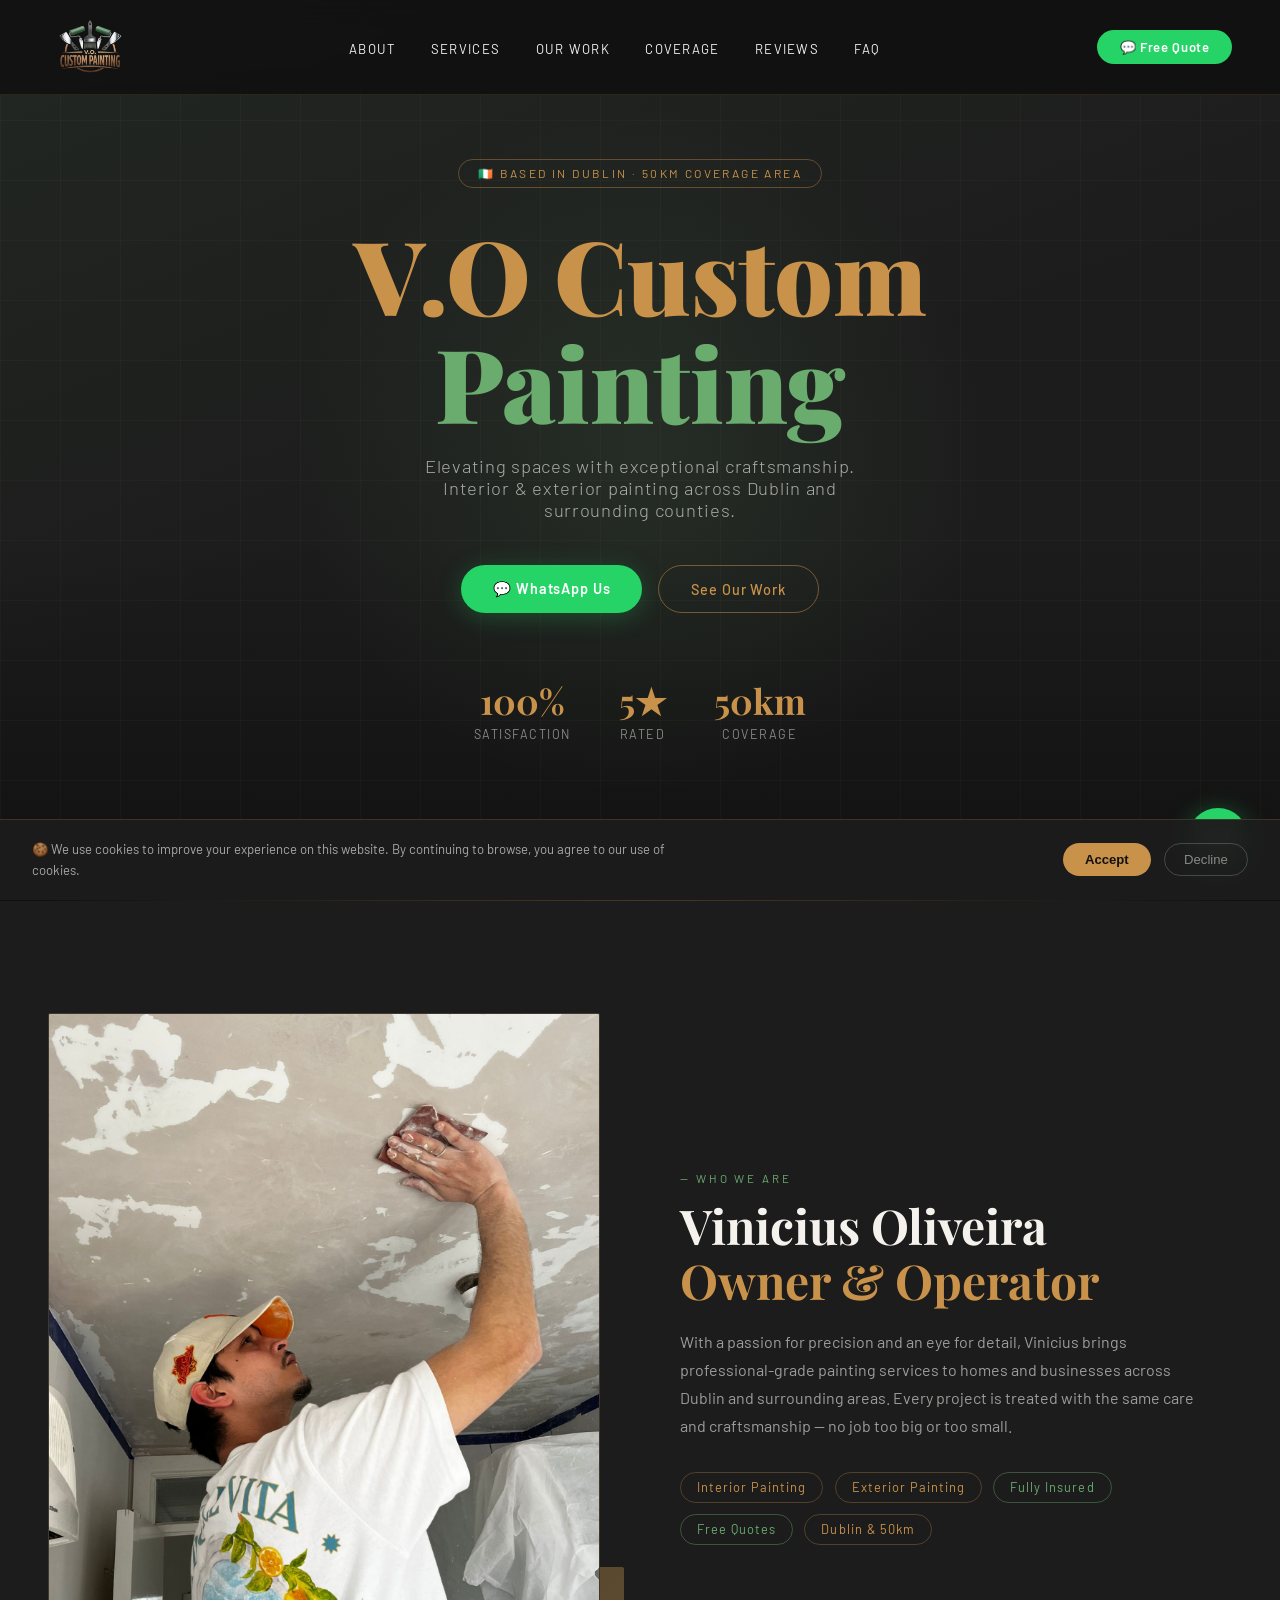
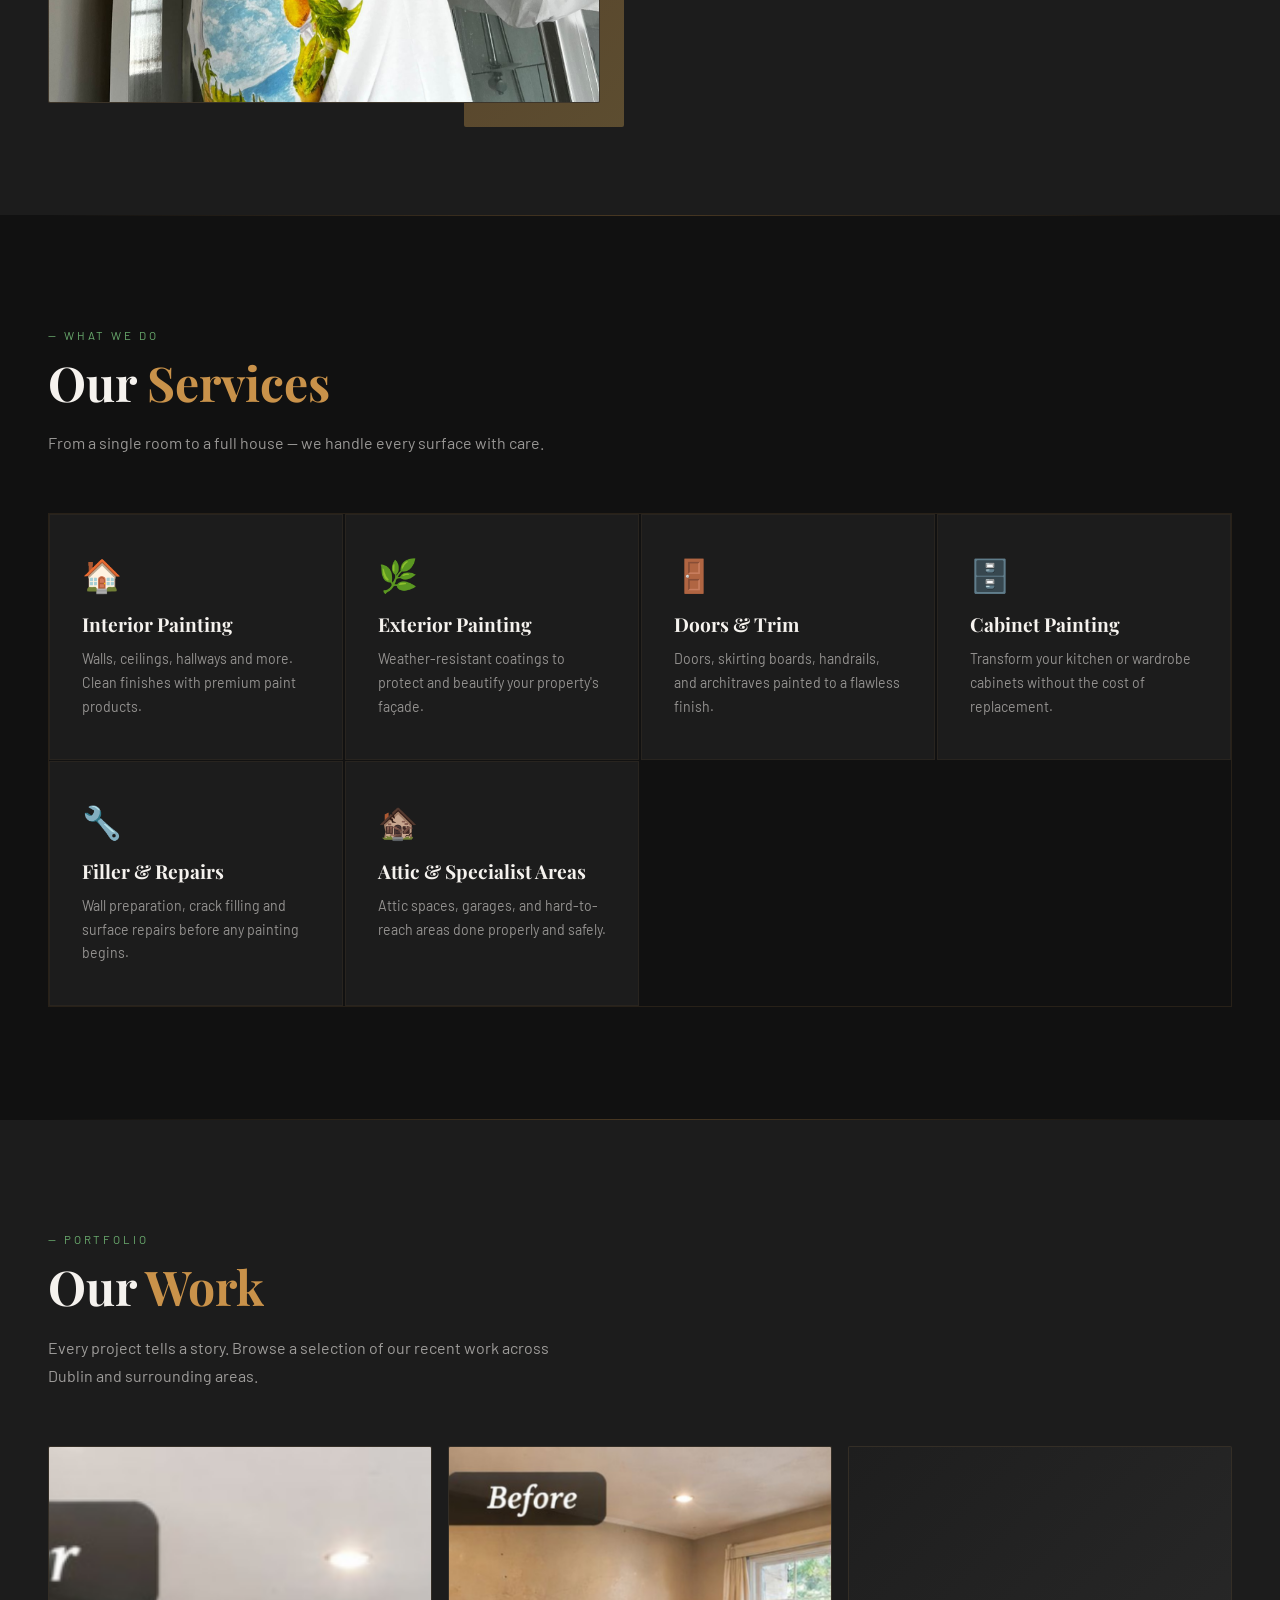
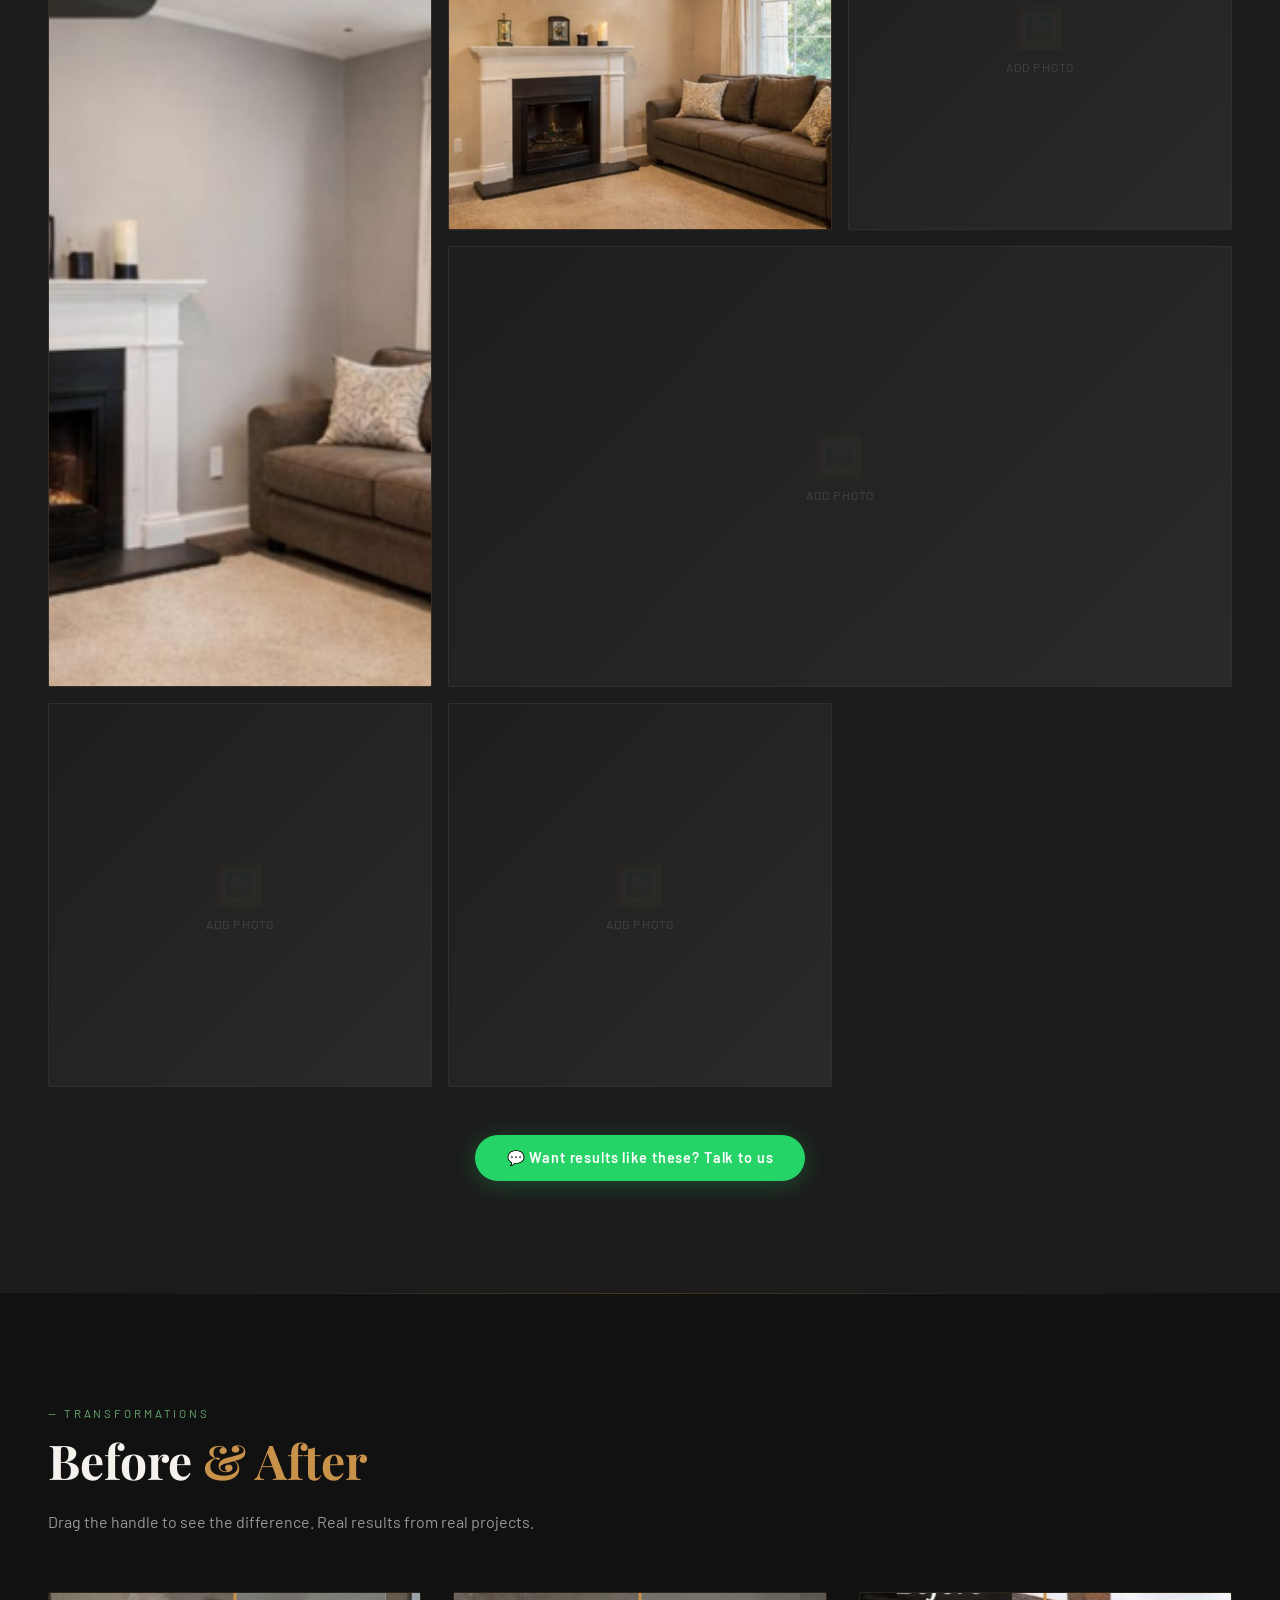
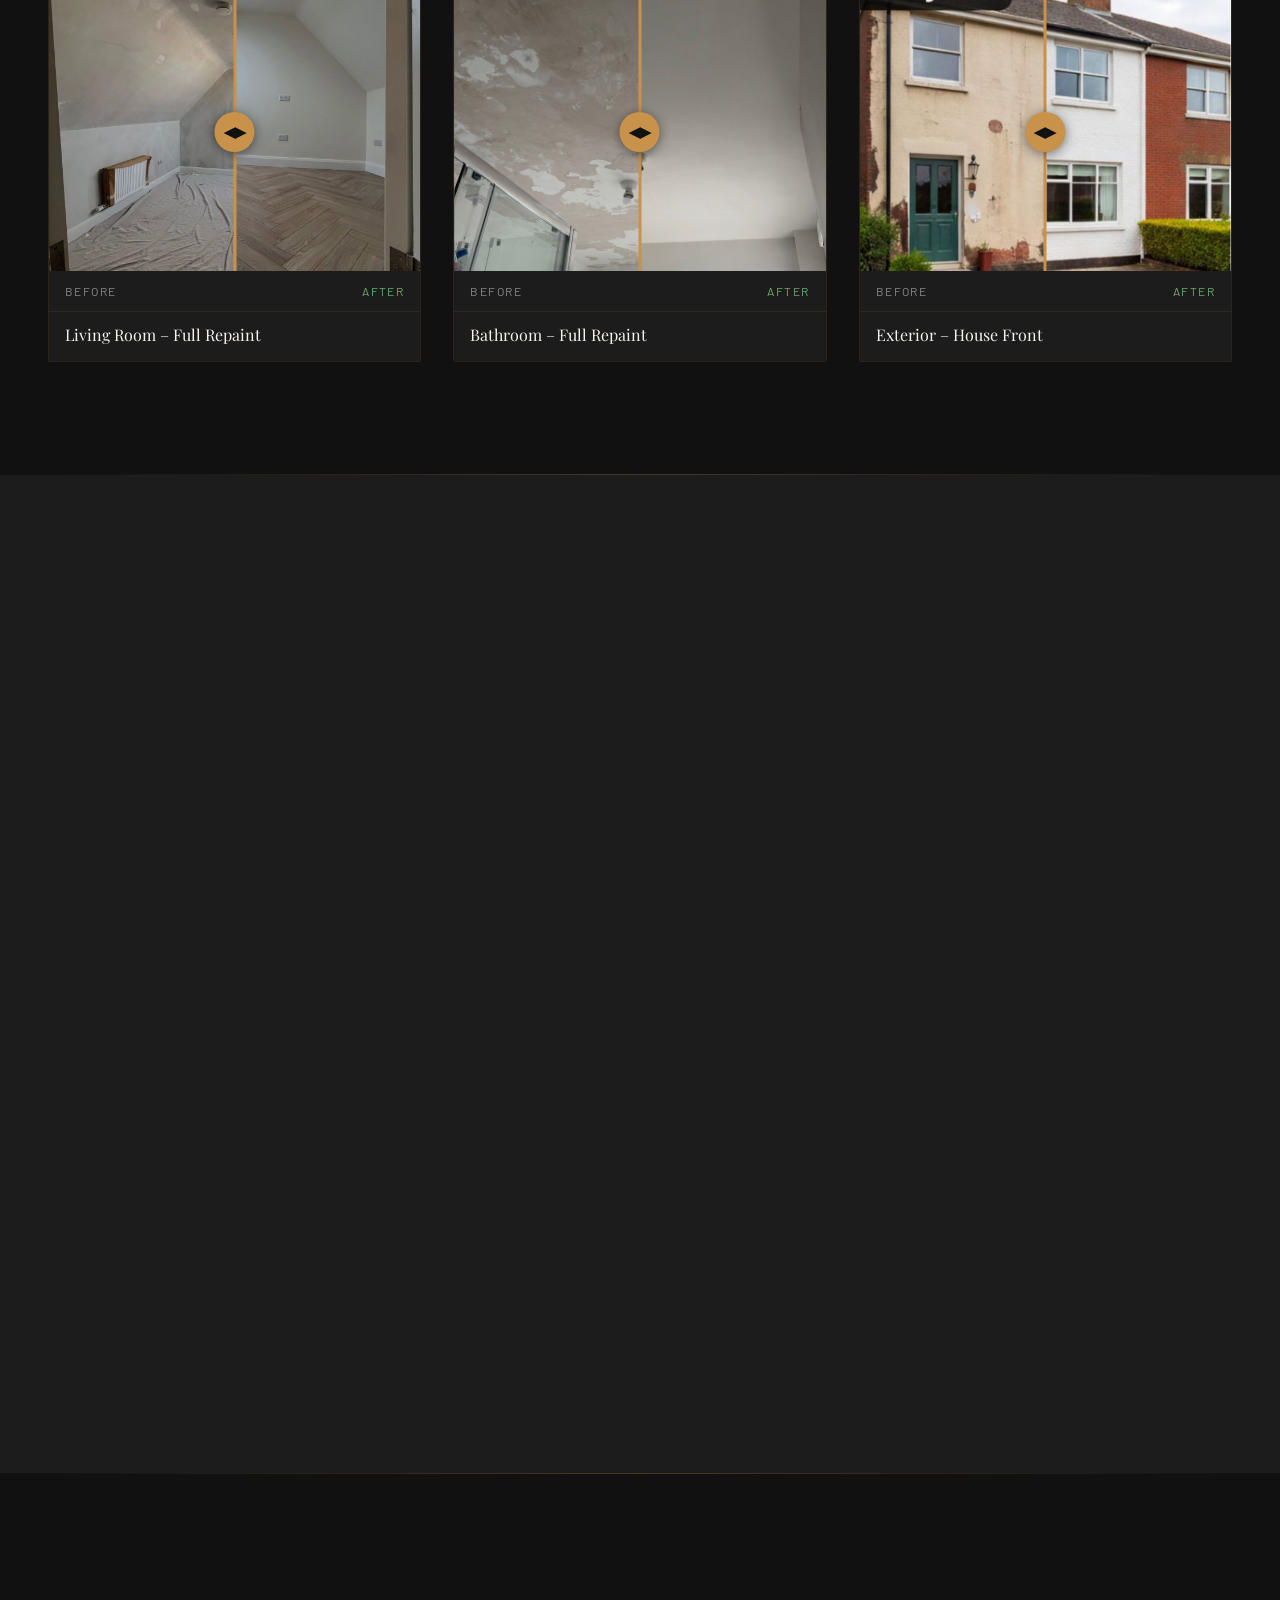
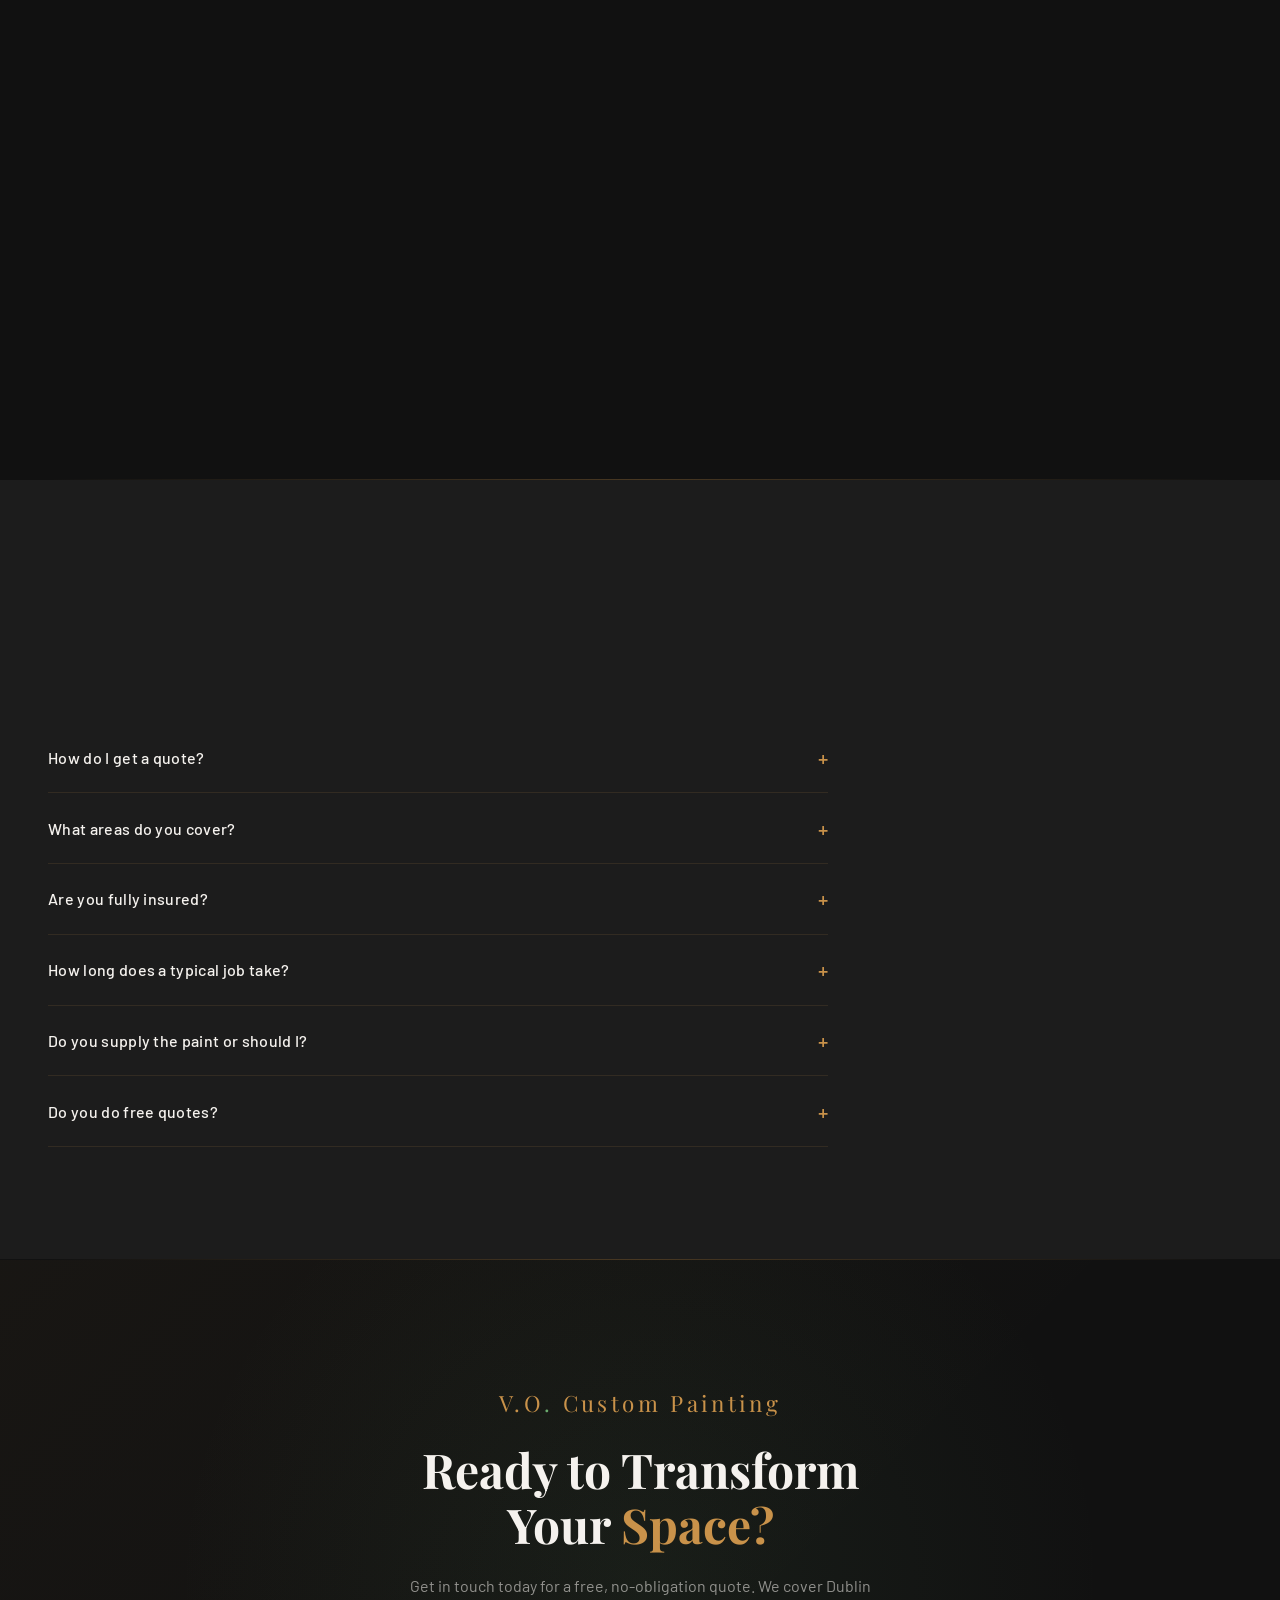
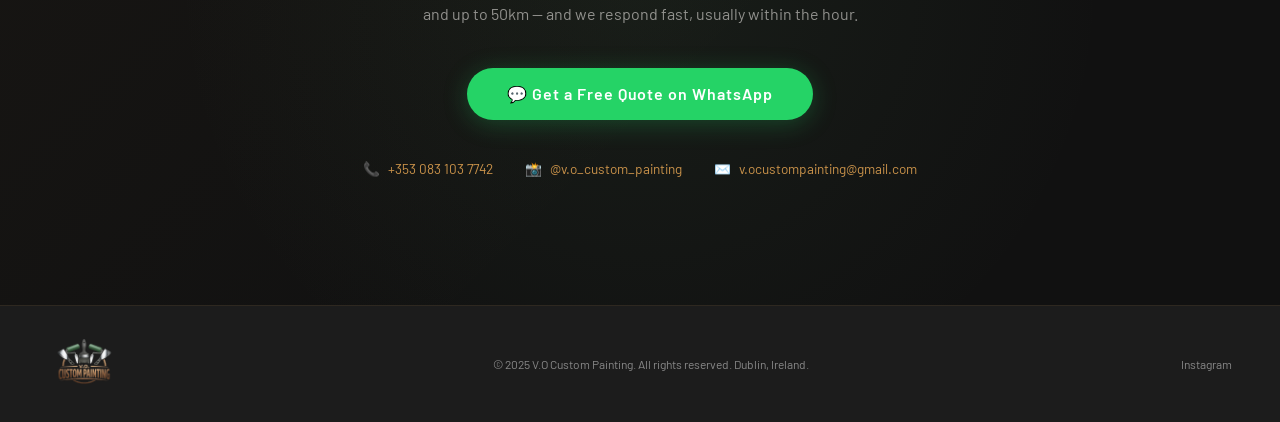
<file: index.html>
<!DOCTYPE html>
<html lang="en">
<head>
<meta charset="UTF-8" />
<meta name="viewport" content="width=device-width, initial-scale=1.0"/>
<title>V.O Custom Painting – Professional Painter in Dublin, Ireland</title>

<!-- SEO -->
<meta name="description" content="Professional painting services in Dublin and surrounding areas (50km radius). Interior, exterior, cabinets and more. Free quotes via WhatsApp. Fully insured."/>
<meta name="keywords" content="painter Dublin, painting services Ireland, interior painting Dublin, exterior painting, cabinet painting, V.O Custom Painting"/>
<meta name="author" content="Vinicius Oliveira – V.O Custom Painting"/>
<link rel="canonical" href="https://www.vocustompainting.com/"/>

<!-- Open Graph (Facebook / Instagram Ads / WhatsApp preview) -->
<meta property="og:type" content="website"/>
<meta property="og:url" content="https://www.vocustompainting.com/"/>
<meta property="og:title" content="V.O Custom Painting – Professional Painter in Dublin"/>
<meta property="og:description" content="Top-quality painting services across Dublin and within 50km. Interior, exterior, cabinets. Get a free quote on WhatsApp!"/>
<meta property="og:image" content="https://www.vocustompainting.com/og-image.jpg"/>
<meta property="og:locale" content="en_IE"/>

<!-- Twitter Card -->
<meta name="twitter:card" content="summary_large_image"/>
<meta name="twitter:title" content="V.O Custom Painting – Professional Painter in Dublin"/>
<meta name="twitter:description" content="Professional painting services across Dublin and 50km radius. Free quotes via WhatsApp."/>

<!-- Favicon -->
<link rel="icon" href="data:image/svg+xml,<svg xmlns='http://www.w3.org/2000/svg' viewBox='0 0 100 100'><text y='.9em' font-size='90'>🖌️</text></svg>"/>

<link href="https://fonts.googleapis.com/css2?family=Playfair+Display:wght@700;900&family=Barlow:wght@300;400;500;600&display=swap" rel="stylesheet"/>
<link rel="stylesheet" href="style.css"/>
</head>
<body>

<!-- NAV -->
<nav>
  <a class="nav-logo" href="#hero"><img src="images/Logo-VO-Custom-Painting-fundo-transparente.png" alt="V.O Custom Painting" /></a>
  <ul class="nav-links">
    <li><a href="#about">About</a></li>
    <li><a href="#services">Services</a></li>
    <li><a href="#work">Our Work</a></li>
    <li><a href="#coverage">Coverage</a></li>
    <li><a href="#testimonials">Reviews</a></li>
    <li><a href="#faq">FAQ</a></li>
  </ul>
  <a class="nav-cta" href="https://wa.me/353831037742?text=Hi%20Vinicius!%20I'd%20like%20a%20free%20quote." target="_blank" rel="noopener">
    💬 Free Quote
  </a>
  <button class="hamburger" id="hamburger" aria-label="Open menu">
    <span></span><span></span><span></span>
  </button>
</nav>

<!-- MOBILE MENU -->
<div class="mobile-menu" id="mobile-menu">
  <a href="#about"        onclick="closeMobileMenu()">About</a>
  <a href="#services"     onclick="closeMobileMenu()">Services</a>
  <a href="#work"         onclick="closeMobileMenu()">Our Work</a>
  <a href="#coverage"     onclick="closeMobileMenu()">Coverage</a>
  <a href="#testimonials" onclick="closeMobileMenu()">Reviews</a>
  <a href="#faq"          onclick="closeMobileMenu()">FAQ</a>
  <a class="mobile-wa" href="https://wa.me/353831037742?text=Hi%20Vinicius!%20I'd%20like%20a%20free%20quote." target="_blank" rel="noopener">💬 Get a Free Quote on WhatsApp</a>
</div>

<!-- HERO -->
<section id="hero">
  <div class="hero-grid-bg"></div>
  <div class="hero-glow"></div>
  <div class="hero-content">
    <div class="hero-badge">🇮🇪 Based in Dublin · 50km Coverage Area</div>
    <h1 class="hero-title">
      <span class="line-bronze">V.O Custom</span>
      <span class="line-green">Painting</span>
    </h1>
    <p class="hero-tagline">Elevating spaces with exceptional craftsmanship. Interior & exterior painting across Dublin and surrounding counties.</p>
    <div class="hero-ctas">
      <a class="btn-wa" href="https://wa.me/353831037742?text=Hi%20Vinicius!%20I'd%20like%20a%20free%20quote." target="_blank" rel="noopener">
        💬 WhatsApp Us
      </a>
      <a class="btn-outline" href="#work">See Our Work</a>
    </div>
    <div class="hero-stats">
      <div class="stat"><div class="stat-num">100%</div><div class="stat-label">Satisfaction</div></div>
      <div class="stat"><div class="stat-num">5★</div><div class="stat-label">Rated</div></div>
      <div class="stat"><div class="stat-num">50km</div><div class="stat-label">Coverage</div></div>
    </div>
  </div>
</section>

<div class="divider"></div>

<!-- ABOUT -->
<section id="about">
  <div class="container">
    <div class="about-grid">
      <div class="about-img-wrap reveal">
        <div class="about-img-placeholder">
          <img src="images/Vinicius-foto.jpeg" alt="Vinicius Oliveira – V.O Custom Painting" style="width:100%;height:100%;object-fit:cover;position:absolute;inset:0;" />
        </div>
        <div class="about-accent"></div>
      </div>
      <div class="reveal">
        <p class="section-tag">— Who We Are</p>
        <h2 class="section-title">Vinicius Oliveira<br><em>Owner & Operator</em></h2>
        <p class="section-sub">With a passion for precision and an eye for detail, Vinicius brings professional-grade painting services to homes and businesses across Dublin and surrounding areas. Every project is treated with the same care and craftsmanship — no job too big or too small.</p>
        <div class="about-pills">
          <span class="pill">Interior Painting</span>
          <span class="pill">Exterior Painting</span>
          <span class="pill green">Fully Insured</span>
          <span class="pill green">Free Quotes</span>
          <span class="pill">Dublin & 50km</span>
        </div>
      </div>
    </div>
  </div>
</section>

<div class="divider"></div>

<!-- SERVICES -->
<section id="services">
  <div class="container">
    <div class="reveal">
      <p class="section-tag">— What We Do</p>
      <h2 class="section-title">Our <em>Services</em></h2>
      <p class="section-sub">From a single room to a full house — we handle every surface with care.</p>
    </div>
    <div class="services-grid reveal">
      <div class="service-card">
        <div class="service-icon">🏠</div>
        <div class="service-title">Interior Painting</div>
        <div class="service-desc">Walls, ceilings, hallways and more. Clean finishes with premium paint products.</div>
      </div>
      <div class="service-card">
        <div class="service-icon">🌿</div>
        <div class="service-title">Exterior Painting</div>
        <div class="service-desc">Weather-resistant coatings to protect and beautify your property's façade.</div>
      </div>
      <div class="service-card">
        <div class="service-icon">🚪</div>
        <div class="service-title">Doors & Trim</div>
        <div class="service-desc">Doors, skirting boards, handrails, and architraves painted to a flawless finish.</div>
      </div>
      <div class="service-card">
        <div class="service-icon">🗄️</div>
        <div class="service-title">Cabinet Painting</div>
        <div class="service-desc">Transform your kitchen or wardrobe cabinets without the cost of replacement.</div>
      </div>
      <div class="service-card">
        <div class="service-icon">🔧</div>
        <div class="service-title">Filler & Repairs</div>
        <div class="service-desc">Wall preparation, crack filling and surface repairs before any painting begins.</div>
      </div>
      <div class="service-card">
        <div class="service-icon">🏚️</div>
        <div class="service-title">Attic & Specialist Areas</div>
        <div class="service-desc">Attic spaces, garages, and hard-to-reach areas done properly and safely.</div>
      </div>
    </div>
  </div>
</section>

<div class="divider"></div>

<!-- OUR WORK -->
<section id="work">
  <div class="container">
    <div class="reveal">
      <p class="section-tag">— Portfolio</p>
      <h2 class="section-title">Our <em>Work</em></h2>
      <p class="section-sub">Every project tells a story. Browse a selection of our recent work across Dublin and surrounding areas.</p>
    </div>
    <div class="gallery-grid reveal">
      <div class="gallery-item tall">
        <img src="images/Sala-depois.png" alt="Interior Painting – After" style="width:100%;height:100%;object-fit:cover;" />
        <div class="gallery-overlay"><span class="gallery-label">Interior Painting</span></div>
      </div>
      <div class="gallery-item">
        <img src="images/Sala-antes.png" alt="Interior Painting – Before" style="width:100%;height:100%;object-fit:cover;" />
        <div class="gallery-overlay"><span class="gallery-label">Living Room</span></div>
      </div>
      <div class="gallery-item">
        <div class="gallery-placeholder"><span class="g-icon">🖼️</span>Add Photo</div>
        <div class="gallery-overlay"><span class="gallery-label">Exterior</span></div>
      </div>
      <div class="gallery-item wide">
        <div class="gallery-placeholder"><span class="g-icon">🖼️</span>Add Photo</div>
        <div class="gallery-overlay"><span class="gallery-label">Full Room – Before &amp; After</span></div>
      </div>
      <div class="gallery-item">
        <div class="gallery-placeholder"><span class="g-icon">🖼️</span>Add Photo</div>
        <div class="gallery-overlay"><span class="gallery-label">Cabinet Painting</span></div>
      </div>
      <div class="gallery-item">
        <div class="gallery-placeholder"><span class="g-icon">🖼️</span>Add Photo</div>
        <div class="gallery-overlay"><span class="gallery-label">Trim &amp; Doors</span></div>
      </div>
    </div>
    <div class="work-cta reveal">
      <a class="btn-wa" href="https://wa.me/353831037742?text=Hi!%20I%20saw%20your%20work%20and%20I'd%20love%20a%20quote." target="_blank" rel="noopener" style="display:inline-flex;">
        💬 Want results like these? Talk to us
      </a>
    </div>
  </div>
</section>

<div class="divider"></div>

<!-- BEFORE & AFTER -->
<section id="before-after">
  <div class="container">
    <div class="reveal">
      <p class="section-tag">— Transformations</p>
      <h2 class="section-title">Before <em>&amp; After</em></h2>
      <p class="section-sub">Drag the handle to see the difference. Real results from real projects.</p>
    </div>
    <div class="ba-grid reveal">

      <div class="ba-card">
        <div class="ba-slider-wrap" data-slider>
          <div class="ba-after"><img src="images/Imagem-depois-1.jpeg" alt="After" style="width:100%;height:100%;object-fit:cover;" /></div>
          <div class="ba-before"><img src="images/Imagem-antes-1.jpeg" alt="Before" style="width:100%;height:100%;object-fit:cover;" /></div>
          <div class="ba-handle"><div class="ba-handle-circle">◀▶</div></div>
        </div>
        <div class="ba-labels">
          <span class="ba-label before">Before</span>
          <span class="ba-label after">After</span>
        </div>
        <div class="ba-title">Living Room – Full Repaint</div>
      </div>

      <div class="ba-card">
        <div class="ba-slider-wrap" data-slider>
          <div class="ba-after"><img src="images/Imagem-banheiro-depois.jpeg" alt="After" style="width:100%;height:100%;object-fit:cover;" /></div>
          <div class="ba-before"><img src="images/Imagem-banheiro-antes.jpeg" alt="Before" style="width:100%;height:100%;object-fit:cover;" /></div>
          <div class="ba-handle"><div class="ba-handle-circle">◀▶</div></div>
        </div>
        <div class="ba-labels">
          <span class="ba-label before">Before</span>
          <span class="ba-label after">After</span>
        </div>
        <div class="ba-title">Bathroom – Full Repaint</div>
      </div>

      <div class="ba-card">
        <div class="ba-slider-wrap" data-slider>
          <div class="ba-after"><img src="images/Casa-frente-depois.png" alt="After" style="width:100%;height:100%;object-fit:cover;" /></div>
          <div class="ba-before"><img src="images/Casa-frente-antes.png" alt="Before" style="width:100%;height:100%;object-fit:cover;" /></div>
          <div class="ba-handle"><div class="ba-handle-circle">◀▶</div></div>
        </div>
        <div class="ba-labels">
          <span class="ba-label before">Before</span>
          <span class="ba-label after">After</span>
        </div>
        <div class="ba-title">Exterior – House Front</div>
      </div>

    </div>
  </div>
</section>

<div class="divider"></div>

<!-- COVERAGE AREA -->
<section id="coverage">
  <div class="container">
    <div class="reveal coverage-intro">
      <p class="section-tag">— Where We Operate</p>
      <h2 class="section-title">Coverage <em>Area</em></h2>
      <p class="section-sub">We serve Dublin and all areas within a 50km radius — covering most of Leinster.</p>
    </div>
    <div class="coverage-map-wrap reveal">
      <div class="coverage-map">
        <div class="coverage-map-bg"></div>
        <div class="coverage-map-ring"></div>
        <div class="coverage-map-dot"></div>
        <div class="coverage-map-label">Dublin</div>
        <div class="coverage-radius-label">~ 50 km radius</div>
      </div>
      <div class="coverage-areas">
        <h3>Areas We Cover</h3>
        <div class="area-list">
          <div class="area-item"><div class="area-dot"></div>Dublin City</div>
          <div class="area-item"><div class="area-dot"></div>Wicklow</div>
          <div class="area-item"><div class="area-dot"></div>Kildare</div>
          <div class="area-item"><div class="area-dot"></div>Meath</div>
          <div class="area-item"><div class="area-dot"></div>Louth</div>
          <div class="area-item"><div class="area-dot"></div>Bray & Greystones</div>
          <div class="area-item"><div class="area-dot"></div>Naas & Newbridge</div>
          <div class="area-item"><div class="area-dot"></div>Drogheda</div>
          <div class="area-item"><div class="area-dot"></div>Navan</div>
          <div class="area-item"><div class="area-dot"></div>Maynooth</div>
          <div class="area-item"><div class="area-dot"></div>Swords & Malahide</div>
          <div class="area-item"><div class="area-dot"></div>Dún Laoghaire</div>
        </div>
        <div class="coverage-note">
          📍 Not sure if we cover your area? Send us a message on WhatsApp and we'll let you know right away — we usually respond within the hour.
        </div>
        <a class="btn-wa" href="https://wa.me/353831037742?text=Hi%20Vinicius!%20Do%20you%20cover%20my%20area?" target="_blank" rel="noopener" style="display:inline-flex; margin-top:1.5rem;">
          💬 Check My Area
        </a>
      </div>
    </div>
  </div>
</section>

<div class="divider"></div>

<!-- TESTIMONIALS -->
<section id="testimonials">
  <div class="container">
    <div class="reveal">
      <p class="section-tag">— What Clients Say</p>
      <h2 class="section-title">Real <em>Reviews</em></h2>
    </div>
    <div class="reviews-grid reveal">
      <div class="review-card">
        <div class="stars">★★★★★</div>
        <p class="review-text">"Vinicius did an incredible job painting our entire house. Neat, professional and finished ahead of schedule. Highly recommend!"</p>
        <div class="reviewer">
          <div class="reviewer-avatar">SM</div>
          <div>
            <div class="reviewer-name">Sarah M.</div>
            <div class="reviewer-loc">Dublin, Ireland</div>
          </div>
        </div>
      </div>
      <div class="review-card">
        <div class="stars">★★★★★</div>
        <p class="review-text">"The kitchen cabinets look brand new! Great attention to detail and very fair pricing. Will definitely call again."</p>
        <div class="reviewer">
          <div class="reviewer-avatar">JK</div>
          <div>
            <div class="reviewer-name">James K.</div>
            <div class="reviewer-loc">Bray, Co. Wicklow</div>
          </div>
        </div>
      </div>
      <div class="review-card">
        <div class="stars">★★★★★</div>
        <p class="review-text">"Transformed our living room completely. Clean work, no mess left behind. A true professional — couldn't be happier."</p>
        <div class="reviewer">
          <div class="reviewer-avatar">AR</div>
          <div>
            <div class="reviewer-name">Aoife R.</div>
            <div class="reviewer-loc">Naas, Co. Kildare</div>
          </div>
        </div>
      </div>
    </div>
  </div>
</section>

<div class="divider"></div>

<!-- FAQ -->
<section id="faq">
  <div class="container">
    <div class="reveal">
      <p class="section-tag">— Common Questions</p>
      <h2 class="section-title">FAQ</h2>
    </div>
    <div class="faq-list reveal">

      <div class="faq-item">
        <button class="faq-question">
          How do I get a quote?
          <span class="faq-icon">+</span>
        </button>
        <div class="faq-answer">Simply send us a message on WhatsApp with a brief description of the job and a few photos if possible. We usually reply within the hour with a free, no-obligation quote.</div>
      </div>

      <div class="faq-item">
        <button class="faq-question">
          What areas do you cover?
          <span class="faq-icon">+</span>
        </button>
        <div class="faq-answer">We cover Dublin city and all areas within a 50km radius, including Wicklow, Kildare, Meath, Louth, and surrounding towns. Not sure if your area is covered? Just ask us!</div>
      </div>

      <div class="faq-item">
        <button class="faq-question">
          Are you fully insured?
          <span class="faq-icon">+</span>
        </button>
        <div class="faq-answer">Yes, V.O Custom Painting is fully insured. You can have complete peace of mind knowing your property is protected during every job.</div>
      </div>

      <div class="faq-item">
        <button class="faq-question">
          How long does a typical job take?
          <span class="faq-icon">+</span>
        </button>
        <div class="faq-answer">It depends on the scope of the work. A single room typically takes 1–2 days. A full house can take anywhere from 3 to 7 days. We always provide a clear timeframe before starting.</div>
      </div>

      <div class="faq-item">
        <button class="faq-question">
          Do you supply the paint or should I?
          <span class="faq-icon">+</span>
        </button>
        <div class="faq-answer">We can supply premium paint for the job, or work with paint you've already purchased. Either way, we'll make sure the finish is perfect.</div>
      </div>

      <div class="faq-item">
        <button class="faq-question">
          Do you do free quotes?
          <span class="faq-icon">+</span>
        </button>
        <div class="faq-answer">Absolutely — all quotes are 100% free and come with no obligation. Just reach out via WhatsApp and we'll get back to you quickly.</div>
      </div>

    </div>
  </div>
</section>

<div class="divider"></div>

<!-- CTA FINAL -->
<section id="cta-final">
  <div class="cta-logo reveal">V.O<span>.</span> Custom Painting</div>
  <h2 class="section-title reveal">Ready to Transform<br>Your <em>Space?</em></h2>
  <p class="cta-desc reveal">Get in touch today for a free, no-obligation quote. We cover Dublin and up to 50km — and we respond fast, usually within the hour.</p>
  <div class="reveal">
    <a class="btn-wa" href="https://wa.me/353831037742?text=Hi%20Vinicius!%20I'd%20like%20a%20free%20quote." target="_blank" rel="noopener" style="display:inline-flex; font-size:1rem; padding:1rem 2.5rem;">
      💬 Get a Free Quote on WhatsApp
    </a>
  </div>
  <div class="cta-contacts reveal">
    <div class="cta-contact-item">📞 <a href="tel:+353831037742">+353 083 103 7742</a></div>
    <div class="cta-contact-item">📸 <a href="https://instagram.com/v.o_custom_painting" target="_blank" rel="noopener">@v.o_custom_painting</a></div>
    <div class="cta-contact-item">✉️ <a href="mailto:v.ocustompainting@gmail.com">v.ocustompainting@gmail.com</a></div>
  </div>
</section>

<!-- FOOTER -->
<footer>
  <div class="footer-logo"><img src="images/Logo-VO-Custom-Painting-fundo-transparente.png" alt="V.O Custom Painting" style="height:48px;width:auto;object-fit:contain;" /></div>
  <div class="footer-copy">© 2025 V.O Custom Painting. All rights reserved. Dublin, Ireland.</div>
  <div class="footer-links">
    <a href="https://instagram.com/v.o_custom_painting" target="_blank" rel="noopener">Instagram</a>
  </div>
</footer>

<!-- WHATSAPP FLOATING BUTTON -->
<a class="wa-float" href="https://wa.me/353831037742?text=Hi%20Vinicius!%20I'd%20like%20a%20free%20quote." target="_blank" rel="noopener" title="Chat on WhatsApp">💬</a>

<!-- COOKIE BANNER (GDPR) -->
<div id="cookie-banner">
  <p class="cookie-text">
    🍪 We use cookies to improve your experience on this website. By continuing to browse, you agree to our use of cookies.
  </p>
  <div class="cookie-btns">
    <button class="btn-cookie-accept" id="cookie-accept">Accept</button>
    <button class="btn-cookie-decline" id="cookie-decline">Decline</button>
  </div>
</div>

<script>
  /* ── HAMBURGER MENU ── */
  const hamburger = document.getElementById('hamburger');
  const mobileMenu = document.getElementById('mobile-menu');

  hamburger.addEventListener('click', () => {
    const isOpen = mobileMenu.classList.toggle('open');
    hamburger.classList.toggle('open', isOpen);
  });

  function closeMobileMenu() {
    mobileMenu.classList.remove('open');
    hamburger.classList.remove('open');
  }

  /* ── SCROLL REVEAL ── */
  const reveals = document.querySelectorAll('.reveal');
  const revealObserver = new IntersectionObserver(entries => {
    entries.forEach((e, i) => {
      if (e.isIntersecting) {
        setTimeout(() => e.target.classList.add('visible'), i * 80);
        revealObserver.unobserve(e.target);
      }
    });
  }, { threshold: 0.1 });
  reveals.forEach(el => revealObserver.observe(el));

  /* ── BEFORE & AFTER SLIDER ── */
  document.querySelectorAll('[data-slider]').forEach(wrap => {
    const before = wrap.querySelector('.ba-before');
    const handle = wrap.querySelector('.ba-handle');
    let dragging = false;

    function setPos(x) {
      const rect = wrap.getBoundingClientRect();
      let pct = ((x - rect.left) / rect.width) * 100;
      pct = Math.min(Math.max(pct, 2), 98);
      before.style.clipPath = `inset(0 ${100 - pct}% 0 0)`;
      handle.style.left = pct + '%';
    }

    wrap.addEventListener('mousedown',   e => { dragging = true; setPos(e.clientX); });
    window.addEventListener('mousemove', e => { if (dragging) setPos(e.clientX); });
    window.addEventListener('mouseup',   () => { dragging = false; });

    wrap.addEventListener('touchstart',   e => { dragging = true; setPos(e.touches[0].clientX); }, { passive: true });
    window.addEventListener('touchmove',  e => { if (dragging) setPos(e.touches[0].clientX); }, { passive: true });
    window.addEventListener('touchend',   () => { dragging = false; });
  });

  /* ── FAQ ACCORDION ── */
  document.querySelectorAll('.faq-question').forEach(btn => {
    btn.addEventListener('click', () => {
      const item = btn.parentElement;
      const isOpen = item.classList.contains('open');
      document.querySelectorAll('.faq-item').forEach(i => i.classList.remove('open'));
      if (!isOpen) item.classList.add('open');
    });
  });

  /* ── COOKIE BANNER ── */
  const banner = document.getElementById('cookie-banner');
  if (localStorage.getItem('cookie-consent')) banner.classList.add('hidden');

  document.getElementById('cookie-accept').addEventListener('click', () => {
    localStorage.setItem('cookie-consent', 'accepted');
    banner.classList.add('hidden');
  });
  document.getElementById('cookie-decline').addEventListener('click', () => {
    localStorage.setItem('cookie-consent', 'declined');
    banner.classList.add('hidden');
  });
</script>
</body>
</html>
</file>
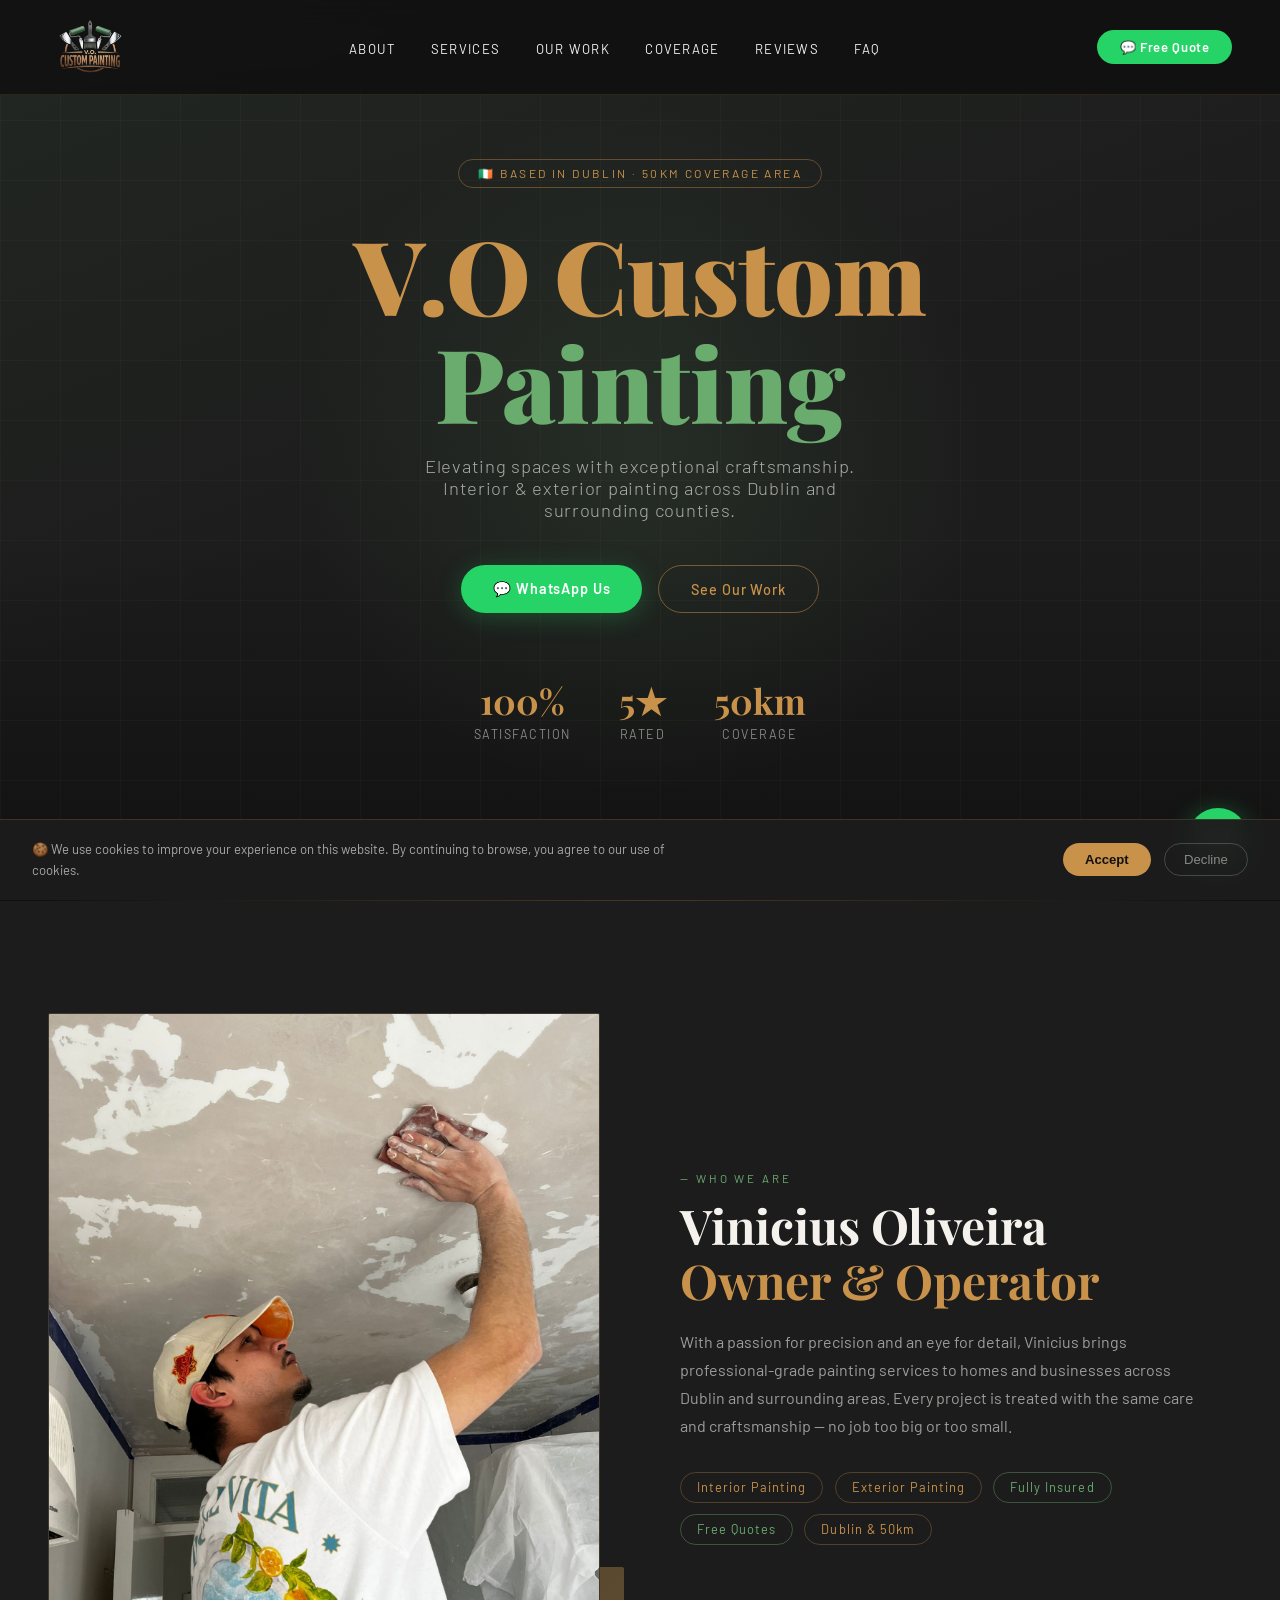
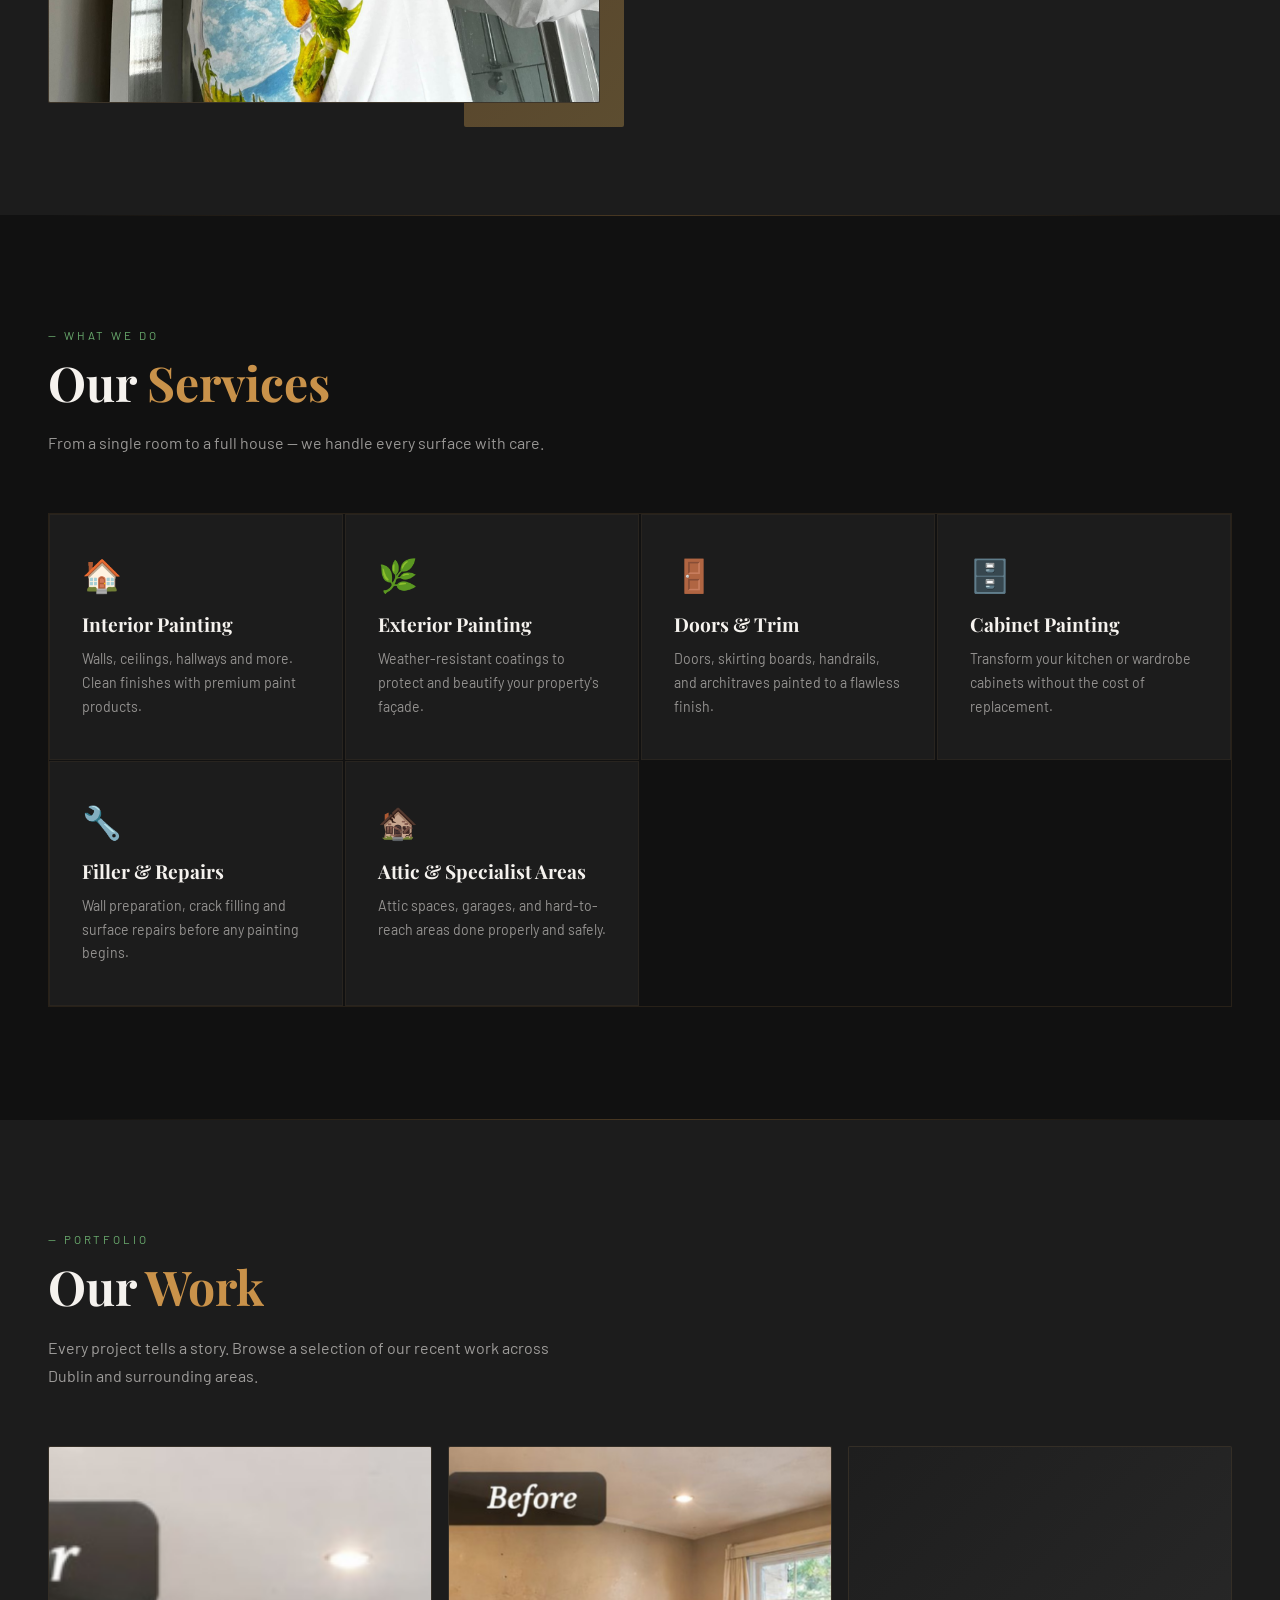
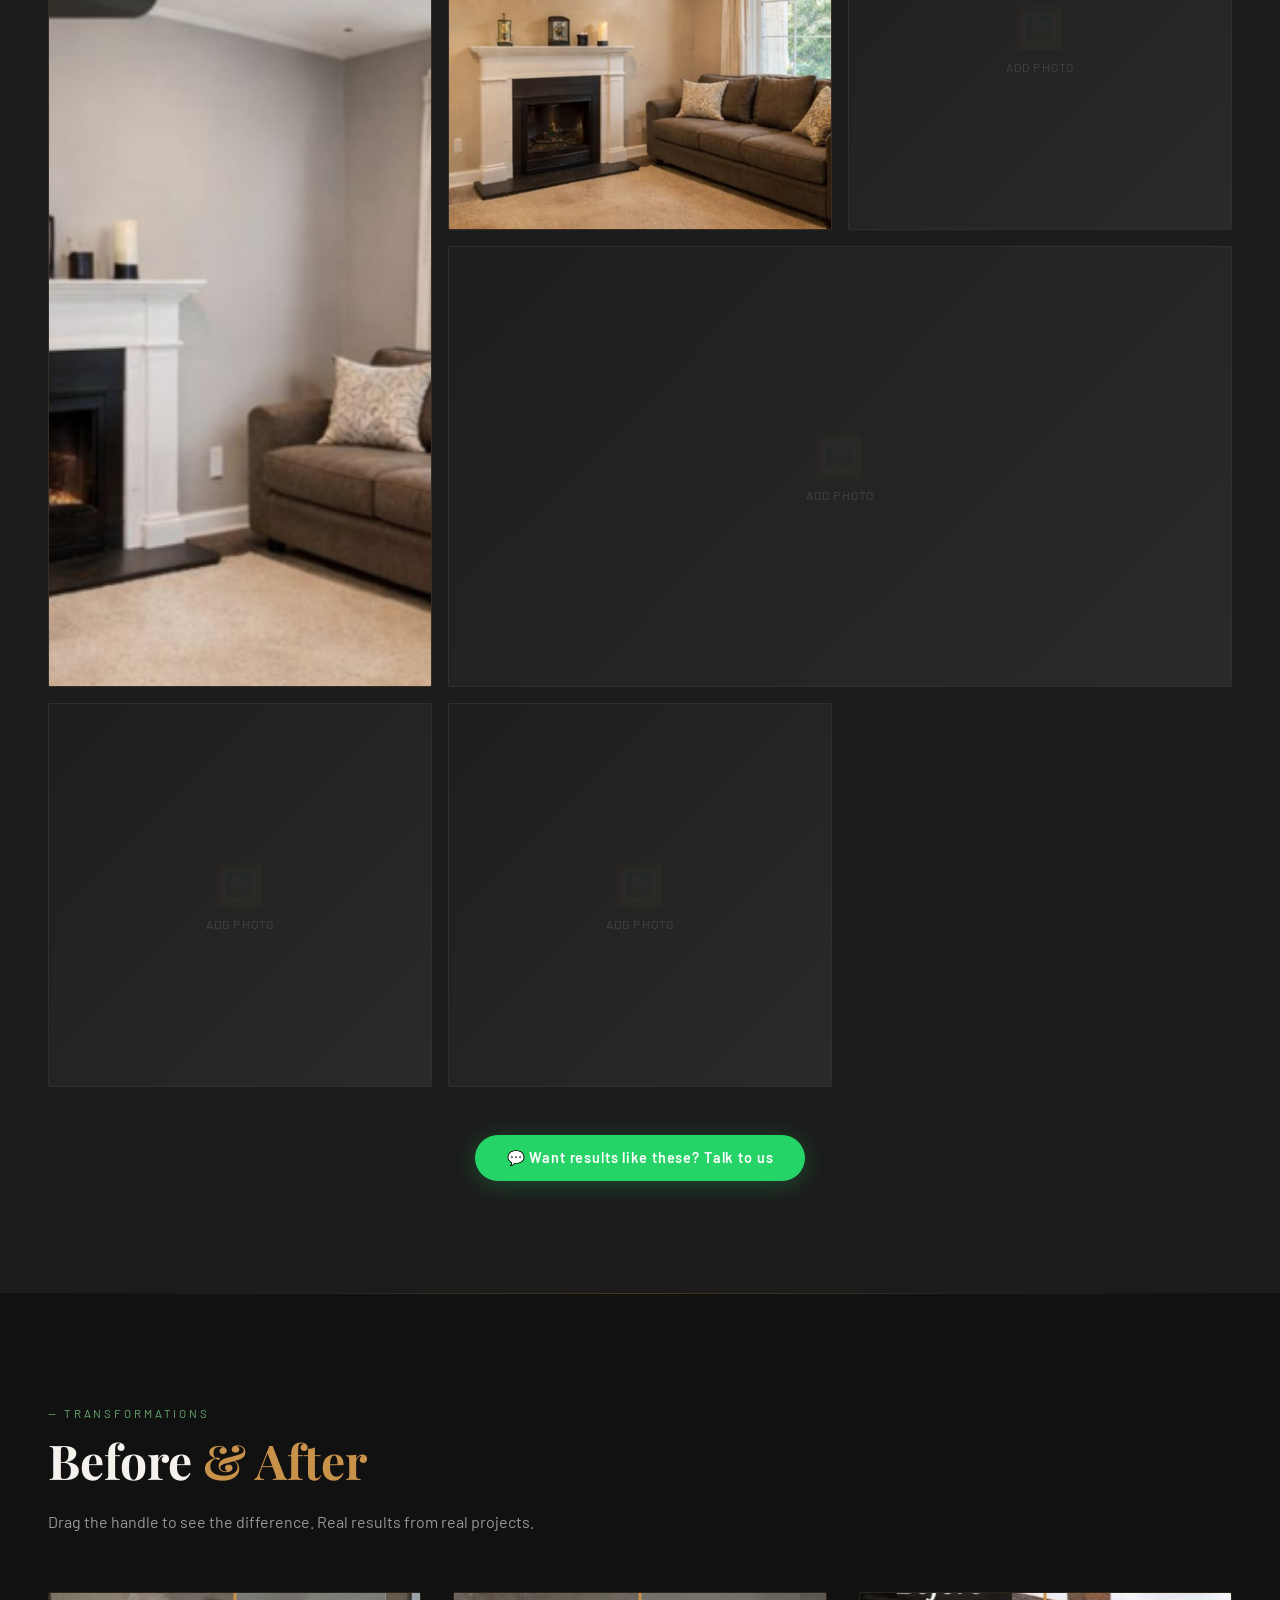
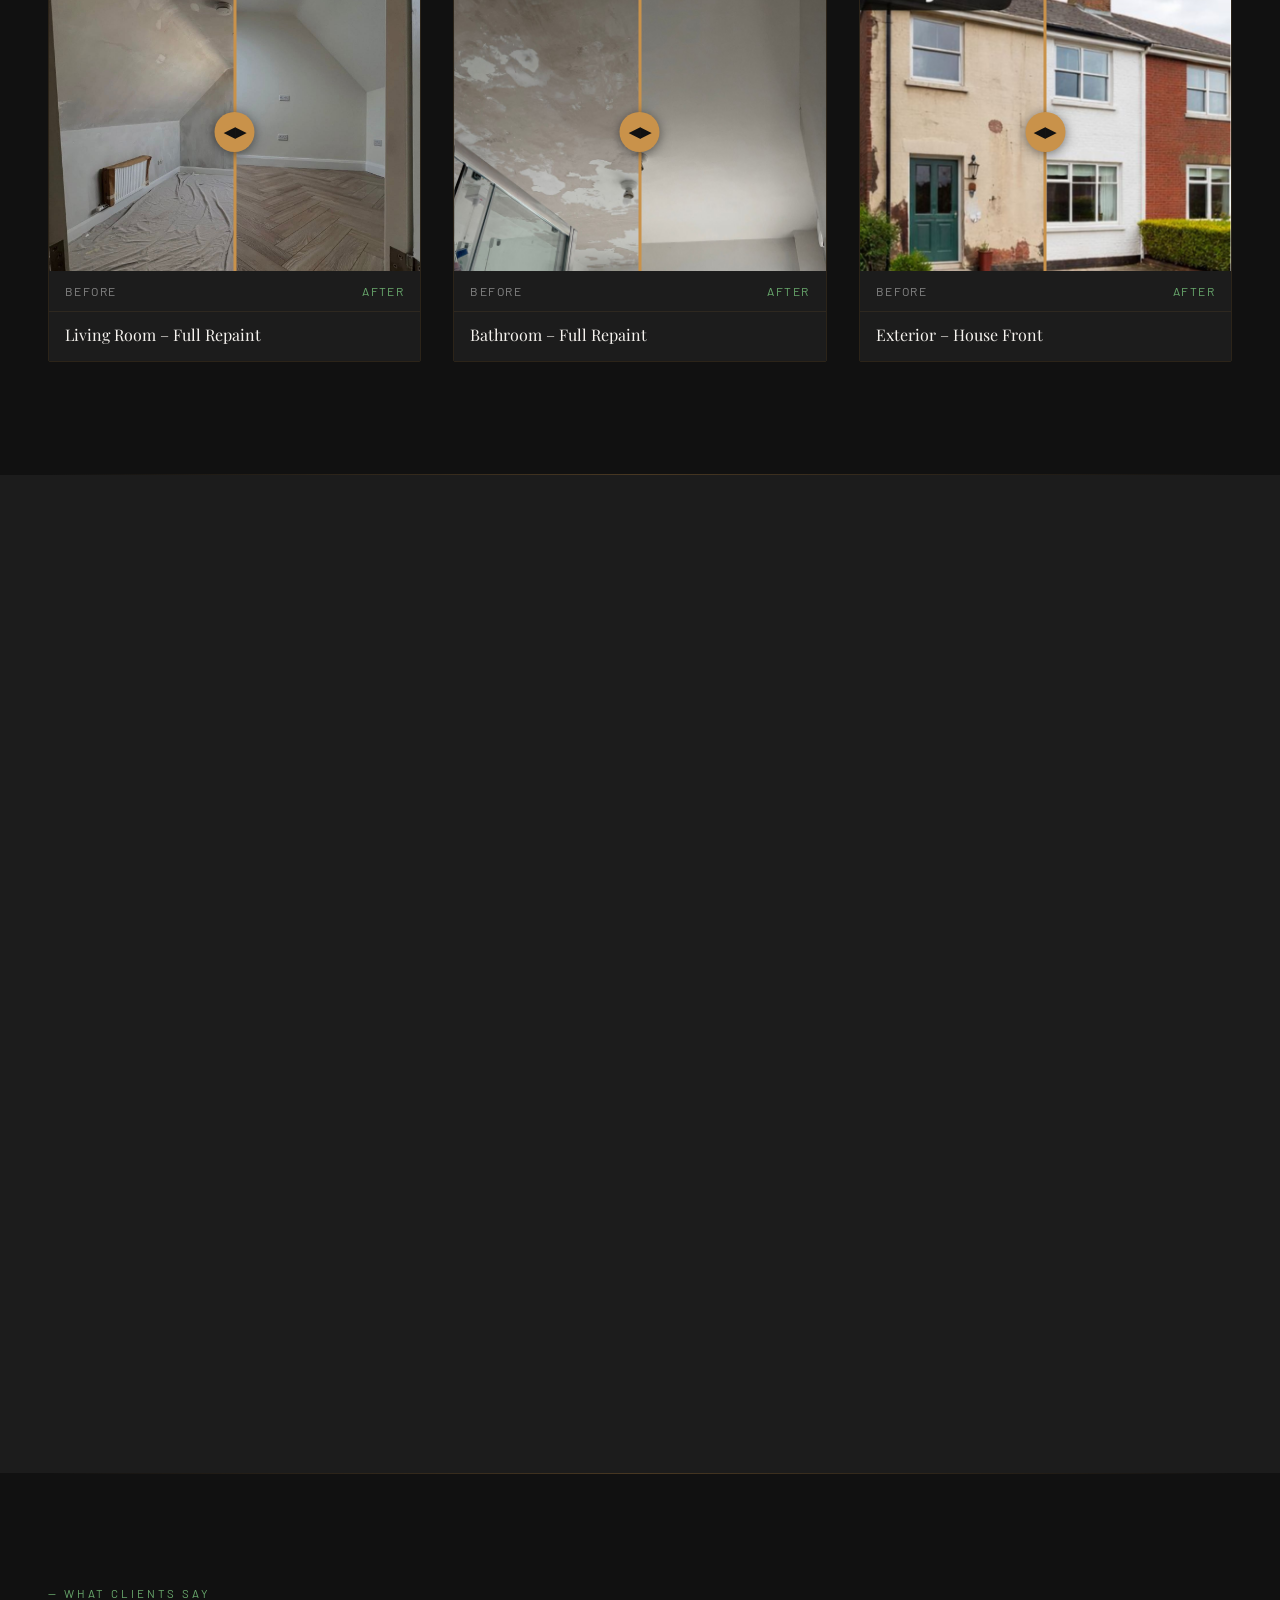
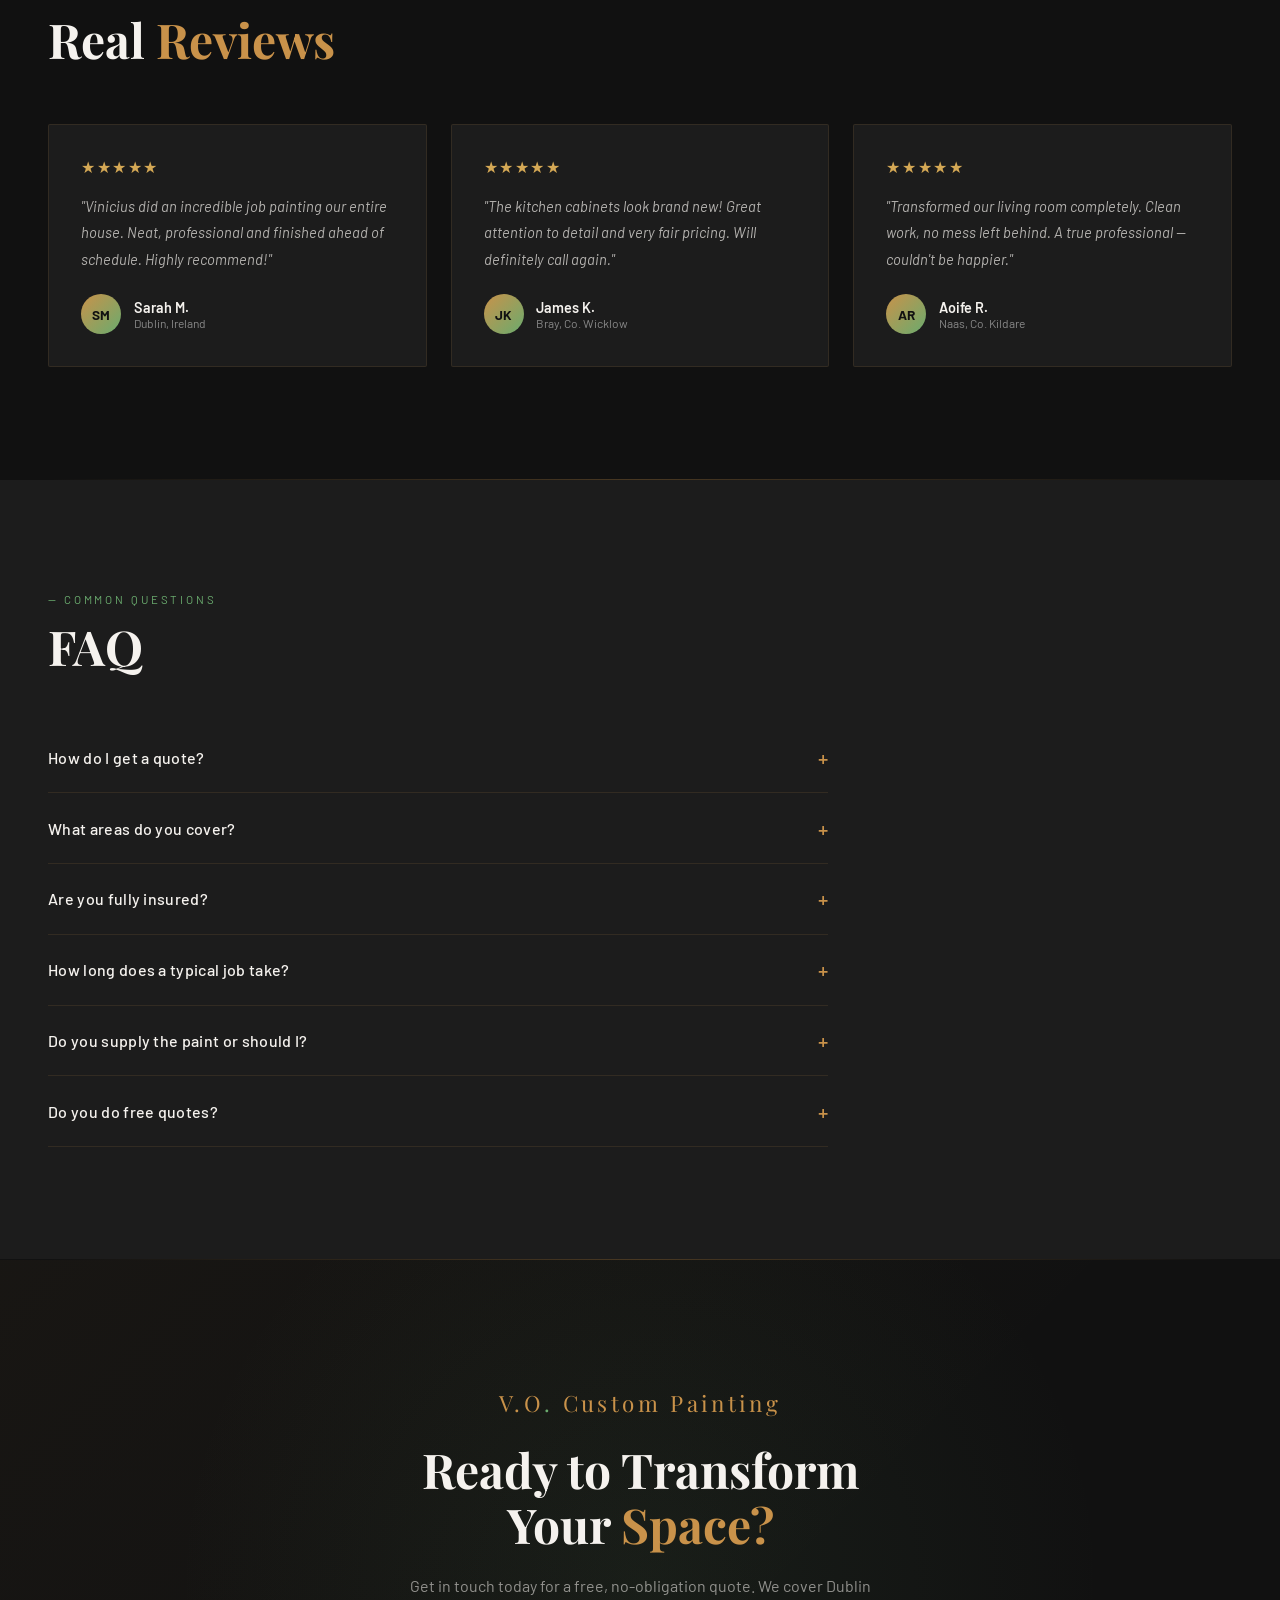
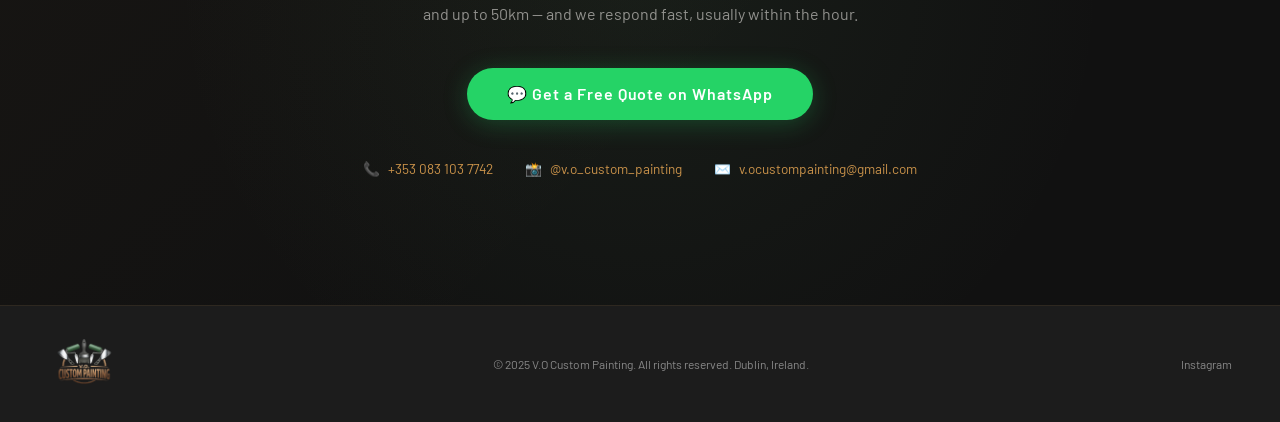
<file: vocustompainting/index.html>
<!DOCTYPE html>
<html lang="en">
<head>
<meta charset="UTF-8" />
<meta name="viewport" content="width=device-width, initial-scale=1.0"/>
<title>V.O Custom Painting – Professional Painter in Dublin, Ireland</title>

<!-- SEO -->
<meta name="description" content="Professional painting services in Dublin and surrounding areas (50km radius). Interior, exterior, cabinets and more. Free quotes via WhatsApp. Fully insured."/>
<meta name="keywords" content="painter Dublin, painting services Ireland, interior painting Dublin, exterior painting, cabinet painting, V.O Custom Painting"/>
<meta name="author" content="Vinicius Oliveira – V.O Custom Painting"/>
<link rel="canonical" href="https://www.vocustompainting.com/"/>

<!-- Open Graph (Facebook / Instagram Ads / WhatsApp preview) -->
<meta property="og:type" content="website"/>
<meta property="og:url" content="https://www.vocustompainting.com/"/>
<meta property="og:title" content="V.O Custom Painting – Professional Painter in Dublin"/>
<meta property="og:description" content="Top-quality painting services across Dublin and within 50km. Interior, exterior, cabinets. Get a free quote on WhatsApp!"/>
<meta property="og:image" content="https://www.vocustompainting.com/images/Casa-frente-depois.png"/>
<meta property="og:image:width" content="1200"/>
<meta property="og:image:height" content="630"/>
<meta property="og:image:alt" content="House exterior after professional painting by V.O Custom Painting – Dublin"/>
<meta property="og:locale" content="en_IE"/>

<!-- Twitter Card -->
<meta name="twitter:card" content="summary_large_image"/>
<meta name="twitter:title" content="V.O Custom Painting – Professional Painter in Dublin"/>
<meta name="twitter:description" content="Professional painting services across Dublin and 50km radius. Free quotes via WhatsApp."/>
<meta name="twitter:image" content="https://www.vocustompainting.com/images/Casa-frente-depois.png"/>
<meta name="twitter:image:alt" content="House exterior after professional painting by V.O Custom Painting – Dublin"/>

<!-- Favicon -->
<link rel="icon" href="data:image/svg+xml,<svg xmlns='http://www.w3.org/2000/svg' viewBox='0 0 100 100'><text y='.9em' font-size='90'>🖌️</text></svg>"/>

<!-- Structured Data – LocalBusiness -->
<script type="application/ld+json">
{
  "@context": "https://schema.org",
  "@type": "LocalBusiness",
  "@id": "https://www.vocustompainting.com/",
  "name": "V.O Custom Painting",
  "description": "Professional painting services in Dublin and surrounding areas within a 50km radius. Interior, exterior, cabinet painting, doors, trim, filler and repairs. Fully insured. Free quotes.",
  "url": "https://www.vocustompainting.com/",
  "telephone": "+353831037742",
  "email": "v.ocustompainting@gmail.com",
  "image": "https://www.vocustompainting.com/images/Logo-VO-Custom-Painting-fundo-transparente.png",
  "logo": "https://www.vocustompainting.com/images/Logo-VO-Custom-Painting-fundo-transparente.png",
  "priceRange": "€€",
  "address": {
    "@type": "PostalAddress",
    "addressLocality": "Dublin",
    "addressCountry": "IE"
  },
  "areaServed": [
    { "@type": "City",   "name": "Dublin" },
    { "@type": "County", "name": "County Wicklow" },
    { "@type": "County", "name": "County Kildare" },
    { "@type": "County", "name": "County Meath" },
    { "@type": "County", "name": "County Louth" }
  ],
  "hasOfferCatalog": {
    "@type": "OfferCatalog",
    "name": "Painting Services",
    "itemListElement": [
      { "@type": "Offer", "itemOffered": { "@type": "Service", "name": "Interior Painting", "description": "Walls, ceilings, hallways and more with premium paint products." } },
      { "@type": "Offer", "itemOffered": { "@type": "Service", "name": "Exterior Painting", "description": "Weather-resistant coatings to protect and beautify your property's façade." } },
      { "@type": "Offer", "itemOffered": { "@type": "Service", "name": "Doors & Trim Painting", "description": "Doors, skirting boards, handrails, and architraves painted to a flawless finish." } },
      { "@type": "Offer", "itemOffered": { "@type": "Service", "name": "Cabinet Painting", "description": "Transform kitchen or wardrobe cabinets without the cost of replacement." } },
      { "@type": "Offer", "itemOffered": { "@type": "Service", "name": "Filler & Repairs", "description": "Wall preparation, crack filling and surface repairs before painting." } },
      { "@type": "Offer", "itemOffered": { "@type": "Service", "name": "Attic & Specialist Areas", "description": "Attic spaces, garages, and hard-to-reach areas done properly and safely." } }
    ]
  },
  "sameAs": [
    "https://www.instagram.com/v.o_custom_painting"
  ],
  "aggregateRating": {
    "@type": "AggregateRating",
    "ratingValue": "5",
    "bestRating": "5",
    "ratingCount": "3"
  }
}
</script>

<!-- Structured Data – FAQPage -->
<script type="application/ld+json">
{
  "@context": "https://schema.org",
  "@type": "FAQPage",
  "mainEntity": [
    {
      "@type": "Question",
      "name": "How do I get a quote?",
      "acceptedAnswer": {
        "@type": "Answer",
        "text": "Simply send us a message on WhatsApp with a brief description of the job and a few photos if possible. We usually reply within the hour with a free, no-obligation quote."
      }
    },
    {
      "@type": "Question",
      "name": "What areas do you cover?",
      "acceptedAnswer": {
        "@type": "Answer",
        "text": "We cover Dublin city and all areas within a 50km radius, including Wicklow, Kildare, Meath, Louth, and surrounding towns. Not sure if your area is covered? Just ask us!"
      }
    },
    {
      "@type": "Question",
      "name": "Are you fully insured?",
      "acceptedAnswer": {
        "@type": "Answer",
        "text": "Yes, V.O Custom Painting is fully insured. You can have complete peace of mind knowing your property is protected during every job."
      }
    },
    {
      "@type": "Question",
      "name": "How long does a typical job take?",
      "acceptedAnswer": {
        "@type": "Answer",
        "text": "It depends on the scope of the work. A single room typically takes 1–2 days. A full house can take anywhere from 3 to 7 days. We always provide a clear timeframe before starting."
      }
    },
    {
      "@type": "Question",
      "name": "Do you supply the paint or should I?",
      "acceptedAnswer": {
        "@type": "Answer",
        "text": "We can supply premium paint for the job, or work with paint you've already purchased. Either way, we'll make sure the finish is perfect."
      }
    },
    {
      "@type": "Question",
      "name": "Do you do free quotes?",
      "acceptedAnswer": {
        "@type": "Answer",
        "text": "Absolutely — all quotes are 100% free and come with no obligation. Just reach out via WhatsApp and we'll get back to you quickly."
      }
    }
  ]
}
</script>

<link href="https://fonts.googleapis.com/css2?family=Playfair+Display:wght@700;900&family=Barlow:wght@300;400;500;600&display=swap" rel="stylesheet"/>
<link rel="stylesheet" href="style.css"/>
</head>
<body>

<!-- NAV -->
<nav>
  <a class="nav-logo" href="#hero"><img src="images/Logo-VO-Custom-Painting-fundo-transparente.png" alt="V.O Custom Painting" /></a>
  <ul class="nav-links">
    <li><a href="#about">About</a></li>
    <li><a href="#services">Services</a></li>
    <li><a href="#work">Our Work</a></li>
    <li><a href="#coverage">Coverage</a></li>
    <li><a href="#testimonials">Reviews</a></li>
    <li><a href="#faq">FAQ</a></li>
  </ul>
  <a class="nav-cta" href="https://wa.me/353831037742?text=Hi%20Vinicius!%20I'd%20like%20a%20free%20quote." target="_blank" rel="noopener">
    💬 Free Quote
  </a>
  <button class="hamburger" id="hamburger" aria-label="Open menu">
    <span></span><span></span><span></span>
  </button>
</nav>

<!-- MOBILE MENU -->
<div class="mobile-menu" id="mobile-menu">
  <a href="#about"        onclick="closeMobileMenu()">About</a>
  <a href="#services"     onclick="closeMobileMenu()">Services</a>
  <a href="#work"         onclick="closeMobileMenu()">Our Work</a>
  <a href="#coverage"     onclick="closeMobileMenu()">Coverage</a>
  <a href="#testimonials" onclick="closeMobileMenu()">Reviews</a>
  <a href="#faq"          onclick="closeMobileMenu()">FAQ</a>
  <a class="mobile-wa" href="https://wa.me/353831037742?text=Hi%20Vinicius!%20I'd%20like%20a%20free%20quote." target="_blank" rel="noopener">💬 Get a Free Quote on WhatsApp</a>
</div>

<!-- HERO -->
<section id="hero">
  <div class="hero-grid-bg"></div>
  <div class="hero-glow"></div>
  <div class="hero-content">
    <div class="hero-badge">🇮🇪 Based in Dublin · 50km Coverage Area</div>
    <h1 class="hero-title">
      <span class="line-bronze">V.O Custom</span>
      <span class="line-green">Painting</span>
    </h1>
    <p class="hero-tagline">Elevating spaces with exceptional craftsmanship. Interior & exterior painting across Dublin and surrounding counties.</p>
    <div class="hero-ctas">
      <a class="btn-wa" href="https://wa.me/353831037742?text=Hi%20Vinicius!%20I'd%20like%20a%20free%20quote." target="_blank" rel="noopener">
        💬 WhatsApp Us
      </a>
      <a class="btn-outline" href="#work">See Our Work</a>
    </div>
    <div class="hero-stats">
      <div class="stat"><div class="stat-num">100%</div><div class="stat-label">Satisfaction</div></div>
      <div class="stat"><div class="stat-num">5★</div><div class="stat-label">Rated</div></div>
      <div class="stat"><div class="stat-num">50km</div><div class="stat-label">Coverage</div></div>
    </div>
  </div>
</section>

<div class="divider"></div>

<!-- ABOUT -->
<section id="about">
  <div class="container">
    <div class="about-grid">
      <div class="about-img-wrap reveal">
        <div class="about-img-placeholder">
          <img src="images/Vinicius-foto.jpeg" alt="Vinicius Oliveira – V.O Custom Painting" style="width:100%;height:100%;object-fit:cover;position:absolute;inset:0;" />
        </div>
        <div class="about-accent"></div>
      </div>
      <div class="reveal">
        <p class="section-tag">— Who We Are</p>
        <h2 class="section-title">Vinicius Oliveira<br><em>Owner & Operator</em></h2>
        <p class="section-sub">With a passion for precision and an eye for detail, Vinicius brings professional-grade painting services to homes and businesses across Dublin and surrounding areas. Every project is treated with the same care and craftsmanship — no job too big or too small.</p>
        <div class="about-pills">
          <span class="pill">Interior Painting</span>
          <span class="pill">Exterior Painting</span>
          <span class="pill green">Fully Insured</span>
          <span class="pill green">Free Quotes</span>
          <span class="pill">Dublin & 50km</span>
        </div>
      </div>
    </div>
  </div>
</section>

<div class="divider"></div>

<!-- SERVICES -->
<section id="services">
  <div class="container">
    <div class="reveal">
      <p class="section-tag">— What We Do</p>
      <h2 class="section-title">Our <em>Services</em></h2>
      <p class="section-sub">From a single room to a full house — we handle every surface with care.</p>
    </div>
    <div class="services-grid reveal">
      <div class="service-card">
        <div class="service-icon">🏠</div>
        <div class="service-title">Interior Painting</div>
        <div class="service-desc">Walls, ceilings, hallways and more. Clean finishes with premium paint products.</div>
      </div>
      <div class="service-card">
        <div class="service-icon">🌿</div>
        <div class="service-title">Exterior Painting</div>
        <div class="service-desc">Weather-resistant coatings to protect and beautify your property's façade.</div>
      </div>
      <div class="service-card">
        <div class="service-icon">🚪</div>
        <div class="service-title">Doors & Trim</div>
        <div class="service-desc">Doors, skirting boards, handrails, and architraves painted to a flawless finish.</div>
      </div>
      <div class="service-card">
        <div class="service-icon">🗄️</div>
        <div class="service-title">Cabinet Painting</div>
        <div class="service-desc">Transform your kitchen or wardrobe cabinets without the cost of replacement.</div>
      </div>
      <div class="service-card">
        <div class="service-icon">🔧</div>
        <div class="service-title">Filler & Repairs</div>
        <div class="service-desc">Wall preparation, crack filling and surface repairs before any painting begins.</div>
      </div>
      <div class="service-card">
        <div class="service-icon">🏚️</div>
        <div class="service-title">Attic & Specialist Areas</div>
        <div class="service-desc">Attic spaces, garages, and hard-to-reach areas done properly and safely.</div>
      </div>
    </div>
  </div>
</section>

<div class="divider"></div>

<!-- OUR WORK -->
<section id="work">
  <div class="container">
    <div class="reveal">
      <p class="section-tag">— Portfolio</p>
      <h2 class="section-title">Our <em>Work</em></h2>
      <p class="section-sub">Every project tells a story. Browse a selection of our recent work across Dublin and surrounding areas.</p>
    </div>
    <div class="gallery-grid reveal">
      <div class="gallery-item tall">
        <img src="images/Sala-depois.png" alt="Interior Painting – After" style="width:100%;height:100%;object-fit:cover;" />
        <div class="gallery-overlay"><span class="gallery-label">Interior Painting</span></div>
      </div>
      <div class="gallery-item">
        <img src="images/Sala-antes.png" alt="Interior Painting – Before" style="width:100%;height:100%;object-fit:cover;" />
        <div class="gallery-overlay"><span class="gallery-label">Living Room</span></div>
      </div>
      <div class="gallery-item">
        <div class="gallery-placeholder"><span class="g-icon">🖼️</span>Add Photo</div>
        <div class="gallery-overlay"><span class="gallery-label">Exterior</span></div>
      </div>
      <div class="gallery-item wide">
        <div class="gallery-placeholder"><span class="g-icon">🖼️</span>Add Photo</div>
        <div class="gallery-overlay"><span class="gallery-label">Full Room – Before &amp; After</span></div>
      </div>
      <div class="gallery-item">
        <div class="gallery-placeholder"><span class="g-icon">🖼️</span>Add Photo</div>
        <div class="gallery-overlay"><span class="gallery-label">Cabinet Painting</span></div>
      </div>
      <div class="gallery-item">
        <div class="gallery-placeholder"><span class="g-icon">🖼️</span>Add Photo</div>
        <div class="gallery-overlay"><span class="gallery-label">Trim &amp; Doors</span></div>
      </div>
    </div>
    <div class="work-cta reveal">
      <a class="btn-wa" href="https://wa.me/353831037742?text=Hi!%20I%20saw%20your%20work%20and%20I'd%20love%20a%20quote." target="_blank" rel="noopener" style="display:inline-flex;">
        💬 Want results like these? Talk to us
      </a>
    </div>
  </div>
</section>

<div class="divider"></div>

<!-- BEFORE & AFTER -->
<section id="before-after">
  <div class="container">
    <div class="reveal">
      <p class="section-tag">— Transformations</p>
      <h2 class="section-title">Before <em>&amp; After</em></h2>
      <p class="section-sub">Drag the handle to see the difference. Real results from real projects.</p>
    </div>
    <div class="ba-grid reveal">

      <div class="ba-card">
        <div class="ba-slider-wrap" data-slider>
          <div class="ba-after"><img src="images/Imagem-depois-1.jpeg" alt="Living room after professional painting – Dublin" style="width:100%;height:100%;object-fit:cover;" /></div>
          <div class="ba-before"><img src="images/Imagem-antes-1.jpeg" alt="Living room before painting – Dublin" style="width:100%;height:100%;object-fit:cover;" /></div>
          <div class="ba-handle"><div class="ba-handle-circle">◀▶</div></div>
        </div>
        <div class="ba-labels">
          <span class="ba-label before">Before</span>
          <span class="ba-label after">After</span>
        </div>
        <div class="ba-title">Living Room – Full Repaint</div>
      </div>

      <div class="ba-card">
        <div class="ba-slider-wrap" data-slider>
          <div class="ba-after"><img src="images/Imagem-banheiro-depois.jpeg" alt="Bathroom after professional painting – Dublin" style="width:100%;height:100%;object-fit:cover;" /></div>
          <div class="ba-before"><img src="images/Imagem-banheiro-antes.jpeg" alt="Bathroom before painting – Dublin" style="width:100%;height:100%;object-fit:cover;" /></div>
          <div class="ba-handle"><div class="ba-handle-circle">◀▶</div></div>
        </div>
        <div class="ba-labels">
          <span class="ba-label before">Before</span>
          <span class="ba-label after">After</span>
        </div>
        <div class="ba-title">Bathroom – Full Repaint</div>
      </div>

      <div class="ba-card">
        <div class="ba-slider-wrap" data-slider>
          <div class="ba-after"><img src="images/Casa-frente-depois.png" alt="House exterior after professional painting – Dublin" style="width:100%;height:100%;object-fit:cover;" /></div>
          <div class="ba-before"><img src="images/Casa-frente-antes.png" alt="House exterior before painting – Dublin" style="width:100%;height:100%;object-fit:cover;" /></div>
          <div class="ba-handle"><div class="ba-handle-circle">◀▶</div></div>
        </div>
        <div class="ba-labels">
          <span class="ba-label before">Before</span>
          <span class="ba-label after">After</span>
        </div>
        <div class="ba-title">Exterior – House Front</div>
      </div>

    </div>
  </div>
</section>

<div class="divider"></div>

<!-- COVERAGE AREA -->
<section id="coverage">
  <div class="container">
    <div class="reveal coverage-intro">
      <p class="section-tag">— Where We Operate</p>
      <h2 class="section-title">Coverage <em>Area</em></h2>
      <p class="section-sub">We serve Dublin and all areas within a 50km radius — covering most of Leinster.</p>
    </div>
    <div class="coverage-map-wrap reveal">
      <div class="coverage-map">
        <div class="coverage-map-bg"></div>
        <div class="coverage-map-ring"></div>
        <div class="coverage-map-dot"></div>
        <div class="coverage-map-label">Dublin</div>
        <div class="coverage-radius-label">~ 50 km radius</div>
      </div>
      <div class="coverage-areas">
        <h3>Areas We Cover</h3>
        <div class="area-list">
          <div class="area-item"><div class="area-dot"></div>Dublin City</div>
          <div class="area-item"><div class="area-dot"></div>Wicklow</div>
          <div class="area-item"><div class="area-dot"></div>Kildare</div>
          <div class="area-item"><div class="area-dot"></div>Meath</div>
          <div class="area-item"><div class="area-dot"></div>Louth</div>
          <div class="area-item"><div class="area-dot"></div>Bray & Greystones</div>
          <div class="area-item"><div class="area-dot"></div>Naas & Newbridge</div>
          <div class="area-item"><div class="area-dot"></div>Drogheda</div>
          <div class="area-item"><div class="area-dot"></div>Navan</div>
          <div class="area-item"><div class="area-dot"></div>Maynooth</div>
          <div class="area-item"><div class="area-dot"></div>Swords & Malahide</div>
          <div class="area-item"><div class="area-dot"></div>Dún Laoghaire</div>
        </div>
        <div class="coverage-note">
          📍 Not sure if we cover your area? Send us a message on WhatsApp and we'll let you know right away — we usually respond within the hour.
        </div>
        <a class="btn-wa" href="https://wa.me/353831037742?text=Hi%20Vinicius!%20Do%20you%20cover%20my%20area?" target="_blank" rel="noopener" style="display:inline-flex; margin-top:1.5rem;">
          💬 Check My Area
        </a>
      </div>
    </div>
  </div>
</section>

<div class="divider"></div>

<!-- TESTIMONIALS -->
<section id="testimonials">
  <div class="container">
    <div class="reveal">
      <p class="section-tag">— What Clients Say</p>
      <h2 class="section-title">Real <em>Reviews</em></h2>
    </div>
    <div class="reviews-grid reveal">
      <div class="review-card">
        <div class="stars">★★★★★</div>
        <p class="review-text">"Vinicius did an incredible job painting our entire house. Neat, professional and finished ahead of schedule. Highly recommend!"</p>
        <div class="reviewer">
          <div class="reviewer-avatar">SM</div>
          <div>
            <div class="reviewer-name">Sarah M.</div>
            <div class="reviewer-loc">Dublin, Ireland</div>
          </div>
        </div>
      </div>
      <div class="review-card">
        <div class="stars">★★★★★</div>
        <p class="review-text">"The kitchen cabinets look brand new! Great attention to detail and very fair pricing. Will definitely call again."</p>
        <div class="reviewer">
          <div class="reviewer-avatar">JK</div>
          <div>
            <div class="reviewer-name">James K.</div>
            <div class="reviewer-loc">Bray, Co. Wicklow</div>
          </div>
        </div>
      </div>
      <div class="review-card">
        <div class="stars">★★★★★</div>
        <p class="review-text">"Transformed our living room completely. Clean work, no mess left behind. A true professional — couldn't be happier."</p>
        <div class="reviewer">
          <div class="reviewer-avatar">AR</div>
          <div>
            <div class="reviewer-name">Aoife R.</div>
            <div class="reviewer-loc">Naas, Co. Kildare</div>
          </div>
        </div>
      </div>
    </div>
  </div>
</section>

<div class="divider"></div>

<!-- FAQ -->
<section id="faq">
  <div class="container">
    <div class="reveal">
      <p class="section-tag">— Common Questions</p>
      <h2 class="section-title">FAQ</h2>
    </div>
    <div class="faq-list reveal">

      <div class="faq-item">
        <button class="faq-question">
          How do I get a quote?
          <span class="faq-icon">+</span>
        </button>
        <div class="faq-answer">Simply send us a message on WhatsApp with a brief description of the job and a few photos if possible. We usually reply within the hour with a free, no-obligation quote.</div>
      </div>

      <div class="faq-item">
        <button class="faq-question">
          What areas do you cover?
          <span class="faq-icon">+</span>
        </button>
        <div class="faq-answer">We cover Dublin city and all areas within a 50km radius, including Wicklow, Kildare, Meath, Louth, and surrounding towns. Not sure if your area is covered? Just ask us!</div>
      </div>

      <div class="faq-item">
        <button class="faq-question">
          Are you fully insured?
          <span class="faq-icon">+</span>
        </button>
        <div class="faq-answer">Yes, V.O Custom Painting is fully insured. You can have complete peace of mind knowing your property is protected during every job.</div>
      </div>

      <div class="faq-item">
        <button class="faq-question">
          How long does a typical job take?
          <span class="faq-icon">+</span>
        </button>
        <div class="faq-answer">It depends on the scope of the work. A single room typically takes 1–2 days. A full house can take anywhere from 3 to 7 days. We always provide a clear timeframe before starting.</div>
      </div>

      <div class="faq-item">
        <button class="faq-question">
          Do you supply the paint or should I?
          <span class="faq-icon">+</span>
        </button>
        <div class="faq-answer">We can supply premium paint for the job, or work with paint you've already purchased. Either way, we'll make sure the finish is perfect.</div>
      </div>

      <div class="faq-item">
        <button class="faq-question">
          Do you do free quotes?
          <span class="faq-icon">+</span>
        </button>
        <div class="faq-answer">Absolutely — all quotes are 100% free and come with no obligation. Just reach out via WhatsApp and we'll get back to you quickly.</div>
      </div>

    </div>
  </div>
</section>

<div class="divider"></div>

<!-- CTA FINAL -->
<section id="cta-final">
  <div class="cta-logo reveal">V.O<span>.</span> Custom Painting</div>
  <h2 class="section-title reveal">Ready to Transform<br>Your <em>Space?</em></h2>
  <p class="cta-desc reveal">Get in touch today for a free, no-obligation quote. We cover Dublin and up to 50km — and we respond fast, usually within the hour.</p>
  <div class="reveal">
    <a class="btn-wa" href="https://wa.me/353831037742?text=Hi%20Vinicius!%20I'd%20like%20a%20free%20quote." target="_blank" rel="noopener" style="display:inline-flex; font-size:1rem; padding:1rem 2.5rem;">
      💬 Get a Free Quote on WhatsApp
    </a>
  </div>
  <div class="cta-contacts reveal">
    <div class="cta-contact-item">📞 <a href="tel:+353831037742">+353 083 103 7742</a></div>
    <div class="cta-contact-item">📸 <a href="https://instagram.com/v.o_custom_painting" target="_blank" rel="noopener">@v.o_custom_painting</a></div>
    <div class="cta-contact-item">✉️ <a href="mailto:v.ocustompainting@gmail.com">v.ocustompainting@gmail.com</a></div>
  </div>
</section>

<!-- FOOTER -->
<footer>
  <div class="footer-logo"><img src="images/Logo-VO-Custom-Painting-fundo-transparente.png" alt="V.O Custom Painting" style="height:48px;width:auto;object-fit:contain;" /></div>
  <div class="footer-copy">© 2025 V.O Custom Painting. All rights reserved. Dublin, Ireland.</div>
  <div class="footer-links">
    <a href="https://instagram.com/v.o_custom_painting" target="_blank" rel="noopener">Instagram</a>
  </div>
</footer>

<!-- WHATSAPP FLOATING BUTTON -->
<a class="wa-float" href="https://wa.me/353831037742?text=Hi%20Vinicius!%20I'd%20like%20a%20free%20quote." target="_blank" rel="noopener" title="Chat on WhatsApp">💬</a>

<!-- COOKIE BANNER (GDPR) -->
<div id="cookie-banner">
  <p class="cookie-text">
    🍪 We use cookies to improve your experience on this website. By continuing to browse, you agree to our use of cookies.
  </p>
  <div class="cookie-btns">
    <button class="btn-cookie-accept" id="cookie-accept">Accept</button>
    <button class="btn-cookie-decline" id="cookie-decline">Decline</button>
  </div>
</div>

<script>
  /* ── HAMBURGER MENU ── */
  const hamburger = document.getElementById('hamburger');
  const mobileMenu = document.getElementById('mobile-menu');

  hamburger.addEventListener('click', () => {
    const isOpen = mobileMenu.classList.toggle('open');
    hamburger.classList.toggle('open', isOpen);
  });

  function closeMobileMenu() {
    mobileMenu.classList.remove('open');
    hamburger.classList.remove('open');
  }

  /* ── SCROLL REVEAL ── */
  const reveals = document.querySelectorAll('.reveal');
  const revealObserver = new IntersectionObserver(entries => {
    entries.forEach((e, i) => {
      if (e.isIntersecting) {
        setTimeout(() => e.target.classList.add('visible'), i * 80);
        revealObserver.unobserve(e.target);
      }
    });
  }, { threshold: 0.1 });
  reveals.forEach(el => revealObserver.observe(el));

  /* ── BEFORE & AFTER SLIDER ── */
  document.querySelectorAll('[data-slider]').forEach(wrap => {
    const before = wrap.querySelector('.ba-before');
    const handle = wrap.querySelector('.ba-handle');
    let dragging = false;

    function setPos(x) {
      const rect = wrap.getBoundingClientRect();
      let pct = ((x - rect.left) / rect.width) * 100;
      pct = Math.min(Math.max(pct, 2), 98);
      before.style.clipPath = `inset(0 ${100 - pct}% 0 0)`;
      handle.style.left = pct + '%';
    }

    wrap.addEventListener('mousedown',   e => { dragging = true; setPos(e.clientX); });
    window.addEventListener('mousemove', e => { if (dragging) setPos(e.clientX); });
    window.addEventListener('mouseup',   () => { dragging = false; });

    wrap.addEventListener('touchstart',   e => { dragging = true; setPos(e.touches[0].clientX); }, { passive: true });
    window.addEventListener('touchmove',  e => { if (dragging) setPos(e.touches[0].clientX); }, { passive: true });
    window.addEventListener('touchend',   () => { dragging = false; });
  });

  /* ── FAQ ACCORDION ── */
  document.querySelectorAll('.faq-question').forEach(btn => {
    btn.addEventListener('click', () => {
      const item = btn.parentElement;
      const isOpen = item.classList.contains('open');
      document.querySelectorAll('.faq-item').forEach(i => i.classList.remove('open'));
      if (!isOpen) item.classList.add('open');
    });
  });

  /* ── COOKIE BANNER ── */
  const banner = document.getElementById('cookie-banner');
  if (localStorage.getItem('cookie-consent')) banner.classList.add('hidden');

  document.getElementById('cookie-accept').addEventListener('click', () => {
    localStorage.setItem('cookie-consent', 'accepted');
    banner.classList.add('hidden');
  });
  document.getElementById('cookie-decline').addEventListener('click', () => {
    localStorage.setItem('cookie-consent', 'declined');
    banner.classList.add('hidden');
  });
</script>
</body>
</html>
</file>
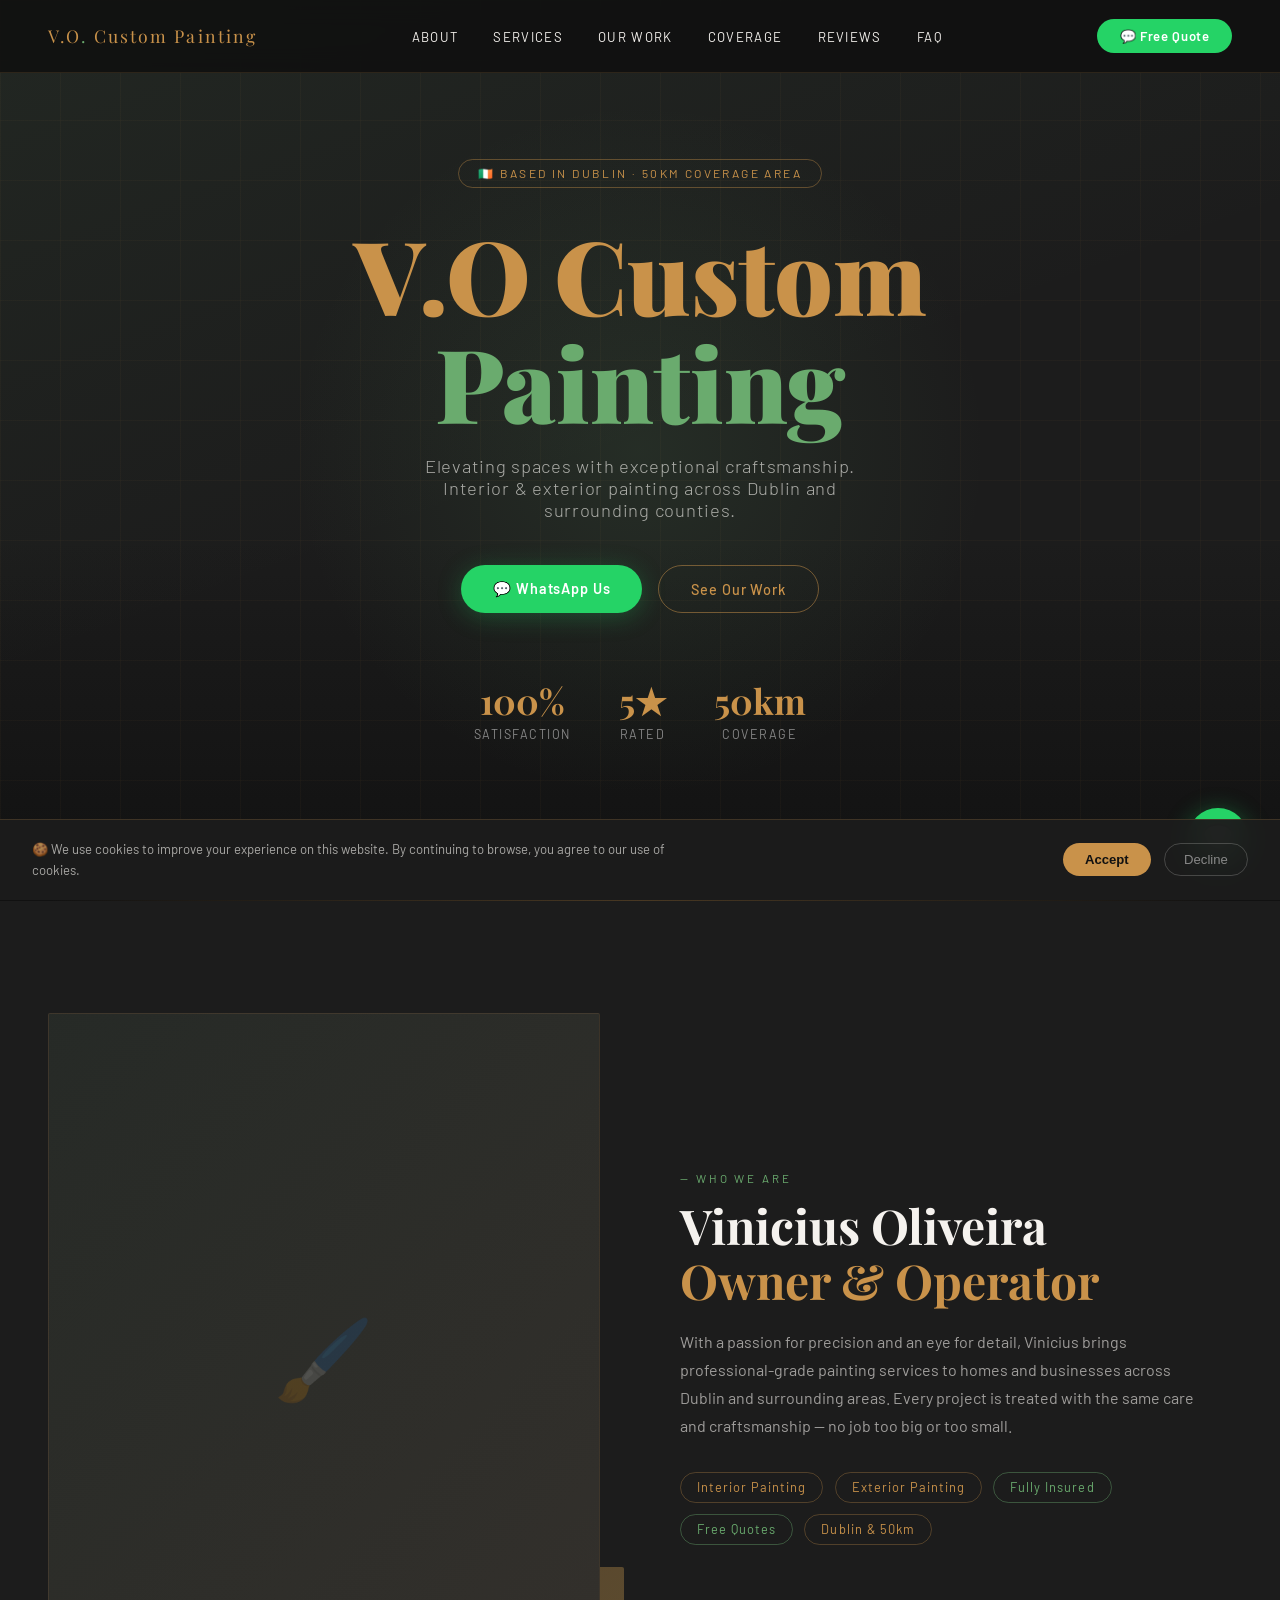
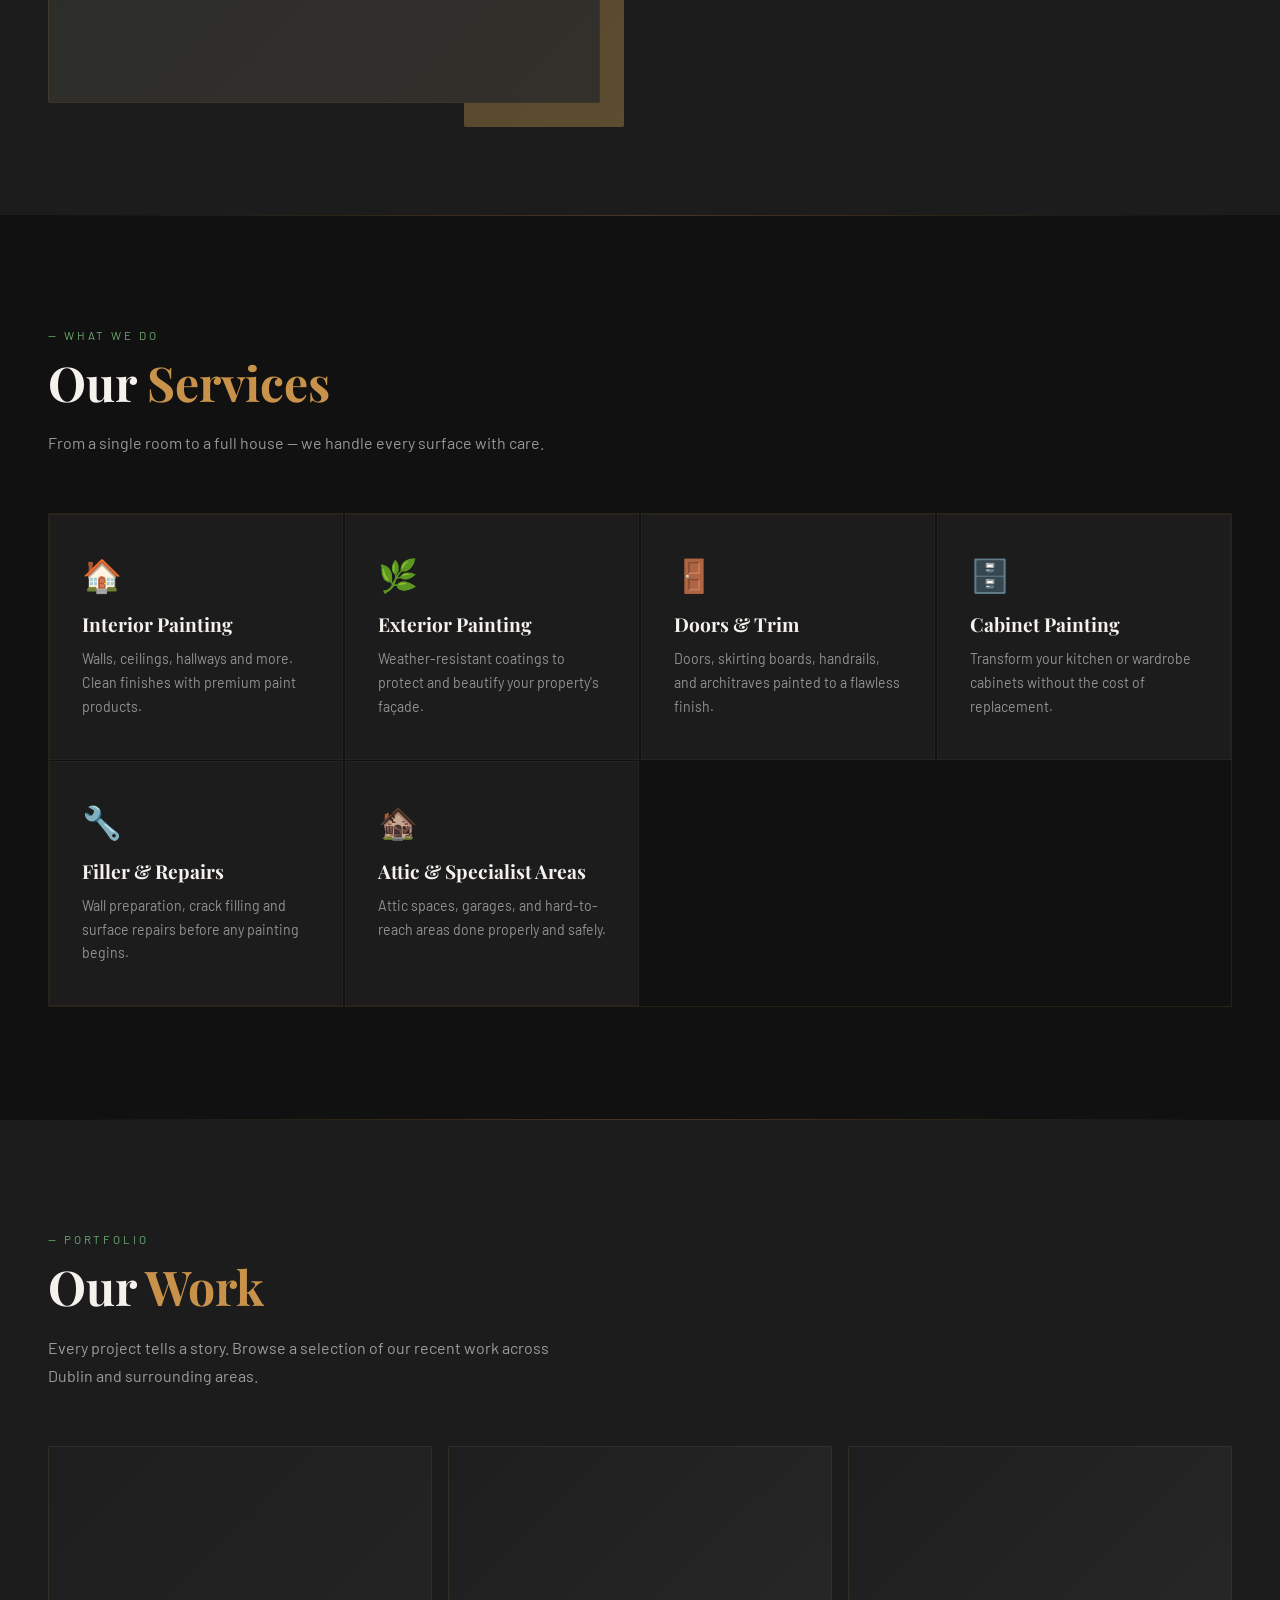
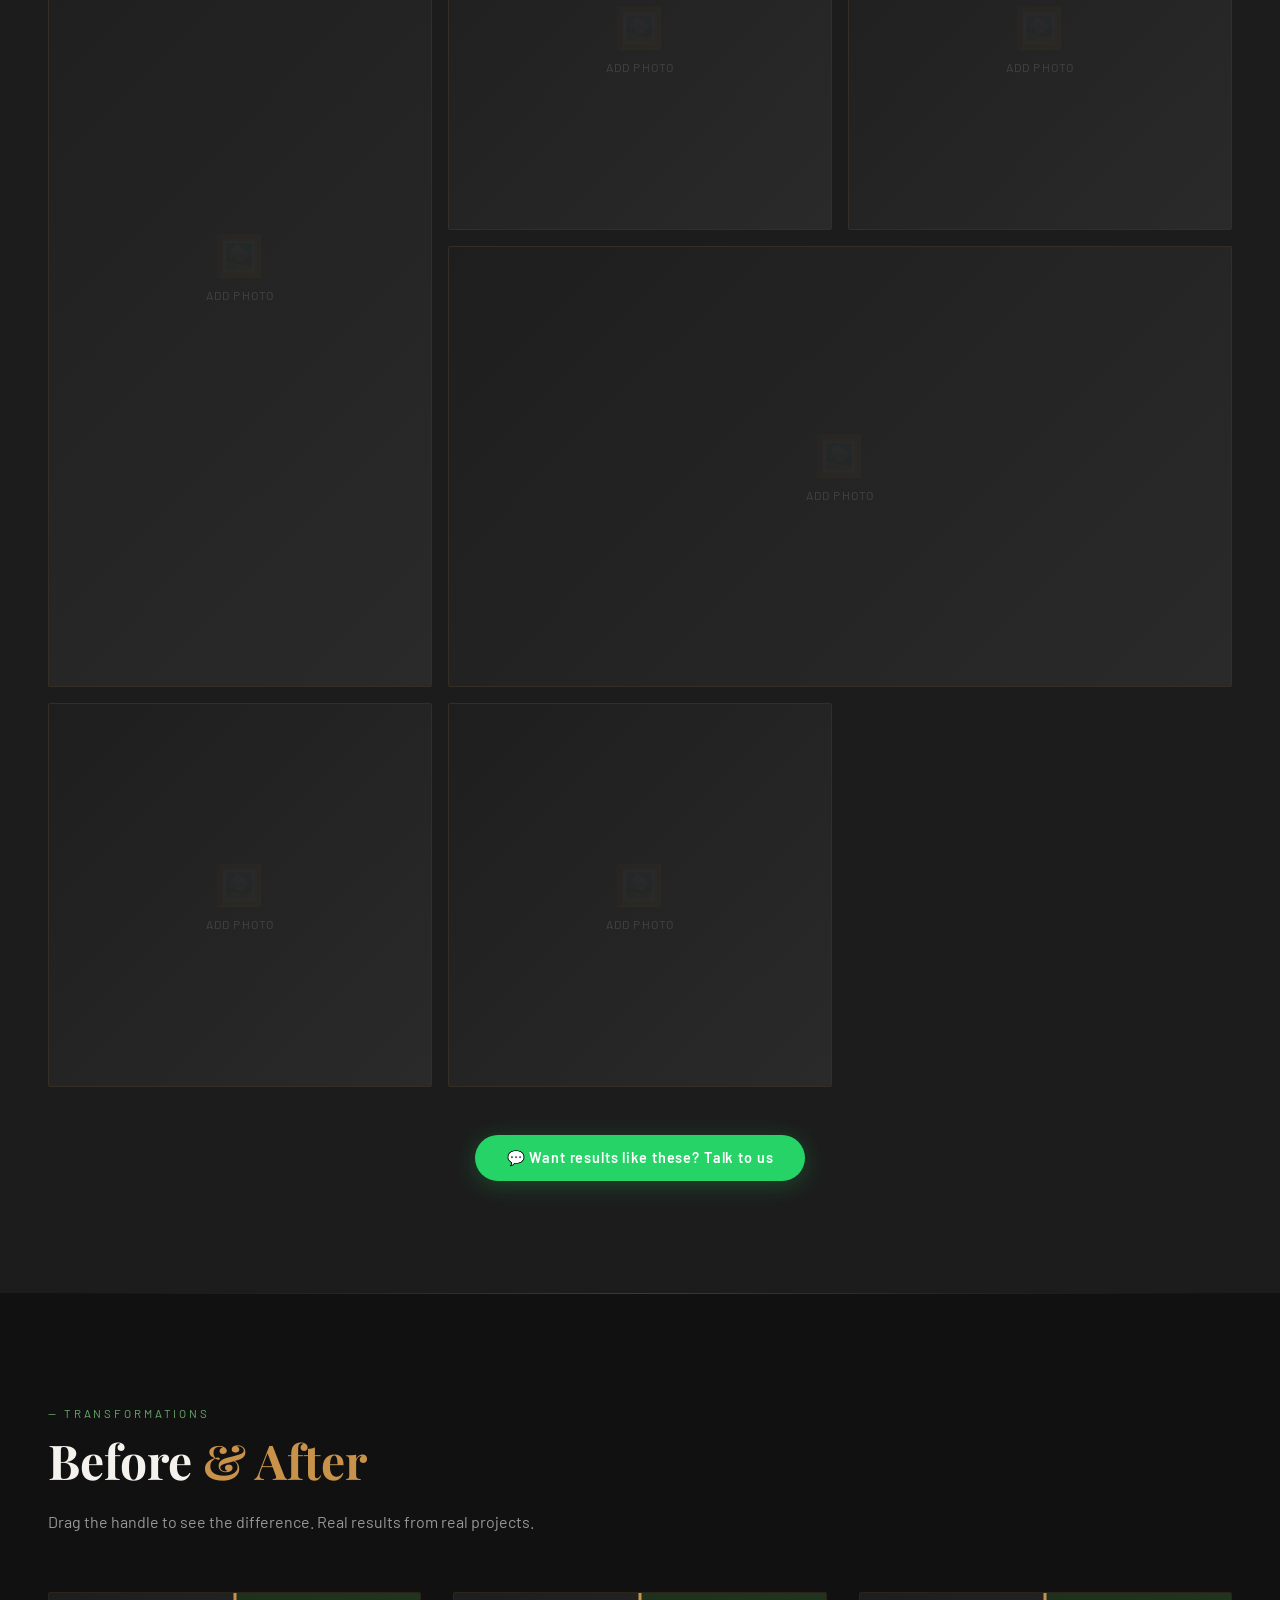
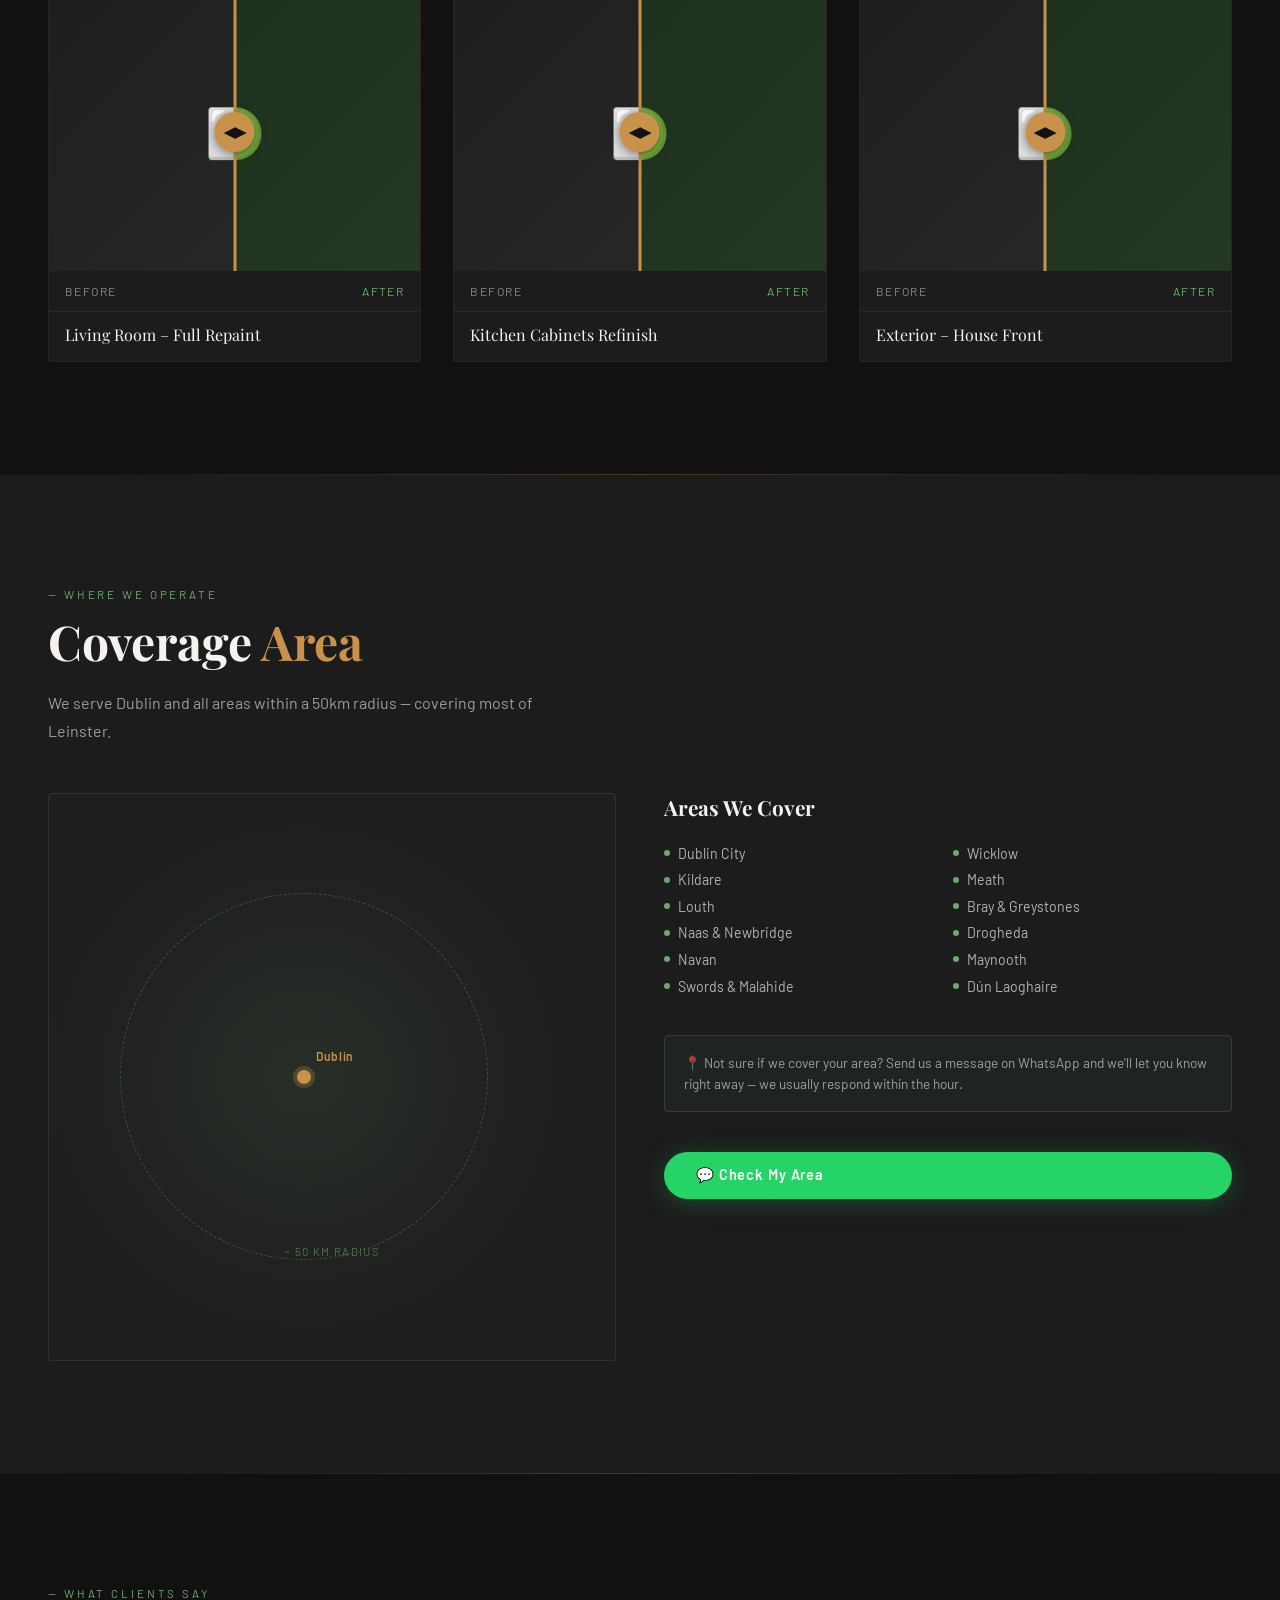
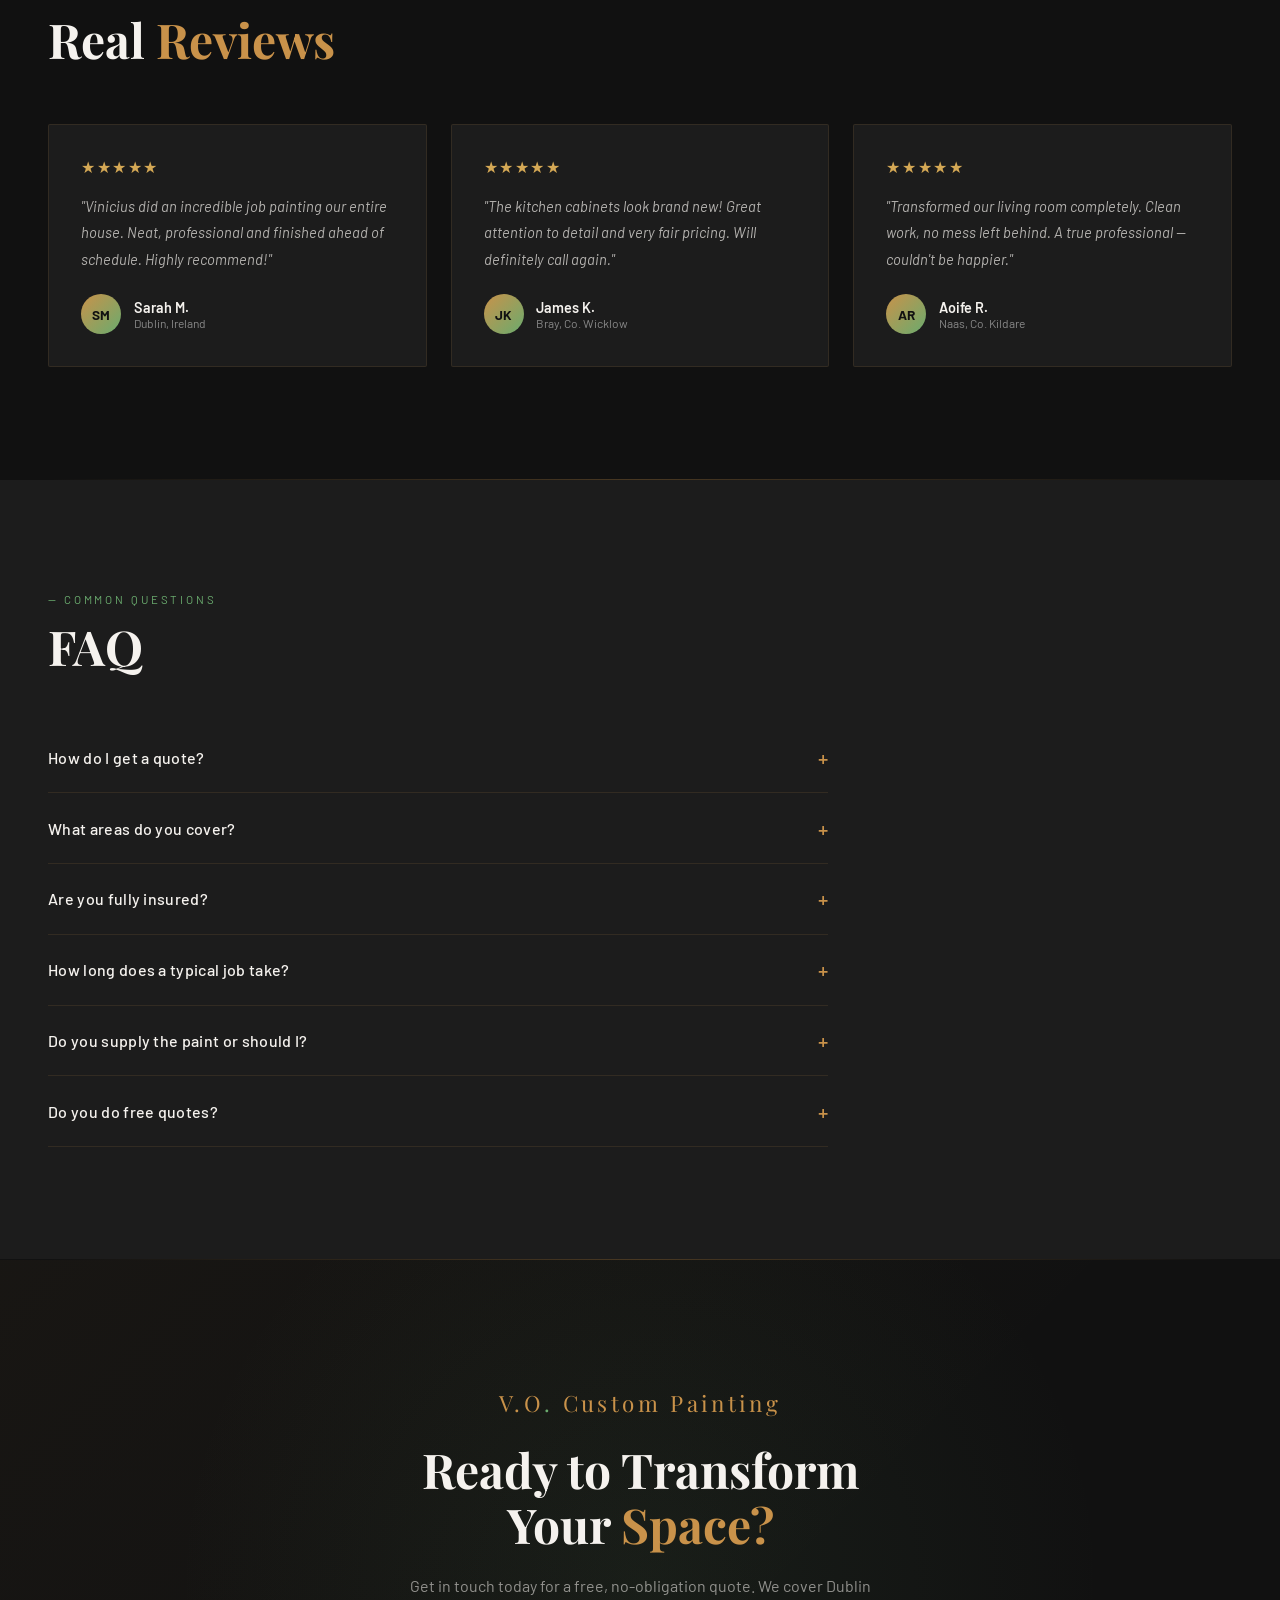
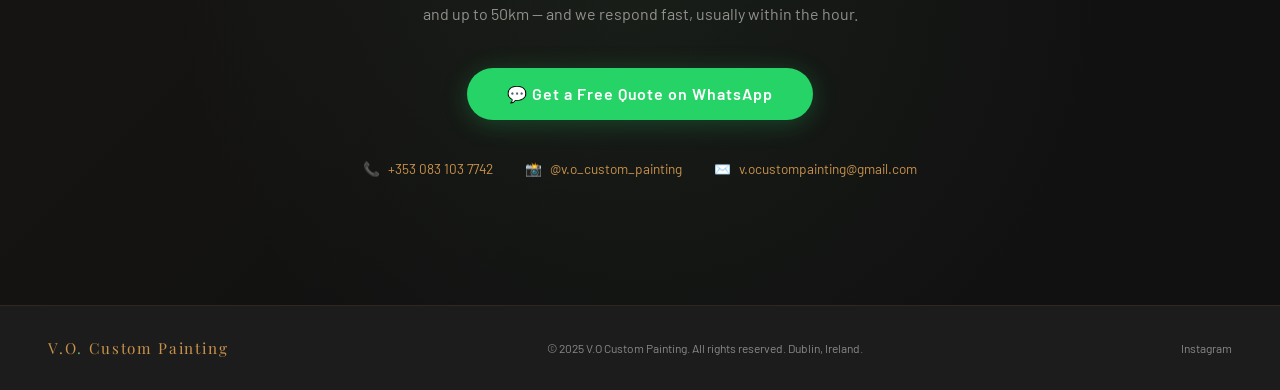
<file: vo-custom-painting.html>
<!DOCTYPE html>
<html lang="en">
<head>
<meta charset="UTF-8" />
<meta name="viewport" content="width=device-width, initial-scale=1.0"/>
<title>V.O Custom Painting – Professional Painter in Dublin, Ireland</title>

<!-- SEO -->
<meta name="description" content="Professional painting services in Dublin and surrounding areas (50km radius). Interior, exterior, cabinets and more. Free quotes via WhatsApp. Fully insured."/>
<meta name="keywords" content="painter Dublin, painting services Ireland, interior painting Dublin, exterior painting, cabinet painting, V.O Custom Painting"/>
<meta name="author" content="Vinicius Oliveira – V.O Custom Painting"/>
<link rel="canonical" href="https://www.vocustompainting.com/"/>

<!-- Open Graph (Facebook / Instagram Ads / WhatsApp preview) -->
<meta property="og:type" content="website"/>
<meta property="og:url" content="https://www.vocustompainting.com/"/>
<meta property="og:title" content="V.O Custom Painting – Professional Painter in Dublin"/>
<meta property="og:description" content="Top-quality painting services across Dublin and within 50km. Interior, exterior, cabinets. Get a free quote on WhatsApp!"/>
<meta property="og:image" content="https://www.vocustompainting.com/og-image.jpg"/>
<meta property="og:locale" content="en_IE"/>

<!-- Twitter Card -->
<meta name="twitter:card" content="summary_large_image"/>
<meta name="twitter:title" content="V.O Custom Painting – Professional Painter in Dublin"/>
<meta name="twitter:description" content="Professional painting services across Dublin and 50km radius. Free quotes via WhatsApp."/>

<!-- Favicon -->
<link rel="icon" href="data:image/svg+xml,<svg xmlns='http://www.w3.org/2000/svg' viewBox='0 0 100 100'><text y='.9em' font-size='90'>🖌️</text></svg>"/>

<link href="https://fonts.googleapis.com/css2?family=Playfair+Display:wght@700;900&family=Barlow:wght@300;400;500;600&display=swap" rel="stylesheet"/>
<style>
  :root {
    --black:   #111111;
    --charcoal:#1c1c1c;
    --bronze:  #c9924a;
    --gold:    #d4a855;
    --green:   #6aab6e;
    --white:   #f5f2ee;
    --muted:   #888888;
    --wa:      #25D366;
  }

  *, *::before, *::after { box-sizing: border-box; margin: 0; padding: 0; }
  html { scroll-behavior: smooth; }
  body {
    background: var(--black);
    color: var(--white);
    font-family: 'Barlow', sans-serif;
    font-weight: 400;
    overflow-x: hidden;
  }

  /* ── SCROLLBAR ── */
  ::-webkit-scrollbar { width: 4px; }
  ::-webkit-scrollbar-track { background: var(--black); }
  ::-webkit-scrollbar-thumb { background: var(--bronze); border-radius: 2px; }

  /* ── NAV ── */
  nav {
    position: fixed; top: 0; left: 0; right: 0; z-index: 100;
    display: flex; align-items: center; justify-content: space-between;
    padding: 1.2rem 3rem;
    background: rgba(17,17,17,0.92);
    backdrop-filter: blur(12px);
    border-bottom: 1px solid rgba(201,146,74,0.15);
  }
  .nav-logo {
    font-family: 'Playfair Display', serif;
    font-size: 1.1rem; letter-spacing: .12em;
    color: var(--bronze); text-decoration: none;
  }
  .nav-logo span { color: var(--green); }
  .nav-links { display: flex; gap: 2.2rem; list-style: none; }
  .nav-links a {
    text-decoration: none; color: var(--white);
    font-size: .82rem; letter-spacing: .1em; text-transform: uppercase;
    transition: color .25s;
  }
  .nav-links a:hover { color: var(--bronze); }
  .nav-cta {
    background: var(--wa); color: #fff;
    padding: .55rem 1.4rem; border-radius: 2rem;
    font-size: .82rem; font-weight: 600; letter-spacing: .05em;
    text-decoration: none; transition: opacity .25s;
    display: flex; align-items: center; gap: .5rem;
  }
  .nav-cta:hover { opacity: .85; }

  /* ── HAMBURGER ── */
  .hamburger {
    display: none; flex-direction: column; gap: 5px;
    cursor: pointer; padding: .4rem; background: none; border: none;
  }
  .hamburger span {
    display: block; width: 24px; height: 2px;
    background: var(--white); border-radius: 2px;
    transition: all .3s;
  }
  .hamburger.open span:nth-child(1) { transform: translateY(7px) rotate(45deg); }
  .hamburger.open span:nth-child(2) { opacity: 0; }
  .hamburger.open span:nth-child(3) { transform: translateY(-7px) rotate(-45deg); }

  .mobile-menu {
    display: none; position: fixed;
    top: 64px; left: 0; right: 0;
    background: rgba(17,17,17,0.98);
    backdrop-filter: blur(12px);
    border-bottom: 1px solid rgba(201,146,74,.15);
    padding: 1.5rem 2rem; z-index: 99;
    flex-direction: column; gap: 1.2rem;
  }
  .mobile-menu.open { display: flex; }
  .mobile-menu a {
    text-decoration: none; color: var(--white);
    font-size: 1rem; letter-spacing: .1em; text-transform: uppercase;
    padding: .5rem 0; border-bottom: 1px solid rgba(201,146,74,.08);
    transition: color .25s;
  }
  .mobile-menu a:hover { color: var(--bronze); }
  .mobile-menu .mobile-wa {
    background: var(--wa); color: #fff;
    padding: .8rem 1.5rem; border-radius: 2rem;
    font-size: .9rem; font-weight: 600; text-align: center;
    border: none; margin-top: .5rem;
  }

  /* ── HERO ── */
  #hero {
    min-height: 100vh;
    display: flex; align-items: center; justify-content: center;
    position: relative; overflow: hidden;
    background:
      linear-gradient(160deg, rgba(106,171,110,.08) 0%, transparent 50%),
      linear-gradient(to bottom, rgba(17,17,17,0) 60%, var(--black) 100%),
      var(--charcoal);
  }
  .hero-grid-bg {
    position: absolute; inset: 0;
    background-image:
      linear-gradient(rgba(201,146,74,.04) 1px, transparent 1px),
      linear-gradient(90deg, rgba(201,146,74,.04) 1px, transparent 1px);
    background-size: 60px 60px;
  }
  .hero-glow {
    position: absolute; width: 700px; height: 700px;
    border-radius: 50%;
    background: radial-gradient(circle, rgba(106,171,110,.12) 0%, transparent 70%);
    top: 50%; left: 50%; transform: translate(-50%,-50%);
    pointer-events: none;
  }
  .hero-content {
    position: relative; z-index: 2;
    text-align: center; padding: 0 1.5rem;
    animation: fadeUp .9s ease both;
  }
  .hero-badge {
    display: inline-block;
    border: 1px solid rgba(201,146,74,.4);
    color: var(--bronze); font-size: .75rem; letter-spacing: .2em;
    text-transform: uppercase; padding: .4rem 1.2rem; border-radius: 2rem;
    margin-bottom: 2rem;
  }
  .hero-title {
    font-family: 'Playfair Display', serif;
    font-size: clamp(3rem, 8vw, 6.5rem);
    line-height: 1.05; font-weight: 900;
    margin-bottom: 1.2rem;
  }
  .hero-title .line-bronze { color: var(--bronze); display: block; }
  .hero-title .line-green  { color: var(--green);  display: block; }
  .hero-tagline {
    font-size: clamp(.95rem, 2vw, 1.15rem);
    color: rgba(245,242,238,.65); font-weight: 300;
    letter-spacing: .04em; margin-bottom: 2.8rem; max-width: 480px; margin-inline: auto;
  }
  .hero-ctas { display: flex; gap: 1rem; justify-content: center; flex-wrap: wrap; }
  .btn-wa {
    background: var(--wa); color: #fff;
    padding: .9rem 2rem; border-radius: 2rem;
    font-size: .9rem; font-weight: 600; letter-spacing: .06em;
    text-decoration: none; display: flex; align-items: center; gap: .55rem;
    transition: transform .2s, box-shadow .2s;
    box-shadow: 0 4px 24px rgba(37,211,102,.25);
  }
  .btn-wa:hover { transform: translateY(-2px); box-shadow: 0 8px 32px rgba(37,211,102,.35); }
  .btn-outline {
    border: 1px solid rgba(201,146,74,.5); color: var(--bronze);
    padding: .9rem 2rem; border-radius: 2rem;
    font-size: .9rem; font-weight: 500; letter-spacing: .06em;
    text-decoration: none; transition: background .2s, color .2s;
  }
  .btn-outline:hover { background: var(--bronze); color: var(--black); }
  .hero-stats {
    display: flex; gap: 3rem; justify-content: center;
    margin-top: 4rem; flex-wrap: wrap;
  }
  .stat { text-align: center; }
  .stat-num {
    font-family: 'Playfair Display', serif;
    font-size: 2.2rem; font-weight: 700; color: var(--bronze);
  }
  .stat-label { font-size: .78rem; color: var(--muted); letter-spacing: .12em; text-transform: uppercase; margin-top: .2rem; }

  /* ── SECTION BASE ── */
  section { padding: 7rem 3rem; }
  .section-tag {
    font-size: .72rem; letter-spacing: .25em; text-transform: uppercase;
    color: var(--green); margin-bottom: .8rem;
  }
  .section-title {
    font-family: 'Playfair Display', serif;
    font-size: clamp(2rem, 4vw, 3rem); font-weight: 700;
    line-height: 1.15; margin-bottom: 1.2rem;
  }
  .section-title em { color: var(--bronze); font-style: normal; }
  .section-sub {
    font-size: 1rem; color: rgba(245,242,238,.6);
    max-width: 520px; line-height: 1.75;
  }
  .container { max-width: 1200px; margin: 0 auto; }

  /* ── ABOUT ── */
  #about { background: var(--charcoal); }
  .about-grid {
    display: grid; grid-template-columns: 1fr 1fr; gap: 5rem; align-items: center;
  }
  .about-img-wrap { position: relative; }
  .about-img-placeholder {
    width: 100%; aspect-ratio: 4/5;
    background: linear-gradient(135deg, #222 0%, #2a2a2a 100%);
    border-radius: 2px;
    display: flex; align-items: center; justify-content: center;
    border: 1px solid rgba(201,146,74,.15);
    position: relative; overflow: hidden;
  }
  .about-img-placeholder::before {
    content: '';
    position: absolute; inset: 0;
    background: linear-gradient(135deg, rgba(106,171,110,.06) 0%, rgba(201,146,74,.06) 100%);
  }
  .about-img-placeholder .placeholder-icon { font-size: 5rem; opacity: .18; }
  .about-accent {
    position: absolute; bottom: -1.5rem; right: -1.5rem;
    width: 160px; height: 160px;
    background: linear-gradient(135deg, var(--bronze), var(--gold));
    border-radius: 2px; z-index: -1; opacity: .35;
  }
  .about-pills { display: flex; gap: .7rem; flex-wrap: wrap; margin-top: 2rem; }
  .pill {
    border: 1px solid rgba(201,146,74,.3);
    color: var(--bronze); padding: .4rem 1rem;
    border-radius: 2rem; font-size: .8rem; letter-spacing: .08em;
  }
  .pill.green { border-color: rgba(106,171,110,.4); color: var(--green); }

  /* ── SERVICES ── */
  #services { background: var(--black); }
  .services-grid {
    display: grid;
    grid-template-columns: repeat(auto-fit, minmax(280px, 1fr));
    gap: 1.5px; margin-top: 3.5rem;
    border: 1.5px solid rgba(201,146,74,.12);
  }
  .service-card {
    padding: 2.5rem 2rem;
    background: var(--charcoal);
    border: 1.5px solid rgba(201,146,74,.07);
    transition: background .25s, border-color .25s;
    cursor: default;
  }
  .service-card:hover { background: #232323; border-color: rgba(201,146,74,.25); }
  .service-icon { font-size: 2rem; margin-bottom: 1rem; }
  .service-title {
    font-family: 'Playfair Display', serif;
    font-size: 1.2rem; font-weight: 700; margin-bottom: .6rem; color: var(--white);
  }
  .service-desc { font-size: .88rem; color: rgba(245,242,238,.55); line-height: 1.7; }

  /* ── WORK / GALLERY ── */
  #work { background: var(--charcoal); }
  .gallery-grid {
    display: grid;
    grid-template-columns: repeat(3, 1fr);
    gap: 1rem; margin-top: 3.5rem;
  }
  .gallery-item {
    background: #222;
    border-radius: 2px; overflow: hidden;
    position: relative; aspect-ratio: 1/1;
    border: 1px solid rgba(201,146,74,.1);
    display: flex; align-items: center; justify-content: center;
    transition: transform .3s;
  }
  .gallery-item:hover { transform: scale(1.02); }
  .gallery-item.tall { grid-row: span 2; aspect-ratio: auto; }
  .gallery-item.wide { grid-column: span 2; aspect-ratio: 16/9; }
  .gallery-placeholder {
    position: absolute; inset: 0;
    background: linear-gradient(135deg, #1e1e1e 0%, #2a2a2a 100%);
    display: flex; flex-direction: column;
    align-items: center; justify-content: center; gap: .5rem;
    color: rgba(245,242,238,.15); font-size: .75rem; letter-spacing: .1em; text-transform: uppercase;
  }
  .gallery-placeholder .g-icon { font-size: 2.5rem; opacity: .2; }
  .gallery-overlay {
    position: absolute; inset: 0;
    background: linear-gradient(to top, rgba(17,17,17,.85) 0%, transparent 60%);
    opacity: 0; transition: opacity .3s;
    display: flex; align-items: flex-end; padding: 1.2rem;
  }
  .gallery-item:hover .gallery-overlay { opacity: 1; }
  .gallery-label { font-size: .82rem; color: var(--bronze); letter-spacing: .08em; }
  .work-cta { text-align: center; margin-top: 3rem; }

  /* ── BEFORE & AFTER SLIDER ── */
  #before-after { background: var(--black); }
  .ba-grid {
    display: grid; grid-template-columns: repeat(auto-fit, minmax(320px, 1fr));
    gap: 2rem; margin-top: 3.5rem;
  }
  .ba-card { position: relative; border-radius: 2px; overflow: hidden; border: 1px solid rgba(201,146,74,.15); }
  .ba-slider-wrap {
    position: relative; width: 100%; aspect-ratio: 4/3; user-select: none; cursor: ew-resize;
  }
  .ba-after, .ba-before {
    position: absolute; inset: 0;
    display: flex; align-items: center; justify-content: center;
    font-size: 3rem;
  }
  .ba-after {
    background: linear-gradient(135deg, #1a2e1a 0%, #243824 100%);
    z-index: 1;
  }
  .ba-before {
    background: linear-gradient(135deg, #1e1e1e 0%, #2a2a2a 100%);
    z-index: 2;
    clip-path: inset(0 50% 0 0);
  }
  .ba-handle {
    position: absolute; top: 0; bottom: 0;
    left: 50%; transform: translateX(-50%);
    width: 3px; background: var(--bronze); z-index: 3;
    display: flex; align-items: center; justify-content: center;
  }
  .ba-handle-circle {
    width: 40px; height: 40px; border-radius: 50%;
    background: var(--bronze);
    display: flex; align-items: center; justify-content: center;
    font-size: .9rem; color: var(--black); font-weight: 700;
    box-shadow: 0 2px 12px rgba(0,0,0,.5);
    flex-shrink: 0;
  }
  .ba-labels {
    display: flex; justify-content: space-between;
    padding: .8rem 1rem;
    background: var(--charcoal);
  }
  .ba-label { font-size: .75rem; letter-spacing: .12em; text-transform: uppercase; }
  .ba-label.before { color: var(--muted); }
  .ba-label.after  { color: var(--green); }
  .ba-title {
    padding: .8rem 1rem 1rem;
    font-family: 'Playfair Display', serif;
    font-size: 1rem; color: var(--white);
    background: var(--charcoal);
    border-top: 1px solid rgba(201,146,74,.1);
  }

  /* ── COVERAGE AREA ── */
  #coverage { background: var(--charcoal); }
  .coverage-intro { max-width: 600px; margin-bottom: 3rem; }
  .coverage-map-wrap {
    display: grid; grid-template-columns: 1fr 1fr; gap: 3rem; align-items: start;
  }
  .coverage-map {
    background: #1e1e1e; border: 1px solid rgba(201,146,74,.15);
    border-radius: 4px; aspect-ratio: 1/1;
    display: flex; align-items: center; justify-content: center;
    position: relative; overflow: hidden;
  }
  .coverage-map-bg {
    position: absolute; inset: 0;
    background: radial-gradient(circle at 45% 50%, rgba(106,171,110,.12) 0%, rgba(106,171,110,.04) 40%, transparent 65%);
  }
  .coverage-map-ring {
    position: absolute;
    width: 65%; aspect-ratio: 1/1;
    border: 1.5px dashed rgba(106,171,110,.35);
    border-radius: 50%;
    top: 50%; left: 45%; transform: translate(-50%,-50%);
  }
  .coverage-map-dot {
    position: absolute;
    width: 14px; height: 14px; border-radius: 50%;
    background: var(--bronze);
    box-shadow: 0 0 0 4px rgba(201,146,74,.25);
    top: 50%; left: 45%; transform: translate(-50%,-50%);
    z-index: 2;
  }
  .coverage-map-label {
    position: absolute; top: calc(50% - 28px); left: calc(45% + 12px);
    font-size: .75rem; color: var(--bronze); letter-spacing: .08em; font-weight: 600;
    z-index: 2;
  }
  .coverage-radius-label {
    position: absolute; bottom: 18%; left: 50%;
    transform: translateX(-50%);
    font-size: .7rem; color: rgba(106,171,110,.6); letter-spacing: .12em; text-transform: uppercase;
  }
  .coverage-areas { display: flex; flex-direction: column; gap: 1rem; }
  .coverage-areas h3 {
    font-family: 'Playfair Display', serif;
    font-size: 1.3rem; margin-bottom: .5rem; color: var(--white);
  }
  .area-list { display: grid; grid-template-columns: 1fr 1fr; gap: .6rem; }
  .area-item {
    display: flex; align-items: center; gap: .5rem;
    font-size: .88rem; color: rgba(245,242,238,.7);
  }
  .area-dot { width: 6px; height: 6px; border-radius: 50%; background: var(--green); flex-shrink: 0; }
  .coverage-note {
    margin-top: 1.5rem; padding: 1rem 1.2rem;
    background: rgba(106,171,110,.06);
    border: 1px solid rgba(106,171,110,.2);
    border-radius: 4px;
    font-size: .85rem; color: rgba(245,242,238,.6); line-height: 1.6;
  }

  /* ── TESTIMONIALS ── */
  #testimonials { background: var(--black); }
  .reviews-grid {
    display: grid; grid-template-columns: repeat(auto-fit, minmax(300px, 1fr));
    gap: 1.5rem; margin-top: 3.5rem;
  }
  .review-card {
    background: var(--charcoal);
    border: 1px solid rgba(201,146,74,.12);
    border-radius: 2px; padding: 2rem;
    transition: border-color .25s;
  }
  .review-card:hover { border-color: rgba(201,146,74,.3); }
  .stars { color: var(--gold); font-size: 1rem; margin-bottom: 1rem; letter-spacing: .1em; }
  .review-text {
    font-size: .92rem; line-height: 1.8;
    color: rgba(245,242,238,.7); margin-bottom: 1.4rem; font-style: italic;
  }
  .reviewer { display: flex; align-items: center; gap: .8rem; }
  .reviewer-avatar {
    width: 40px; height: 40px; border-radius: 50%;
    background: linear-gradient(135deg, var(--bronze), var(--green));
    display: flex; align-items: center; justify-content: center;
    font-weight: 700; font-size: .85rem; color: var(--black); flex-shrink: 0;
  }
  .reviewer-name { font-size: .9rem; font-weight: 600; }
  .reviewer-loc { font-size: .75rem; color: var(--muted); }

  /* ── FAQ ── */
  #faq { background: var(--charcoal); }
  .faq-list { margin-top: 3rem; max-width: 780px; }
  .faq-item { border-bottom: 1px solid rgba(201,146,74,.12); overflow: hidden; }
  .faq-question {
    width: 100%; background: none; border: none;
    display: flex; align-items: center; justify-content: space-between;
    padding: 1.4rem 0; cursor: pointer; text-align: left;
    color: var(--white); font-family: 'Barlow', sans-serif;
    font-size: 1rem; font-weight: 500; letter-spacing: .02em;
    transition: color .25s; gap: 1rem;
  }
  .faq-question:hover { color: var(--bronze); }
  .faq-icon { font-size: 1.3rem; color: var(--bronze); transition: transform .3s; flex-shrink: 0; }
  .faq-item.open .faq-icon { transform: rotate(45deg); }
  .faq-answer {
    max-height: 0; overflow: hidden;
    transition: max-height .35s ease, padding .35s ease;
    font-size: .9rem; color: rgba(245,242,238,.6); line-height: 1.8;
  }
  .faq-item.open .faq-answer { max-height: 200px; padding-bottom: 1.4rem; }

  /* ── CTA FINAL ── */
  #cta-final {
    background: var(--black);
    text-align: center; padding: 8rem 3rem;
    position: relative; overflow: hidden;
  }
  #cta-final::before {
    content: '';
    position: absolute; inset: 0;
    background:
      radial-gradient(circle at 50% 50%, rgba(106,171,110,.08) 0%, transparent 65%),
      linear-gradient(135deg, rgba(201,146,74,.04) 0%, transparent 60%);
  }
  .cta-logo {
    font-family: 'Playfair Display', serif;
    font-size: 1.4rem; letter-spacing: .15em; color: var(--bronze); margin-bottom: 1.5rem;
  }
  .cta-logo span { color: var(--green); }
  #cta-final .section-title { position: relative; }
  .cta-desc {
    font-size: 1rem; color: rgba(245,242,238,.55);
    max-width: 480px; margin: 0 auto 2.5rem; line-height: 1.75;
  }
  .cta-contacts {
    display: flex; gap: 2rem; justify-content: center; flex-wrap: wrap; margin-top: 2.5rem;
  }
  .cta-contact-item { display: flex; align-items: center; gap: .5rem; font-size: .85rem; color: var(--muted); }
  .cta-contact-item a { color: var(--bronze); text-decoration: none; }
  .cta-contact-item a:hover { text-decoration: underline; }

  /* ── FOOTER ── */
  footer {
    background: var(--charcoal);
    border-top: 1px solid rgba(201,146,74,.1);
    padding: 2rem 3rem;
    display: flex; align-items: center; justify-content: space-between;
    flex-wrap: wrap; gap: 1rem;
  }
  .footer-logo { font-family: 'Playfair Display', serif; font-size: .95rem; letter-spacing: .12em; color: var(--bronze); }
  .footer-logo span { color: var(--green); }
  .footer-copy { font-size: .75rem; color: var(--muted); }
  .footer-links { display: flex; gap: 1.5rem; }
  .footer-links a { font-size: .75rem; color: var(--muted); text-decoration: none; transition: color .25s; }
  .footer-links a:hover { color: var(--bronze); }

  /* ── WHATSAPP FLOAT ── */
  .wa-float {
    position: fixed; bottom: 2rem; right: 2rem; z-index: 200;
    width: 60px; height: 60px; border-radius: 50%;
    background: var(--wa);
    display: flex; align-items: center; justify-content: center;
    text-decoration: none; font-size: 1.7rem;
    box-shadow: 0 4px 24px rgba(37,211,102,.4);
    transition: transform .2s, box-shadow .2s;
    animation: pulse 2.5s infinite;
  }
  .wa-float:hover { transform: scale(1.1); box-shadow: 0 8px 36px rgba(37,211,102,.55); animation: none; }

  /* ── COOKIE BANNER (GDPR) ── */
  #cookie-banner {
    position: fixed; bottom: 0; left: 0; right: 0; z-index: 300;
    background: rgba(28,28,28,.97);
    backdrop-filter: blur(10px);
    border-top: 1px solid rgba(201,146,74,.2);
    padding: 1.2rem 2rem;
    display: flex; align-items: center; justify-content: space-between;
    gap: 1.5rem; flex-wrap: wrap;
  }
  #cookie-banner.hidden { display: none; }
  .cookie-text { font-size: .82rem; color: rgba(245,242,238,.65); max-width: 680px; line-height: 1.6; }
  .cookie-text a { color: var(--bronze); text-decoration: none; }
  .cookie-btns { display: flex; gap: .8rem; flex-shrink: 0; }
  .btn-cookie-accept {
    background: var(--bronze); color: var(--black);
    padding: .5rem 1.4rem; border-radius: 2rem;
    font-size: .82rem; font-weight: 600; border: none; cursor: pointer; transition: opacity .2s;
  }
  .btn-cookie-accept:hover { opacity: .85; }
  .btn-cookie-decline {
    background: none; border: 1px solid rgba(245,242,238,.2);
    color: var(--muted); padding: .5rem 1.2rem; border-radius: 2rem;
    font-size: .82rem; cursor: pointer; transition: border-color .2s, color .2s;
  }
  .btn-cookie-decline:hover { border-color: var(--muted); color: var(--white); }

  /* ── DIVIDER ── */
  .divider {
    height: 1px;
    background: linear-gradient(90deg, transparent, rgba(201,146,74,.3), transparent);
    margin: 0 3rem;
  }

  /* ── ANIMATIONS ── */
  @keyframes fadeUp {
    from { opacity: 0; transform: translateY(30px); }
    to   { opacity: 1; transform: translateY(0); }
  }
  @keyframes pulse {
    0%, 100% { box-shadow: 0 4px 24px rgba(37,211,102,.4); }
    50%       { box-shadow: 0 4px 40px rgba(37,211,102,.7); }
  }
  .reveal { opacity: 0; transform: translateY(24px); transition: opacity .7s ease, transform .7s ease; }
  .reveal.visible { opacity: 1; transform: translateY(0); }

  /* ── RESPONSIVE ── */
  @media (max-width: 900px) {
    nav { padding: 1rem 1.5rem; }
    .nav-links, .nav-cta { display: none; }
    .hamburger { display: flex; }
    section { padding: 5rem 1.5rem; }
    .about-grid { grid-template-columns: 1fr; gap: 3rem; }
    .gallery-grid { grid-template-columns: repeat(2,1fr); }
    .gallery-item.wide { grid-column: span 1; aspect-ratio: 1/1; }
    .gallery-item.tall { grid-row: span 1; aspect-ratio: 1/1; }
    .coverage-map-wrap { grid-template-columns: 1fr; }
    .coverage-map { max-width: 340px; margin: 0 auto; }
    footer { flex-direction: column; text-align: center; }
    .footer-links { justify-content: center; }
  }
  @media (max-width: 500px) {
    .gallery-grid { grid-template-columns: 1fr; }
    .hero-stats { gap: 1.5rem; }
    .area-list { grid-template-columns: 1fr; }
    #cookie-banner { flex-direction: column; align-items: flex-start; }
  }
</style>
</head>
<body>

<!-- NAV -->
<nav>
  <a class="nav-logo" href="#hero">V.O<span>.</span> Custom Painting</a>
  <ul class="nav-links">
    <li><a href="#about">About</a></li>
    <li><a href="#services">Services</a></li>
    <li><a href="#work">Our Work</a></li>
    <li><a href="#coverage">Coverage</a></li>
    <li><a href="#testimonials">Reviews</a></li>
    <li><a href="#faq">FAQ</a></li>
  </ul>
  <a class="nav-cta" href="https://wa.me/353831037742?text=Hi%20Vinicius!%20I'd%20like%20a%20free%20quote." target="_blank" rel="noopener">
    💬 Free Quote
  </a>
  <button class="hamburger" id="hamburger" aria-label="Open menu">
    <span></span><span></span><span></span>
  </button>
</nav>

<!-- MOBILE MENU -->
<div class="mobile-menu" id="mobile-menu">
  <a href="#about"        onclick="closeMobileMenu()">About</a>
  <a href="#services"     onclick="closeMobileMenu()">Services</a>
  <a href="#work"         onclick="closeMobileMenu()">Our Work</a>
  <a href="#coverage"     onclick="closeMobileMenu()">Coverage</a>
  <a href="#testimonials" onclick="closeMobileMenu()">Reviews</a>
  <a href="#faq"          onclick="closeMobileMenu()">FAQ</a>
  <a class="mobile-wa" href="https://wa.me/353831037742?text=Hi%20Vinicius!%20I'd%20like%20a%20free%20quote." target="_blank" rel="noopener">💬 Get a Free Quote on WhatsApp</a>
</div>

<!-- HERO -->
<section id="hero">
  <div class="hero-grid-bg"></div>
  <div class="hero-glow"></div>
  <div class="hero-content">
    <div class="hero-badge">🇮🇪 Based in Dublin · 50km Coverage Area</div>
    <h1 class="hero-title">
      <span class="line-bronze">V.O Custom</span>
      <span class="line-green">Painting</span>
    </h1>
    <p class="hero-tagline">Elevating spaces with exceptional craftsmanship. Interior & exterior painting across Dublin and surrounding counties.</p>
    <div class="hero-ctas">
      <a class="btn-wa" href="https://wa.me/353831037742?text=Hi%20Vinicius!%20I'd%20like%20a%20free%20quote." target="_blank" rel="noopener">
        💬 WhatsApp Us
      </a>
      <a class="btn-outline" href="#work">See Our Work</a>
    </div>
    <div class="hero-stats">
      <div class="stat"><div class="stat-num">100%</div><div class="stat-label">Satisfaction</div></div>
      <div class="stat"><div class="stat-num">5★</div><div class="stat-label">Rated</div></div>
      <div class="stat"><div class="stat-num">50km</div><div class="stat-label">Coverage</div></div>
    </div>
  </div>
</section>

<div class="divider"></div>

<!-- ABOUT -->
<section id="about">
  <div class="container">
    <div class="about-grid">
      <div class="about-img-wrap reveal">
        <div class="about-img-placeholder">
          <span class="placeholder-icon">🖌️</span>
        </div>
        <div class="about-accent"></div>
      </div>
      <div class="reveal">
        <p class="section-tag">— Who We Are</p>
        <h2 class="section-title">Vinicius Oliveira<br><em>Owner & Operator</em></h2>
        <p class="section-sub">With a passion for precision and an eye for detail, Vinicius brings professional-grade painting services to homes and businesses across Dublin and surrounding areas. Every project is treated with the same care and craftsmanship — no job too big or too small.</p>
        <div class="about-pills">
          <span class="pill">Interior Painting</span>
          <span class="pill">Exterior Painting</span>
          <span class="pill green">Fully Insured</span>
          <span class="pill green">Free Quotes</span>
          <span class="pill">Dublin & 50km</span>
        </div>
      </div>
    </div>
  </div>
</section>

<div class="divider"></div>

<!-- SERVICES -->
<section id="services">
  <div class="container">
    <div class="reveal">
      <p class="section-tag">— What We Do</p>
      <h2 class="section-title">Our <em>Services</em></h2>
      <p class="section-sub">From a single room to a full house — we handle every surface with care.</p>
    </div>
    <div class="services-grid reveal">
      <div class="service-card">
        <div class="service-icon">🏠</div>
        <div class="service-title">Interior Painting</div>
        <div class="service-desc">Walls, ceilings, hallways and more. Clean finishes with premium paint products.</div>
      </div>
      <div class="service-card">
        <div class="service-icon">🌿</div>
        <div class="service-title">Exterior Painting</div>
        <div class="service-desc">Weather-resistant coatings to protect and beautify your property's façade.</div>
      </div>
      <div class="service-card">
        <div class="service-icon">🚪</div>
        <div class="service-title">Doors & Trim</div>
        <div class="service-desc">Doors, skirting boards, handrails, and architraves painted to a flawless finish.</div>
      </div>
      <div class="service-card">
        <div class="service-icon">🗄️</div>
        <div class="service-title">Cabinet Painting</div>
        <div class="service-desc">Transform your kitchen or wardrobe cabinets without the cost of replacement.</div>
      </div>
      <div class="service-card">
        <div class="service-icon">🔧</div>
        <div class="service-title">Filler & Repairs</div>
        <div class="service-desc">Wall preparation, crack filling and surface repairs before any painting begins.</div>
      </div>
      <div class="service-card">
        <div class="service-icon">🏚️</div>
        <div class="service-title">Attic & Specialist Areas</div>
        <div class="service-desc">Attic spaces, garages, and hard-to-reach areas done properly and safely.</div>
      </div>
    </div>
  </div>
</section>

<div class="divider"></div>

<!-- OUR WORK -->
<section id="work">
  <div class="container">
    <div class="reveal">
      <p class="section-tag">— Portfolio</p>
      <h2 class="section-title">Our <em>Work</em></h2>
      <p class="section-sub">Every project tells a story. Browse a selection of our recent work across Dublin and surrounding areas.</p>
    </div>
    <div class="gallery-grid reveal">
      <div class="gallery-item tall">
        <div class="gallery-placeholder"><span class="g-icon">🖼️</span>Add Photo</div>
        <div class="gallery-overlay"><span class="gallery-label">Interior Painting</span></div>
      </div>
      <div class="gallery-item">
        <div class="gallery-placeholder"><span class="g-icon">🖼️</span>Add Photo</div>
        <div class="gallery-overlay"><span class="gallery-label">Ceiling Work</span></div>
      </div>
      <div class="gallery-item">
        <div class="gallery-placeholder"><span class="g-icon">🖼️</span>Add Photo</div>
        <div class="gallery-overlay"><span class="gallery-label">Exterior</span></div>
      </div>
      <div class="gallery-item wide">
        <div class="gallery-placeholder"><span class="g-icon">🖼️</span>Add Photo</div>
        <div class="gallery-overlay"><span class="gallery-label">Full Room – Before &amp; After</span></div>
      </div>
      <div class="gallery-item">
        <div class="gallery-placeholder"><span class="g-icon">🖼️</span>Add Photo</div>
        <div class="gallery-overlay"><span class="gallery-label">Cabinet Painting</span></div>
      </div>
      <div class="gallery-item">
        <div class="gallery-placeholder"><span class="g-icon">🖼️</span>Add Photo</div>
        <div class="gallery-overlay"><span class="gallery-label">Trim &amp; Doors</span></div>
      </div>
    </div>
    <div class="work-cta reveal">
      <a class="btn-wa" href="https://wa.me/353831037742?text=Hi!%20I%20saw%20your%20work%20and%20I'd%20love%20a%20quote." target="_blank" rel="noopener" style="display:inline-flex;">
        💬 Want results like these? Talk to us
      </a>
    </div>
  </div>
</section>

<div class="divider"></div>

<!-- BEFORE & AFTER -->
<section id="before-after">
  <div class="container">
    <div class="reveal">
      <p class="section-tag">— Transformations</p>
      <h2 class="section-title">Before <em>&amp; After</em></h2>
      <p class="section-sub">Drag the handle to see the difference. Real results from real projects.</p>
    </div>
    <div class="ba-grid reveal">

      <div class="ba-card">
        <div class="ba-slider-wrap" data-slider>
          <div class="ba-after">🟢</div>
          <div class="ba-before">⬜</div>
          <div class="ba-handle"><div class="ba-handle-circle">◀▶</div></div>
        </div>
        <div class="ba-labels">
          <span class="ba-label before">Before</span>
          <span class="ba-label after">After</span>
        </div>
        <div class="ba-title">Living Room – Full Repaint</div>
      </div>

      <div class="ba-card">
        <div class="ba-slider-wrap" data-slider>
          <div class="ba-after">🟢</div>
          <div class="ba-before">⬜</div>
          <div class="ba-handle"><div class="ba-handle-circle">◀▶</div></div>
        </div>
        <div class="ba-labels">
          <span class="ba-label before">Before</span>
          <span class="ba-label after">After</span>
        </div>
        <div class="ba-title">Kitchen Cabinets Refinish</div>
      </div>

      <div class="ba-card">
        <div class="ba-slider-wrap" data-slider>
          <div class="ba-after">🟢</div>
          <div class="ba-before">⬜</div>
          <div class="ba-handle"><div class="ba-handle-circle">◀▶</div></div>
        </div>
        <div class="ba-labels">
          <span class="ba-label before">Before</span>
          <span class="ba-label after">After</span>
        </div>
        <div class="ba-title">Exterior – House Front</div>
      </div>

    </div>
  </div>
</section>

<div class="divider"></div>

<!-- COVERAGE AREA -->
<section id="coverage">
  <div class="container">
    <div class="reveal coverage-intro">
      <p class="section-tag">— Where We Operate</p>
      <h2 class="section-title">Coverage <em>Area</em></h2>
      <p class="section-sub">We serve Dublin and all areas within a 50km radius — covering most of Leinster.</p>
    </div>
    <div class="coverage-map-wrap reveal">
      <div class="coverage-map">
        <div class="coverage-map-bg"></div>
        <div class="coverage-map-ring"></div>
        <div class="coverage-map-dot"></div>
        <div class="coverage-map-label">Dublin</div>
        <div class="coverage-radius-label">~ 50 km radius</div>
      </div>
      <div class="coverage-areas">
        <h3>Areas We Cover</h3>
        <div class="area-list">
          <div class="area-item"><div class="area-dot"></div>Dublin City</div>
          <div class="area-item"><div class="area-dot"></div>Wicklow</div>
          <div class="area-item"><div class="area-dot"></div>Kildare</div>
          <div class="area-item"><div class="area-dot"></div>Meath</div>
          <div class="area-item"><div class="area-dot"></div>Louth</div>
          <div class="area-item"><div class="area-dot"></div>Bray & Greystones</div>
          <div class="area-item"><div class="area-dot"></div>Naas & Newbridge</div>
          <div class="area-item"><div class="area-dot"></div>Drogheda</div>
          <div class="area-item"><div class="area-dot"></div>Navan</div>
          <div class="area-item"><div class="area-dot"></div>Maynooth</div>
          <div class="area-item"><div class="area-dot"></div>Swords & Malahide</div>
          <div class="area-item"><div class="area-dot"></div>Dún Laoghaire</div>
        </div>
        <div class="coverage-note">
          📍 Not sure if we cover your area? Send us a message on WhatsApp and we'll let you know right away — we usually respond within the hour.
        </div>
        <a class="btn-wa" href="https://wa.me/353831037742?text=Hi%20Vinicius!%20Do%20you%20cover%20my%20area?" target="_blank" rel="noopener" style="display:inline-flex; margin-top:1.5rem;">
          💬 Check My Area
        </a>
      </div>
    </div>
  </div>
</section>

<div class="divider"></div>

<!-- TESTIMONIALS -->
<section id="testimonials">
  <div class="container">
    <div class="reveal">
      <p class="section-tag">— What Clients Say</p>
      <h2 class="section-title">Real <em>Reviews</em></h2>
    </div>
    <div class="reviews-grid reveal">
      <div class="review-card">
        <div class="stars">★★★★★</div>
        <p class="review-text">"Vinicius did an incredible job painting our entire house. Neat, professional and finished ahead of schedule. Highly recommend!"</p>
        <div class="reviewer">
          <div class="reviewer-avatar">SM</div>
          <div>
            <div class="reviewer-name">Sarah M.</div>
            <div class="reviewer-loc">Dublin, Ireland</div>
          </div>
        </div>
      </div>
      <div class="review-card">
        <div class="stars">★★★★★</div>
        <p class="review-text">"The kitchen cabinets look brand new! Great attention to detail and very fair pricing. Will definitely call again."</p>
        <div class="reviewer">
          <div class="reviewer-avatar">JK</div>
          <div>
            <div class="reviewer-name">James K.</div>
            <div class="reviewer-loc">Bray, Co. Wicklow</div>
          </div>
        </div>
      </div>
      <div class="review-card">
        <div class="stars">★★★★★</div>
        <p class="review-text">"Transformed our living room completely. Clean work, no mess left behind. A true professional — couldn't be happier."</p>
        <div class="reviewer">
          <div class="reviewer-avatar">AR</div>
          <div>
            <div class="reviewer-name">Aoife R.</div>
            <div class="reviewer-loc">Naas, Co. Kildare</div>
          </div>
        </div>
      </div>
    </div>
  </div>
</section>

<div class="divider"></div>

<!-- FAQ -->
<section id="faq">
  <div class="container">
    <div class="reveal">
      <p class="section-tag">— Common Questions</p>
      <h2 class="section-title">FAQ</h2>
    </div>
    <div class="faq-list reveal">

      <div class="faq-item">
        <button class="faq-question">
          How do I get a quote?
          <span class="faq-icon">+</span>
        </button>
        <div class="faq-answer">Simply send us a message on WhatsApp with a brief description of the job and a few photos if possible. We usually reply within the hour with a free, no-obligation quote.</div>
      </div>

      <div class="faq-item">
        <button class="faq-question">
          What areas do you cover?
          <span class="faq-icon">+</span>
        </button>
        <div class="faq-answer">We cover Dublin city and all areas within a 50km radius, including Wicklow, Kildare, Meath, Louth, and surrounding towns. Not sure if your area is covered? Just ask us!</div>
      </div>

      <div class="faq-item">
        <button class="faq-question">
          Are you fully insured?
          <span class="faq-icon">+</span>
        </button>
        <div class="faq-answer">Yes, V.O Custom Painting is fully insured. You can have complete peace of mind knowing your property is protected during every job.</div>
      </div>

      <div class="faq-item">
        <button class="faq-question">
          How long does a typical job take?
          <span class="faq-icon">+</span>
        </button>
        <div class="faq-answer">It depends on the scope of the work. A single room typically takes 1–2 days. A full house can take anywhere from 3 to 7 days. We always provide a clear timeframe before starting.</div>
      </div>

      <div class="faq-item">
        <button class="faq-question">
          Do you supply the paint or should I?
          <span class="faq-icon">+</span>
        </button>
        <div class="faq-answer">We can supply premium paint for the job, or work with paint you've already purchased. Either way, we'll make sure the finish is perfect.</div>
      </div>

      <div class="faq-item">
        <button class="faq-question">
          Do you do free quotes?
          <span class="faq-icon">+</span>
        </button>
        <div class="faq-answer">Absolutely — all quotes are 100% free and come with no obligation. Just reach out via WhatsApp and we'll get back to you quickly.</div>
      </div>

    </div>
  </div>
</section>

<div class="divider"></div>

<!-- CTA FINAL -->
<section id="cta-final">
  <div class="cta-logo reveal">V.O<span>.</span> Custom Painting</div>
  <h2 class="section-title reveal">Ready to Transform<br>Your <em>Space?</em></h2>
  <p class="cta-desc reveal">Get in touch today for a free, no-obligation quote. We cover Dublin and up to 50km — and we respond fast, usually within the hour.</p>
  <div class="reveal">
    <a class="btn-wa" href="https://wa.me/353831037742?text=Hi%20Vinicius!%20I'd%20like%20a%20free%20quote." target="_blank" rel="noopener" style="display:inline-flex; font-size:1rem; padding:1rem 2.5rem;">
      💬 Get a Free Quote on WhatsApp
    </a>
  </div>
  <div class="cta-contacts reveal">
    <div class="cta-contact-item">📞 <a href="tel:+353831037742">+353 083 103 7742</a></div>
    <div class="cta-contact-item">📸 <a href="https://instagram.com/v.o_custom_painting" target="_blank" rel="noopener">@v.o_custom_painting</a></div>
    <div class="cta-contact-item">✉️ <a href="mailto:v.ocustompainting@gmail.com">v.ocustompainting@gmail.com</a></div>
  </div>
</section>

<!-- FOOTER -->
<footer>
  <div class="footer-logo">V.O<span>.</span> Custom Painting</div>
  <div class="footer-copy">© 2025 V.O Custom Painting. All rights reserved. Dublin, Ireland.</div>
  <div class="footer-links">
    <a href="https://instagram.com/v.o_custom_painting" target="_blank" rel="noopener">Instagram</a>
  </div>
</footer>

<!-- WHATSAPP FLOATING BUTTON -->
<a class="wa-float" href="https://wa.me/353831037742?text=Hi%20Vinicius!%20I'd%20like%20a%20free%20quote." target="_blank" rel="noopener" title="Chat on WhatsApp">💬</a>

<!-- COOKIE BANNER (GDPR) -->
<div id="cookie-banner">
  <p class="cookie-text">
    🍪 We use cookies to improve your experience on this website. By continuing to browse, you agree to our use of cookies.
  </p>
  <div class="cookie-btns">
    <button class="btn-cookie-accept" id="cookie-accept">Accept</button>
    <button class="btn-cookie-decline" id="cookie-decline">Decline</button>
  </div>
</div>

<script>
  /* ── HAMBURGER MENU ── */
  const hamburger = document.getElementById('hamburger');
  const mobileMenu = document.getElementById('mobile-menu');

  hamburger.addEventListener('click', () => {
    const isOpen = mobileMenu.classList.toggle('open');
    hamburger.classList.toggle('open', isOpen);
  });

  function closeMobileMenu() {
    mobileMenu.classList.remove('open');
    hamburger.classList.remove('open');
  }

  /* ── SCROLL REVEAL ── */
  const reveals = document.querySelectorAll('.reveal');
  const revealObserver = new IntersectionObserver(entries => {
    entries.forEach((e, i) => {
      if (e.isIntersecting) {
        setTimeout(() => e.target.classList.add('visible'), i * 80);
        revealObserver.unobserve(e.target);
      }
    });
  }, { threshold: 0.1 });
  reveals.forEach(el => revealObserver.observe(el));

  /* ── BEFORE & AFTER SLIDER ── */
  document.querySelectorAll('[data-slider]').forEach(wrap => {
    const before = wrap.querySelector('.ba-before');
    const handle = wrap.querySelector('.ba-handle');
    let dragging = false;

    function setPos(x) {
      const rect = wrap.getBoundingClientRect();
      let pct = ((x - rect.left) / rect.width) * 100;
      pct = Math.min(Math.max(pct, 2), 98);
      before.style.clipPath = `inset(0 ${100 - pct}% 0 0)`;
      handle.style.left = pct + '%';
    }

    wrap.addEventListener('mousedown',   e => { dragging = true; setPos(e.clientX); });
    window.addEventListener('mousemove', e => { if (dragging) setPos(e.clientX); });
    window.addEventListener('mouseup',   () => { dragging = false; });

    wrap.addEventListener('touchstart',   e => { dragging = true; setPos(e.touches[0].clientX); }, { passive: true });
    window.addEventListener('touchmove',  e => { if (dragging) setPos(e.touches[0].clientX); }, { passive: true });
    window.addEventListener('touchend',   () => { dragging = false; });
  });

  /* ── FAQ ACCORDION ── */
  document.querySelectorAll('.faq-question').forEach(btn => {
    btn.addEventListener('click', () => {
      const item = btn.parentElement;
      const isOpen = item.classList.contains('open');
      document.querySelectorAll('.faq-item').forEach(i => i.classList.remove('open'));
      if (!isOpen) item.classList.add('open');
    });
  });

  /* ── COOKIE BANNER ── */
  const banner = document.getElementById('cookie-banner');
  if (localStorage.getItem('cookie-consent')) banner.classList.add('hidden');

  document.getElementById('cookie-accept').addEventListener('click', () => {
    localStorage.setItem('cookie-consent', 'accepted');
    banner.classList.add('hidden');
  });
  document.getElementById('cookie-decline').addEventListener('click', () => {
    localStorage.setItem('cookie-consent', 'declined');
    banner.classList.add('hidden');
  });
</script>
</body>
</html>
</file>
<file: style.css>
/* ── VARIABLES ── */
:root {
  --black:   #111111;
  --charcoal:#1c1c1c;
  --bronze:  #c9924a;
  --gold:    #d4a855;
  --green:   #6aab6e;
  --white:   #f5f2ee;
  --muted:   #888888;
  --wa:      #25D366;
}

/* ── RESET ── */
*, *::before, *::after { box-sizing: border-box; margin: 0; padding: 0; }
html { scroll-behavior: smooth; }
body {
  background: var(--black);
  color: var(--white);
  font-family: 'Barlow', sans-serif;
  font-weight: 400;
  overflow-x: hidden;
}

/* ── SCROLLBAR ── */
::-webkit-scrollbar { width: 4px; }
::-webkit-scrollbar-track { background: var(--black); }
::-webkit-scrollbar-thumb { background: var(--bronze); border-radius: 2px; }

/* ── NAV ── */
nav {
  position: fixed; top: 0; left: 0; right: 0; z-index: 100;
  display: flex; align-items: center; justify-content: space-between;
  padding: 1.2rem 3rem;
  background: rgba(17,17,17,0.92);
  backdrop-filter: blur(12px);
  border-bottom: 1px solid rgba(201,146,74,0.15);
}
.nav-logo {
  text-decoration: none;
  display: flex; align-items: center;
}
.nav-logo img {
  height: 56px;
  width: auto;
  object-fit: contain;
}
.nav-links { display: flex; gap: 2.2rem; list-style: none; }
.nav-links a {
  text-decoration: none; color: var(--white);
  font-size: .82rem; letter-spacing: .1em; text-transform: uppercase;
  transition: color .25s;
}
.nav-links a:hover { color: var(--bronze); }
.nav-cta {
  background: var(--wa); color: #fff;
  padding: .55rem 1.4rem; border-radius: 2rem;
  font-size: .82rem; font-weight: 600; letter-spacing: .05em;
  text-decoration: none; transition: opacity .25s;
  display: flex; align-items: center; gap: .5rem;
}
.nav-cta:hover { opacity: .85; }

/* ── HAMBURGER ── */
.hamburger {
  display: none; flex-direction: column; gap: 5px;
  cursor: pointer; padding: .4rem; background: none; border: none;
}
.hamburger span {
  display: block; width: 24px; height: 2px;
  background: var(--white); border-radius: 2px;
  transition: all .3s;
}
.hamburger.open span:nth-child(1) { transform: translateY(7px) rotate(45deg); }
.hamburger.open span:nth-child(2) { opacity: 0; }
.hamburger.open span:nth-child(3) { transform: translateY(-7px) rotate(-45deg); }

.mobile-menu {
  display: none; position: fixed;
  top: 64px; left: 0; right: 0;
  background: rgba(17,17,17,0.98);
  backdrop-filter: blur(12px);
  border-bottom: 1px solid rgba(201,146,74,.15);
  padding: 1.5rem 2rem; z-index: 99;
  flex-direction: column; gap: 1.2rem;
}
.mobile-menu.open { display: flex; }
.mobile-menu a {
  text-decoration: none; color: var(--white);
  font-size: 1rem; letter-spacing: .1em; text-transform: uppercase;
  padding: .5rem 0; border-bottom: 1px solid rgba(201,146,74,.08);
  transition: color .25s;
}
.mobile-menu a:hover { color: var(--bronze); }
.mobile-menu .mobile-wa {
  background: var(--wa); color: #fff;
  padding: .8rem 1.5rem; border-radius: 2rem;
  font-size: .9rem; font-weight: 600; text-align: center;
  border: none; margin-top: .5rem;
}

/* ── HERO ── */
#hero {
  min-height: 100vh;
  display: flex; align-items: center; justify-content: center;
  position: relative; overflow: hidden;
  background:
    linear-gradient(160deg, rgba(106,171,110,.08) 0%, transparent 50%),
    linear-gradient(to bottom, rgba(17,17,17,0) 60%, var(--black) 100%),
    var(--charcoal);
}
.hero-grid-bg {
  position: absolute; inset: 0;
  background-image:
    linear-gradient(rgba(201,146,74,.04) 1px, transparent 1px),
    linear-gradient(90deg, rgba(201,146,74,.04) 1px, transparent 1px);
  background-size: 60px 60px;
}
.hero-glow {
  position: absolute; width: 700px; height: 700px;
  border-radius: 50%;
  background: radial-gradient(circle, rgba(106,171,110,.12) 0%, transparent 70%);
  top: 50%; left: 50%; transform: translate(-50%,-50%);
  pointer-events: none;
}
.hero-content {
  position: relative; z-index: 2;
  text-align: center; padding: 0 1.5rem;
  animation: fadeUp .9s ease both;
}
.hero-badge {
  display: inline-block;
  border: 1px solid rgba(201,146,74,.4);
  color: var(--bronze); font-size: .75rem; letter-spacing: .2em;
  text-transform: uppercase; padding: .4rem 1.2rem; border-radius: 2rem;
  margin-bottom: 2rem;
}
.hero-title {
  font-family: 'Playfair Display', serif;
  font-size: clamp(3rem, 8vw, 6.5rem);
  line-height: 1.05; font-weight: 900;
  margin-bottom: 1.2rem;
}
.hero-title .line-bronze { color: var(--bronze); display: block; }
.hero-title .line-green  { color: var(--green);  display: block; }
.hero-tagline {
  font-size: clamp(.95rem, 2vw, 1.15rem);
  color: rgba(245,242,238,.65); font-weight: 300;
  letter-spacing: .04em; margin-bottom: 2.8rem; max-width: 480px; margin-inline: auto;
}
.hero-ctas { display: flex; gap: 1rem; justify-content: center; flex-wrap: wrap; }
.btn-wa {
  background: var(--wa); color: #fff;
  padding: .9rem 2rem; border-radius: 2rem;
  font-size: .9rem; font-weight: 600; letter-spacing: .06em;
  text-decoration: none; display: flex; align-items: center; gap: .55rem;
  transition: transform .2s, box-shadow .2s;
  box-shadow: 0 4px 24px rgba(37,211,102,.25);
}
.btn-wa:hover { transform: translateY(-2px); box-shadow: 0 8px 32px rgba(37,211,102,.35); }
.btn-outline {
  border: 1px solid rgba(201,146,74,.5); color: var(--bronze);
  padding: .9rem 2rem; border-radius: 2rem;
  font-size: .9rem; font-weight: 500; letter-spacing: .06em;
  text-decoration: none; transition: background .2s, color .2s;
}
.btn-outline:hover { background: var(--bronze); color: var(--black); }
.hero-stats {
  display: flex; gap: 3rem; justify-content: center;
  margin-top: 4rem; flex-wrap: wrap;
}
.stat { text-align: center; }
.stat-num {
  font-family: 'Playfair Display', serif;
  font-size: 2.2rem; font-weight: 700; color: var(--bronze);
}
.stat-label { font-size: .78rem; color: var(--muted); letter-spacing: .12em; text-transform: uppercase; margin-top: .2rem; }

/* ── SECTION BASE ── */
section { padding: 7rem 3rem; }
.section-tag {
  font-size: .72rem; letter-spacing: .25em; text-transform: uppercase;
  color: var(--green); margin-bottom: .8rem;
}
.section-title {
  font-family: 'Playfair Display', serif;
  font-size: clamp(2rem, 4vw, 3rem); font-weight: 700;
  line-height: 1.15; margin-bottom: 1.2rem;
}
.section-title em { color: var(--bronze); font-style: normal; }
.section-sub {
  font-size: 1rem; color: rgba(245,242,238,.6);
  max-width: 520px; line-height: 1.75;
}
.container { max-width: 1200px; margin: 0 auto; }

/* ── ABOUT ── */
#about { background: var(--charcoal); }
.about-grid {
  display: grid; grid-template-columns: 1fr 1fr; gap: 5rem; align-items: center;
}
.about-img-wrap { position: relative; }
.about-img-placeholder {
  width: 100%; aspect-ratio: 4/5;
  background: linear-gradient(135deg, #222 0%, #2a2a2a 100%);
  border-radius: 2px;
  display: flex; align-items: center; justify-content: center;
  border: 1px solid rgba(201,146,74,.15);
  position: relative; overflow: hidden;
}
.about-img-placeholder::before {
  content: '';
  position: absolute; inset: 0;
  background: linear-gradient(135deg, rgba(106,171,110,.06) 0%, rgba(201,146,74,.06) 100%);
}
.about-img-placeholder .placeholder-icon { font-size: 5rem; opacity: .18; }
.about-accent {
  position: absolute; bottom: -1.5rem; right: -1.5rem;
  width: 160px; height: 160px;
  background: linear-gradient(135deg, var(--bronze), var(--gold));
  border-radius: 2px; z-index: -1; opacity: .35;
}
.about-pills { display: flex; gap: .7rem; flex-wrap: wrap; margin-top: 2rem; }
.pill {
  border: 1px solid rgba(201,146,74,.3);
  color: var(--bronze); padding: .4rem 1rem;
  border-radius: 2rem; font-size: .8rem; letter-spacing: .08em;
}
.pill.green { border-color: rgba(106,171,110,.4); color: var(--green); }

/* ── SERVICES ── */
#services { background: var(--black); }
.services-grid {
  display: grid;
  grid-template-columns: repeat(auto-fit, minmax(280px, 1fr));
  gap: 1.5px; margin-top: 3.5rem;
  border: 1.5px solid rgba(201,146,74,.12);
}
.service-card {
  padding: 2.5rem 2rem;
  background: var(--charcoal);
  border: 1.5px solid rgba(201,146,74,.07);
  transition: background .25s, border-color .25s;
  cursor: default;
}
.service-card:hover { background: #232323; border-color: rgba(201,146,74,.25); }
.service-icon { font-size: 2rem; margin-bottom: 1rem; }
.service-title {
  font-family: 'Playfair Display', serif;
  font-size: 1.2rem; font-weight: 700; margin-bottom: .6rem; color: var(--white);
}
.service-desc { font-size: .88rem; color: rgba(245,242,238,.55); line-height: 1.7; }

/* ── WORK / GALLERY ── */
#work { background: var(--charcoal); }
.gallery-grid {
  display: grid;
  grid-template-columns: repeat(3, 1fr);
  gap: 1rem; margin-top: 3.5rem;
}
.gallery-item {
  background: #222;
  border-radius: 2px; overflow: hidden;
  position: relative; aspect-ratio: 1/1;
  border: 1px solid rgba(201,146,74,.1);
  display: flex; align-items: center; justify-content: center;
  transition: transform .3s;
}
.gallery-item:hover { transform: scale(1.02); }
.gallery-item.tall { grid-row: span 2; aspect-ratio: auto; }
.gallery-item.wide { grid-column: span 2; aspect-ratio: 16/9; }
.gallery-placeholder {
  position: absolute; inset: 0;
  background: linear-gradient(135deg, #1e1e1e 0%, #2a2a2a 100%);
  display: flex; flex-direction: column;
  align-items: center; justify-content: center; gap: .5rem;
  color: rgba(245,242,238,.15); font-size: .75rem; letter-spacing: .1em; text-transform: uppercase;
}
.gallery-placeholder .g-icon { font-size: 2.5rem; opacity: .2; }
.gallery-overlay {
  position: absolute; inset: 0;
  background: linear-gradient(to top, rgba(17,17,17,.85) 0%, transparent 60%);
  opacity: 0; transition: opacity .3s;
  display: flex; align-items: flex-end; padding: 1.2rem;
}
.gallery-item:hover .gallery-overlay { opacity: 1; }
.gallery-label { font-size: .82rem; color: var(--bronze); letter-spacing: .08em; }
.work-cta { text-align: center; margin-top: 3rem; }

/* ── BEFORE & AFTER SLIDER ── */
#before-after { background: var(--black); }
.ba-grid {
  display: grid; grid-template-columns: repeat(auto-fit, minmax(320px, 1fr));
  gap: 2rem; margin-top: 3.5rem;
}
.ba-card { position: relative; border-radius: 2px; overflow: hidden; border: 1px solid rgba(201,146,74,.15); }
.ba-slider-wrap {
  position: relative; width: 100%; aspect-ratio: 4/3; user-select: none; cursor: ew-resize;
}
.ba-after, .ba-before {
  position: absolute; inset: 0;
  display: flex; align-items: center; justify-content: center;
  font-size: 3rem;
}
.ba-after {
  background: linear-gradient(135deg, #1a2e1a 0%, #243824 100%);
  z-index: 1;
}
.ba-before {
  background: linear-gradient(135deg, #1e1e1e 0%, #2a2a2a 100%);
  z-index: 2;
  clip-path: inset(0 50% 0 0);
}
.ba-handle {
  position: absolute; top: 0; bottom: 0;
  left: 50%; transform: translateX(-50%);
  width: 3px; background: var(--bronze); z-index: 3;
  display: flex; align-items: center; justify-content: center;
}
.ba-handle-circle {
  width: 40px; height: 40px; border-radius: 50%;
  background: var(--bronze);
  display: flex; align-items: center; justify-content: center;
  font-size: .9rem; color: var(--black); font-weight: 700;
  box-shadow: 0 2px 12px rgba(0,0,0,.5);
  flex-shrink: 0;
}
.ba-labels {
  display: flex; justify-content: space-between;
  padding: .8rem 1rem;
  background: var(--charcoal);
}
.ba-label { font-size: .75rem; letter-spacing: .12em; text-transform: uppercase; }
.ba-label.before { color: var(--muted); }
.ba-label.after  { color: var(--green); }
.ba-title {
  padding: .8rem 1rem 1rem;
  font-family: 'Playfair Display', serif;
  font-size: 1rem; color: var(--white);
  background: var(--charcoal);
  border-top: 1px solid rgba(201,146,74,.1);
}

/* ── COVERAGE AREA ── */
#coverage { background: var(--charcoal); }
.coverage-intro { max-width: 600px; margin-bottom: 3rem; }
.coverage-map-wrap {
  display: grid; grid-template-columns: 1fr 1fr; gap: 3rem; align-items: start;
}
.coverage-map {
  background: #1e1e1e; border: 1px solid rgba(201,146,74,.15);
  border-radius: 4px; aspect-ratio: 1/1;
  display: flex; align-items: center; justify-content: center;
  position: relative; overflow: hidden;
}
.coverage-map-bg {
  position: absolute; inset: 0;
  background: radial-gradient(circle at 45% 50%, rgba(106,171,110,.12) 0%, rgba(106,171,110,.04) 40%, transparent 65%);
}
.coverage-map-ring {
  position: absolute;
  width: 65%; aspect-ratio: 1/1;
  border: 1.5px dashed rgba(106,171,110,.35);
  border-radius: 50%;
  top: 50%; left: 45%; transform: translate(-50%,-50%);
}
.coverage-map-dot {
  position: absolute;
  width: 14px; height: 14px; border-radius: 50%;
  background: var(--bronze);
  box-shadow: 0 0 0 4px rgba(201,146,74,.25);
  top: 50%; left: 45%; transform: translate(-50%,-50%);
  z-index: 2;
}
.coverage-map-label {
  position: absolute; top: calc(50% - 28px); left: calc(45% + 12px);
  font-size: .75rem; color: var(--bronze); letter-spacing: .08em; font-weight: 600;
  z-index: 2;
}
.coverage-radius-label {
  position: absolute; bottom: 18%; left: 50%;
  transform: translateX(-50%);
  font-size: .7rem; color: rgba(106,171,110,.6); letter-spacing: .12em; text-transform: uppercase;
}
.coverage-areas { display: flex; flex-direction: column; gap: 1rem; }
.coverage-areas h3 {
  font-family: 'Playfair Display', serif;
  font-size: 1.3rem; margin-bottom: .5rem; color: var(--white);
}
.area-list { display: grid; grid-template-columns: 1fr 1fr; gap: .6rem; }
.area-item {
  display: flex; align-items: center; gap: .5rem;
  font-size: .88rem; color: rgba(245,242,238,.7);
}
.area-dot { width: 6px; height: 6px; border-radius: 50%; background: var(--green); flex-shrink: 0; }
.coverage-note {
  margin-top: 1.5rem; padding: 1rem 1.2rem;
  background: rgba(106,171,110,.06);
  border: 1px solid rgba(106,171,110,.2);
  border-radius: 4px;
  font-size: .85rem; color: rgba(245,242,238,.6); line-height: 1.6;
}

/* ── TESTIMONIALS ── */
#testimonials { background: var(--black); }
.reviews-grid {
  display: grid; grid-template-columns: repeat(auto-fit, minmax(300px, 1fr));
  gap: 1.5rem; margin-top: 3.5rem;
}
.review-card {
  background: var(--charcoal);
  border: 1px solid rgba(201,146,74,.12);
  border-radius: 2px; padding: 2rem;
  transition: border-color .25s;
}
.review-card:hover { border-color: rgba(201,146,74,.3); }
.stars { color: var(--gold); font-size: 1rem; margin-bottom: 1rem; letter-spacing: .1em; }
.review-text {
  font-size: .92rem; line-height: 1.8;
  color: rgba(245,242,238,.7); margin-bottom: 1.4rem; font-style: italic;
}
.reviewer { display: flex; align-items: center; gap: .8rem; }
.reviewer-avatar {
  width: 40px; height: 40px; border-radius: 50%;
  background: linear-gradient(135deg, var(--bronze), var(--green));
  display: flex; align-items: center; justify-content: center;
  font-weight: 700; font-size: .85rem; color: var(--black); flex-shrink: 0;
}
.reviewer-name { font-size: .9rem; font-weight: 600; }
.reviewer-loc { font-size: .75rem; color: var(--muted); }

/* ── FAQ ── */
#faq { background: var(--charcoal); }
.faq-list { margin-top: 3rem; max-width: 780px; }
.faq-item { border-bottom: 1px solid rgba(201,146,74,.12); overflow: hidden; }
.faq-question {
  width: 100%; background: none; border: none;
  display: flex; align-items: center; justify-content: space-between;
  padding: 1.4rem 0; cursor: pointer; text-align: left;
  color: var(--white); font-family: 'Barlow', sans-serif;
  font-size: 1rem; font-weight: 500; letter-spacing: .02em;
  transition: color .25s; gap: 1rem;
}
.faq-question:hover { color: var(--bronze); }
.faq-icon { font-size: 1.3rem; color: var(--bronze); transition: transform .3s; flex-shrink: 0; }
.faq-item.open .faq-icon { transform: rotate(45deg); }
.faq-answer {
  max-height: 0; overflow: hidden;
  transition: max-height .35s ease, padding .35s ease;
  font-size: .9rem; color: rgba(245,242,238,.6); line-height: 1.8;
}
.faq-item.open .faq-answer { max-height: 200px; padding-bottom: 1.4rem; }

/* ── CTA FINAL ── */
#cta-final {
  background: var(--black);
  text-align: center; padding: 8rem 3rem;
  position: relative; overflow: hidden;
}
#cta-final::before {
  content: '';
  position: absolute; inset: 0;
  background:
    radial-gradient(circle at 50% 50%, rgba(106,171,110,.08) 0%, transparent 65%),
    linear-gradient(135deg, rgba(201,146,74,.04) 0%, transparent 60%);
}
.cta-logo {
  font-family: 'Playfair Display', serif;
  font-size: 1.4rem; letter-spacing: .15em; color: var(--bronze); margin-bottom: 1.5rem;
}
.cta-logo span { color: var(--green); }
#cta-final .section-title { position: relative; }
.cta-desc {
  font-size: 1rem; color: rgba(245,242,238,.55);
  max-width: 480px; margin: 0 auto 2.5rem; line-height: 1.75;
}
.cta-contacts {
  display: flex; gap: 2rem; justify-content: center; flex-wrap: wrap; margin-top: 2.5rem;
}
.cta-contact-item { display: flex; align-items: center; gap: .5rem; font-size: .85rem; color: var(--muted); }
.cta-contact-item a { color: var(--bronze); text-decoration: none; }
.cta-contact-item a:hover { text-decoration: underline; }

/* ── FOOTER ── */
footer {
  background: var(--charcoal);
  border-top: 1px solid rgba(201,146,74,.1);
  padding: 2rem 3rem;
  display: flex; align-items: center; justify-content: space-between;
  flex-wrap: wrap; gap: 1rem;
}
.footer-logo { font-family: 'Playfair Display', serif; font-size: .95rem; letter-spacing: .12em; color: var(--bronze); }
.footer-logo span { color: var(--green); }
.footer-copy { font-size: .75rem; color: var(--muted); }
.footer-links { display: flex; gap: 1.5rem; }
.footer-links a { font-size: .75rem; color: var(--muted); text-decoration: none; transition: color .25s; }
.footer-links a:hover { color: var(--bronze); }

/* ── WHATSAPP FLOAT ── */
.wa-float {
  position: fixed; bottom: 2rem; right: 2rem; z-index: 200;
  width: 60px; height: 60px; border-radius: 50%;
  background: var(--wa);
  display: flex; align-items: center; justify-content: center;
  text-decoration: none; font-size: 1.7rem;
  box-shadow: 0 4px 24px rgba(37,211,102,.4);
  transition: transform .2s, box-shadow .2s;
  animation: pulse 2.5s infinite;
}
.wa-float:hover { transform: scale(1.1); box-shadow: 0 8px 36px rgba(37,211,102,.55); animation: none; }

/* ── COOKIE BANNER (GDPR) ── */
#cookie-banner {
  position: fixed; bottom: 0; left: 0; right: 0; z-index: 300;
  background: rgba(28,28,28,.97);
  backdrop-filter: blur(10px);
  border-top: 1px solid rgba(201,146,74,.2);
  padding: 1.2rem 2rem;
  display: flex; align-items: center; justify-content: space-between;
  gap: 1.5rem; flex-wrap: wrap;
}
#cookie-banner.hidden { display: none; }
.cookie-text { font-size: .82rem; color: rgba(245,242,238,.65); max-width: 680px; line-height: 1.6; }
.cookie-text a { color: var(--bronze); text-decoration: none; }
.cookie-btns { display: flex; gap: .8rem; flex-shrink: 0; }
.btn-cookie-accept {
  background: var(--bronze); color: var(--black);
  padding: .5rem 1.4rem; border-radius: 2rem;
  font-size: .82rem; font-weight: 600; border: none; cursor: pointer; transition: opacity .2s;
}
.btn-cookie-accept:hover { opacity: .85; }
.btn-cookie-decline {
  background: none; border: 1px solid rgba(245,242,238,.2);
  color: var(--muted); padding: .5rem 1.2rem; border-radius: 2rem;
  font-size: .82rem; cursor: pointer; transition: border-color .2s, color .2s;
}
.btn-cookie-decline:hover { border-color: var(--muted); color: var(--white); }

/* ── DIVIDER ── */
.divider {
  height: 1px;
  background: linear-gradient(90deg, transparent, rgba(201,146,74,.3), transparent);
  margin: 0 3rem;
}

/* ── ANIMATIONS ── */
@keyframes fadeUp {
  from { opacity: 0; transform: translateY(30px); }
  to   { opacity: 1; transform: translateY(0); }
}
@keyframes pulse {
  0%, 100% { box-shadow: 0 4px 24px rgba(37,211,102,.4); }
  50%       { box-shadow: 0 4px 40px rgba(37,211,102,.7); }
}
.reveal { opacity: 0; transform: translateY(24px); transition: opacity .7s ease, transform .7s ease; }
.reveal.visible { opacity: 1; transform: translateY(0); }

/* ── RESPONSIVE ── */
@media (max-width: 900px) {
  nav { padding: 1rem 1.5rem; }
  .nav-links, .nav-cta { display: none; }
  .hamburger { display: flex; }
  section { padding: 5rem 1.5rem; }
  .about-grid { grid-template-columns: 1fr; gap: 3rem; }
  .gallery-grid { grid-template-columns: repeat(2,1fr); }
  .gallery-item.wide { grid-column: span 1; aspect-ratio: 1/1; }
  .gallery-item.tall { grid-row: span 1; aspect-ratio: 1/1; }
  .coverage-map-wrap { grid-template-columns: 1fr; }
  .coverage-map { max-width: 340px; margin: 0 auto; }
  footer { flex-direction: column; text-align: center; }
  .footer-links { justify-content: center; }
}
@media (max-width: 500px) {
  .gallery-grid { grid-template-columns: 1fr; }
  .hero-stats { gap: 1.5rem; }
  .area-list { grid-template-columns: 1fr; }
  #cookie-banner { flex-direction: column; align-items: flex-start; }
}
</file>
<file: vocustompainting/style.css>
/* ── VARIABLES ── */
:root {
  --black:   #111111;
  --charcoal:#1c1c1c;
  --bronze:  #c9924a;
  --gold:    #d4a855;
  --green:   #6aab6e;
  --white:   #f5f2ee;
  --muted:   #888888;
  --wa:      #25D366;
}

/* ── RESET ── */
*, *::before, *::after { box-sizing: border-box; margin: 0; padding: 0; }
html { scroll-behavior: smooth; }
body {
  background: var(--black);
  color: var(--white);
  font-family: 'Barlow', sans-serif;
  font-weight: 400;
  overflow-x: hidden;
}

/* ── SCROLLBAR ── */
::-webkit-scrollbar { width: 4px; }
::-webkit-scrollbar-track { background: var(--black); }
::-webkit-scrollbar-thumb { background: var(--bronze); border-radius: 2px; }

/* ── NAV ── */
nav {
  position: fixed; top: 0; left: 0; right: 0; z-index: 100;
  display: flex; align-items: center; justify-content: space-between;
  padding: 1.2rem 3rem;
  background: rgba(17,17,17,0.92);
  backdrop-filter: blur(12px);
  border-bottom: 1px solid rgba(201,146,74,0.15);
}
.nav-logo {
  text-decoration: none;
  display: flex; align-items: center;
}
.nav-logo img {
  height: 56px;
  width: auto;
  object-fit: contain;
}
.nav-links { display: flex; gap: 2.2rem; list-style: none; }
.nav-links a {
  text-decoration: none; color: var(--white);
  font-size: .82rem; letter-spacing: .1em; text-transform: uppercase;
  transition: color .25s;
}
.nav-links a:hover { color: var(--bronze); }
.nav-cta {
  background: var(--wa); color: #fff;
  padding: .55rem 1.4rem; border-radius: 2rem;
  font-size: .82rem; font-weight: 600; letter-spacing: .05em;
  text-decoration: none; transition: opacity .25s;
  display: flex; align-items: center; gap: .5rem;
}
.nav-cta:hover { opacity: .85; }

/* ── HAMBURGER ── */
.hamburger {
  display: none; flex-direction: column; gap: 5px;
  cursor: pointer; padding: .4rem; background: none; border: none;
}
.hamburger span {
  display: block; width: 24px; height: 2px;
  background: var(--white); border-radius: 2px;
  transition: all .3s;
}
.hamburger.open span:nth-child(1) { transform: translateY(7px) rotate(45deg); }
.hamburger.open span:nth-child(2) { opacity: 0; }
.hamburger.open span:nth-child(3) { transform: translateY(-7px) rotate(-45deg); }

.mobile-menu {
  display: none; position: fixed;
  top: 64px; left: 0; right: 0;
  background: rgba(17,17,17,0.98);
  backdrop-filter: blur(12px);
  border-bottom: 1px solid rgba(201,146,74,.15);
  padding: 1.5rem 2rem; z-index: 99;
  flex-direction: column; gap: 1.2rem;
}
.mobile-menu.open { display: flex; }
.mobile-menu a {
  text-decoration: none; color: var(--white);
  font-size: 1rem; letter-spacing: .1em; text-transform: uppercase;
  padding: .5rem 0; border-bottom: 1px solid rgba(201,146,74,.08);
  transition: color .25s;
}
.mobile-menu a:hover { color: var(--bronze); }
.mobile-menu .mobile-wa {
  background: var(--wa); color: #fff;
  padding: .8rem 1.5rem; border-radius: 2rem;
  font-size: .9rem; font-weight: 600; text-align: center;
  border: none; margin-top: .5rem;
}

/* ── HERO ── */
#hero {
  min-height: 100vh;
  display: flex; align-items: center; justify-content: center;
  position: relative; overflow: hidden;
  background:
    linear-gradient(160deg, rgba(106,171,110,.08) 0%, transparent 50%),
    linear-gradient(to bottom, rgba(17,17,17,0) 60%, var(--black) 100%),
    var(--charcoal);
}
.hero-grid-bg {
  position: absolute; inset: 0;
  background-image:
    linear-gradient(rgba(201,146,74,.04) 1px, transparent 1px),
    linear-gradient(90deg, rgba(201,146,74,.04) 1px, transparent 1px);
  background-size: 60px 60px;
}
.hero-glow {
  position: absolute; width: 700px; height: 700px;
  border-radius: 50%;
  background: radial-gradient(circle, rgba(106,171,110,.12) 0%, transparent 70%);
  top: 50%; left: 50%; transform: translate(-50%,-50%);
  pointer-events: none;
}
.hero-content {
  position: relative; z-index: 2;
  text-align: center; padding: 0 1.5rem;
  animation: fadeUp .9s ease both;
}
.hero-badge {
  display: inline-block;
  border: 1px solid rgba(201,146,74,.4);
  color: var(--bronze); font-size: .75rem; letter-spacing: .2em;
  text-transform: uppercase; padding: .4rem 1.2rem; border-radius: 2rem;
  margin-bottom: 2rem;
}
.hero-title {
  font-family: 'Playfair Display', serif;
  font-size: clamp(3rem, 8vw, 6.5rem);
  line-height: 1.05; font-weight: 900;
  margin-bottom: 1.2rem;
}
.hero-title .line-bronze { color: var(--bronze); display: block; }
.hero-title .line-green  { color: var(--green);  display: block; }
.hero-tagline {
  font-size: clamp(.95rem, 2vw, 1.15rem);
  color: rgba(245,242,238,.65); font-weight: 300;
  letter-spacing: .04em; margin-bottom: 2.8rem; max-width: 480px; margin-inline: auto;
}
.hero-ctas { display: flex; gap: 1rem; justify-content: center; flex-wrap: wrap; }
.btn-wa {
  background: var(--wa); color: #fff;
  padding: .9rem 2rem; border-radius: 2rem;
  font-size: .9rem; font-weight: 600; letter-spacing: .06em;
  text-decoration: none; display: flex; align-items: center; gap: .55rem;
  transition: transform .2s, box-shadow .2s;
  box-shadow: 0 4px 24px rgba(37,211,102,.25);
}
.btn-wa:hover { transform: translateY(-2px); box-shadow: 0 8px 32px rgba(37,211,102,.35); }
.btn-outline {
  border: 1px solid rgba(201,146,74,.5); color: var(--bronze);
  padding: .9rem 2rem; border-radius: 2rem;
  font-size: .9rem; font-weight: 500; letter-spacing: .06em;
  text-decoration: none; transition: background .2s, color .2s;
}
.btn-outline:hover { background: var(--bronze); color: var(--black); }
.hero-stats {
  display: flex; gap: 3rem; justify-content: center;
  margin-top: 4rem; flex-wrap: wrap;
}
.stat { text-align: center; }
.stat-num {
  font-family: 'Playfair Display', serif;
  font-size: 2.2rem; font-weight: 700; color: var(--bronze);
}
.stat-label { font-size: .78rem; color: var(--muted); letter-spacing: .12em; text-transform: uppercase; margin-top: .2rem; }

/* ── SECTION BASE ── */
section { padding: 7rem 3rem; }
.section-tag {
  font-size: .72rem; letter-spacing: .25em; text-transform: uppercase;
  color: var(--green); margin-bottom: .8rem;
}
.section-title {
  font-family: 'Playfair Display', serif;
  font-size: clamp(2rem, 4vw, 3rem); font-weight: 700;
  line-height: 1.15; margin-bottom: 1.2rem;
}
.section-title em { color: var(--bronze); font-style: normal; }
.section-sub {
  font-size: 1rem; color: rgba(245,242,238,.6);
  max-width: 520px; line-height: 1.75;
}
.container { max-width: 1200px; margin: 0 auto; }

/* ── ABOUT ── */
#about { background: var(--charcoal); }
.about-grid {
  display: grid; grid-template-columns: 1fr 1fr; gap: 5rem; align-items: center;
}
.about-img-wrap { position: relative; }
.about-img-placeholder {
  width: 100%; aspect-ratio: 4/5;
  background: linear-gradient(135deg, #222 0%, #2a2a2a 100%);
  border-radius: 2px;
  display: flex; align-items: center; justify-content: center;
  border: 1px solid rgba(201,146,74,.15);
  position: relative; overflow: hidden;
}
.about-img-placeholder::before {
  content: '';
  position: absolute; inset: 0;
  background: linear-gradient(135deg, rgba(106,171,110,.06) 0%, rgba(201,146,74,.06) 100%);
}
.about-img-placeholder .placeholder-icon { font-size: 5rem; opacity: .18; }
.about-accent {
  position: absolute; bottom: -1.5rem; right: -1.5rem;
  width: 160px; height: 160px;
  background: linear-gradient(135deg, var(--bronze), var(--gold));
  border-radius: 2px; z-index: -1; opacity: .35;
}
.about-pills { display: flex; gap: .7rem; flex-wrap: wrap; margin-top: 2rem; }
.pill {
  border: 1px solid rgba(201,146,74,.3);
  color: var(--bronze); padding: .4rem 1rem;
  border-radius: 2rem; font-size: .8rem; letter-spacing: .08em;
}
.pill.green { border-color: rgba(106,171,110,.4); color: var(--green); }

/* ── SERVICES ── */
#services { background: var(--black); }
.services-grid {
  display: grid;
  grid-template-columns: repeat(auto-fit, minmax(280px, 1fr));
  gap: 1.5px; margin-top: 3.5rem;
  border: 1.5px solid rgba(201,146,74,.12);
}
.service-card {
  padding: 2.5rem 2rem;
  background: var(--charcoal);
  border: 1.5px solid rgba(201,146,74,.07);
  transition: background .25s, border-color .25s;
  cursor: default;
}
.service-card:hover { background: #232323; border-color: rgba(201,146,74,.25); }
.service-icon { font-size: 2rem; margin-bottom: 1rem; }
.service-title {
  font-family: 'Playfair Display', serif;
  font-size: 1.2rem; font-weight: 700; margin-bottom: .6rem; color: var(--white);
}
.service-desc { font-size: .88rem; color: rgba(245,242,238,.55); line-height: 1.7; }

/* ── WORK / GALLERY ── */
#work { background: var(--charcoal); }
.gallery-grid {
  display: grid;
  grid-template-columns: repeat(3, 1fr);
  gap: 1rem; margin-top: 3.5rem;
}
.gallery-item {
  background: #222;
  border-radius: 2px; overflow: hidden;
  position: relative; aspect-ratio: 1/1;
  border: 1px solid rgba(201,146,74,.1);
  display: flex; align-items: center; justify-content: center;
  transition: transform .3s;
}
.gallery-item:hover { transform: scale(1.02); }
.gallery-item.tall { grid-row: span 2; aspect-ratio: auto; }
.gallery-item.wide { grid-column: span 2; aspect-ratio: 16/9; }
.gallery-placeholder {
  position: absolute; inset: 0;
  background: linear-gradient(135deg, #1e1e1e 0%, #2a2a2a 100%);
  display: flex; flex-direction: column;
  align-items: center; justify-content: center; gap: .5rem;
  color: rgba(245,242,238,.15); font-size: .75rem; letter-spacing: .1em; text-transform: uppercase;
}
.gallery-placeholder .g-icon { font-size: 2.5rem; opacity: .2; }
.gallery-overlay {
  position: absolute; inset: 0;
  background: linear-gradient(to top, rgba(17,17,17,.85) 0%, transparent 60%);
  opacity: 0; transition: opacity .3s;
  display: flex; align-items: flex-end; padding: 1.2rem;
}
.gallery-item:hover .gallery-overlay { opacity: 1; }
.gallery-label { font-size: .82rem; color: var(--bronze); letter-spacing: .08em; }
.work-cta { text-align: center; margin-top: 3rem; }

/* ── BEFORE & AFTER SLIDER ── */
#before-after { background: var(--black); }
.ba-grid {
  display: grid; grid-template-columns: repeat(auto-fit, minmax(320px, 1fr));
  gap: 2rem; margin-top: 3.5rem;
}
.ba-card { position: relative; border-radius: 2px; overflow: hidden; border: 1px solid rgba(201,146,74,.15); }
.ba-slider-wrap {
  position: relative; width: 100%; aspect-ratio: 4/3; user-select: none; cursor: ew-resize;
}
.ba-after, .ba-before {
  position: absolute; inset: 0;
  display: flex; align-items: center; justify-content: center;
  font-size: 3rem;
}
.ba-after {
  background: linear-gradient(135deg, #1a2e1a 0%, #243824 100%);
  z-index: 1;
}
.ba-before {
  background: linear-gradient(135deg, #1e1e1e 0%, #2a2a2a 100%);
  z-index: 2;
  clip-path: inset(0 50% 0 0);
}
.ba-handle {
  position: absolute; top: 0; bottom: 0;
  left: 50%; transform: translateX(-50%);
  width: 3px; background: var(--bronze); z-index: 3;
  display: flex; align-items: center; justify-content: center;
}
.ba-handle-circle {
  width: 40px; height: 40px; border-radius: 50%;
  background: var(--bronze);
  display: flex; align-items: center; justify-content: center;
  font-size: .9rem; color: var(--black); font-weight: 700;
  box-shadow: 0 2px 12px rgba(0,0,0,.5);
  flex-shrink: 0;
}
.ba-labels {
  display: flex; justify-content: space-between;
  padding: .8rem 1rem;
  background: var(--charcoal);
}
.ba-label { font-size: .75rem; letter-spacing: .12em; text-transform: uppercase; }
.ba-label.before { color: var(--muted); }
.ba-label.after  { color: var(--green); }
.ba-title {
  padding: .8rem 1rem 1rem;
  font-family: 'Playfair Display', serif;
  font-size: 1rem; color: var(--white);
  background: var(--charcoal);
  border-top: 1px solid rgba(201,146,74,.1);
}

/* ── COVERAGE AREA ── */
#coverage { background: var(--charcoal); }
.coverage-intro { max-width: 600px; margin-bottom: 3rem; }
.coverage-map-wrap {
  display: grid; grid-template-columns: 1fr 1fr; gap: 3rem; align-items: start;
}
.coverage-map {
  background: #1e1e1e; border: 1px solid rgba(201,146,74,.15);
  border-radius: 4px; aspect-ratio: 1/1;
  display: flex; align-items: center; justify-content: center;
  position: relative; overflow: hidden;
}
.coverage-map-bg {
  position: absolute; inset: 0;
  background: radial-gradient(circle at 45% 50%, rgba(106,171,110,.12) 0%, rgba(106,171,110,.04) 40%, transparent 65%);
}
.coverage-map-ring {
  position: absolute;
  width: 65%; aspect-ratio: 1/1;
  border: 1.5px dashed rgba(106,171,110,.35);
  border-radius: 50%;
  top: 50%; left: 45%; transform: translate(-50%,-50%);
}
.coverage-map-dot {
  position: absolute;
  width: 14px; height: 14px; border-radius: 50%;
  background: var(--bronze);
  box-shadow: 0 0 0 4px rgba(201,146,74,.25);
  top: 50%; left: 45%; transform: translate(-50%,-50%);
  z-index: 2;
}
.coverage-map-label {
  position: absolute; top: calc(50% - 28px); left: calc(45% + 12px);
  font-size: .75rem; color: var(--bronze); letter-spacing: .08em; font-weight: 600;
  z-index: 2;
}
.coverage-radius-label {
  position: absolute; bottom: 18%; left: 50%;
  transform: translateX(-50%);
  font-size: .7rem; color: rgba(106,171,110,.6); letter-spacing: .12em; text-transform: uppercase;
}
.coverage-areas { display: flex; flex-direction: column; gap: 1rem; }
.coverage-areas h3 {
  font-family: 'Playfair Display', serif;
  font-size: 1.3rem; margin-bottom: .5rem; color: var(--white);
}
.area-list { display: grid; grid-template-columns: 1fr 1fr; gap: .6rem; }
.area-item {
  display: flex; align-items: center; gap: .5rem;
  font-size: .88rem; color: rgba(245,242,238,.7);
}
.area-dot { width: 6px; height: 6px; border-radius: 50%; background: var(--green); flex-shrink: 0; }
.coverage-note {
  margin-top: 1.5rem; padding: 1rem 1.2rem;
  background: rgba(106,171,110,.06);
  border: 1px solid rgba(106,171,110,.2);
  border-radius: 4px;
  font-size: .85rem; color: rgba(245,242,238,.6); line-height: 1.6;
}

/* ── TESTIMONIALS ── */
#testimonials { background: var(--black); }
.reviews-grid {
  display: grid; grid-template-columns: repeat(auto-fit, minmax(300px, 1fr));
  gap: 1.5rem; margin-top: 3.5rem;
}
.review-card {
  background: var(--charcoal);
  border: 1px solid rgba(201,146,74,.12);
  border-radius: 2px; padding: 2rem;
  transition: border-color .25s;
}
.review-card:hover { border-color: rgba(201,146,74,.3); }
.stars { color: var(--gold); font-size: 1rem; margin-bottom: 1rem; letter-spacing: .1em; }
.review-text {
  font-size: .92rem; line-height: 1.8;
  color: rgba(245,242,238,.7); margin-bottom: 1.4rem; font-style: italic;
}
.reviewer { display: flex; align-items: center; gap: .8rem; }
.reviewer-avatar {
  width: 40px; height: 40px; border-radius: 50%;
  background: linear-gradient(135deg, var(--bronze), var(--green));
  display: flex; align-items: center; justify-content: center;
  font-weight: 700; font-size: .85rem; color: var(--black); flex-shrink: 0;
}
.reviewer-name { font-size: .9rem; font-weight: 600; }
.reviewer-loc { font-size: .75rem; color: var(--muted); }

/* ── FAQ ── */
#faq { background: var(--charcoal); }
.faq-list { margin-top: 3rem; max-width: 780px; }
.faq-item { border-bottom: 1px solid rgba(201,146,74,.12); overflow: hidden; }
.faq-question {
  width: 100%; background: none; border: none;
  display: flex; align-items: center; justify-content: space-between;
  padding: 1.4rem 0; cursor: pointer; text-align: left;
  color: var(--white); font-family: 'Barlow', sans-serif;
  font-size: 1rem; font-weight: 500; letter-spacing: .02em;
  transition: color .25s; gap: 1rem;
}
.faq-question:hover { color: var(--bronze); }
.faq-icon { font-size: 1.3rem; color: var(--bronze); transition: transform .3s; flex-shrink: 0; }
.faq-item.open .faq-icon { transform: rotate(45deg); }
.faq-answer {
  max-height: 0; overflow: hidden;
  transition: max-height .35s ease, padding .35s ease;
  font-size: .9rem; color: rgba(245,242,238,.6); line-height: 1.8;
}
.faq-item.open .faq-answer { max-height: 200px; padding-bottom: 1.4rem; }

/* ── CTA FINAL ── */
#cta-final {
  background: var(--black);
  text-align: center; padding: 8rem 3rem;
  position: relative; overflow: hidden;
}
#cta-final::before {
  content: '';
  position: absolute; inset: 0;
  background:
    radial-gradient(circle at 50% 50%, rgba(106,171,110,.08) 0%, transparent 65%),
    linear-gradient(135deg, rgba(201,146,74,.04) 0%, transparent 60%);
}
.cta-logo {
  font-family: 'Playfair Display', serif;
  font-size: 1.4rem; letter-spacing: .15em; color: var(--bronze); margin-bottom: 1.5rem;
}
.cta-logo span { color: var(--green); }
#cta-final .section-title { position: relative; }
.cta-desc {
  font-size: 1rem; color: rgba(245,242,238,.55);
  max-width: 480px; margin: 0 auto 2.5rem; line-height: 1.75;
}
.cta-contacts {
  display: flex; gap: 2rem; justify-content: center; flex-wrap: wrap; margin-top: 2.5rem;
}
.cta-contact-item { display: flex; align-items: center; gap: .5rem; font-size: .85rem; color: var(--muted); }
.cta-contact-item a { color: var(--bronze); text-decoration: none; }
.cta-contact-item a:hover { text-decoration: underline; }

/* ── FOOTER ── */
footer {
  background: var(--charcoal);
  border-top: 1px solid rgba(201,146,74,.1);
  padding: 2rem 3rem;
  display: flex; align-items: center; justify-content: space-between;
  flex-wrap: wrap; gap: 1rem;
}
.footer-logo { font-family: 'Playfair Display', serif; font-size: .95rem; letter-spacing: .12em; color: var(--bronze); }
.footer-logo span { color: var(--green); }
.footer-copy { font-size: .75rem; color: var(--muted); }
.footer-links { display: flex; gap: 1.5rem; }
.footer-links a { font-size: .75rem; color: var(--muted); text-decoration: none; transition: color .25s; }
.footer-links a:hover { color: var(--bronze); }

/* ── WHATSAPP FLOAT ── */
.wa-float {
  position: fixed; bottom: 2rem; right: 2rem; z-index: 200;
  width: 60px; height: 60px; border-radius: 50%;
  background: var(--wa);
  display: flex; align-items: center; justify-content: center;
  text-decoration: none; font-size: 1.7rem;
  box-shadow: 0 4px 24px rgba(37,211,102,.4);
  transition: transform .2s, box-shadow .2s;
  animation: pulse 2.5s infinite;
}
.wa-float:hover { transform: scale(1.1); box-shadow: 0 8px 36px rgba(37,211,102,.55); animation: none; }

/* ── COOKIE BANNER (GDPR) ── */
#cookie-banner {
  position: fixed; bottom: 0; left: 0; right: 0; z-index: 300;
  background: rgba(28,28,28,.97);
  backdrop-filter: blur(10px);
  border-top: 1px solid rgba(201,146,74,.2);
  padding: 1.2rem 2rem;
  display: flex; align-items: center; justify-content: space-between;
  gap: 1.5rem; flex-wrap: wrap;
}
#cookie-banner.hidden { display: none; }
.cookie-text { font-size: .82rem; color: rgba(245,242,238,.65); max-width: 680px; line-height: 1.6; }
.cookie-text a { color: var(--bronze); text-decoration: none; }
.cookie-btns { display: flex; gap: .8rem; flex-shrink: 0; }
.btn-cookie-accept {
  background: var(--bronze); color: var(--black);
  padding: .5rem 1.4rem; border-radius: 2rem;
  font-size: .82rem; font-weight: 600; border: none; cursor: pointer; transition: opacity .2s;
}
.btn-cookie-accept:hover { opacity: .85; }
.btn-cookie-decline {
  background: none; border: 1px solid rgba(245,242,238,.2);
  color: var(--muted); padding: .5rem 1.2rem; border-radius: 2rem;
  font-size: .82rem; cursor: pointer; transition: border-color .2s, color .2s;
}
.btn-cookie-decline:hover { border-color: var(--muted); color: var(--white); }

/* ── DIVIDER ── */
.divider {
  height: 1px;
  background: linear-gradient(90deg, transparent, rgba(201,146,74,.3), transparent);
  margin: 0 3rem;
}

/* ── ANIMATIONS ── */
@keyframes fadeUp {
  from { opacity: 0; transform: translateY(30px); }
  to   { opacity: 1; transform: translateY(0); }
}
@keyframes pulse {
  0%, 100% { box-shadow: 0 4px 24px rgba(37,211,102,.4); }
  50%       { box-shadow: 0 4px 40px rgba(37,211,102,.7); }
}
.reveal { opacity: 0; transform: translateY(24px); transition: opacity .7s ease, transform .7s ease; }
.reveal.visible { opacity: 1; transform: translateY(0); }

/* ── RESPONSIVE ── */
@media (max-width: 900px) {
  nav { padding: 1rem 1.5rem; }
  .nav-links, .nav-cta { display: none; }
  .hamburger { display: flex; }
  section { padding: 5rem 1.5rem; }
  .about-grid { grid-template-columns: 1fr; gap: 3rem; }
  .gallery-grid { grid-template-columns: repeat(2,1fr); }
  .gallery-item.wide { grid-column: span 1; aspect-ratio: 1/1; }
  .gallery-item.tall { grid-row: span 1; aspect-ratio: 1/1; }
  .coverage-map-wrap { grid-template-columns: 1fr; }
  .coverage-map { max-width: 340px; margin: 0 auto; }
  footer { flex-direction: column; text-align: center; }
  .footer-links { justify-content: center; }
}
@media (max-width: 500px) {
  .gallery-grid { grid-template-columns: 1fr; }
  .hero-stats { gap: 1.5rem; }
  .area-list { grid-template-columns: 1fr; }
  #cookie-banner { flex-direction: column; align-items: flex-start; }
}
</file>
